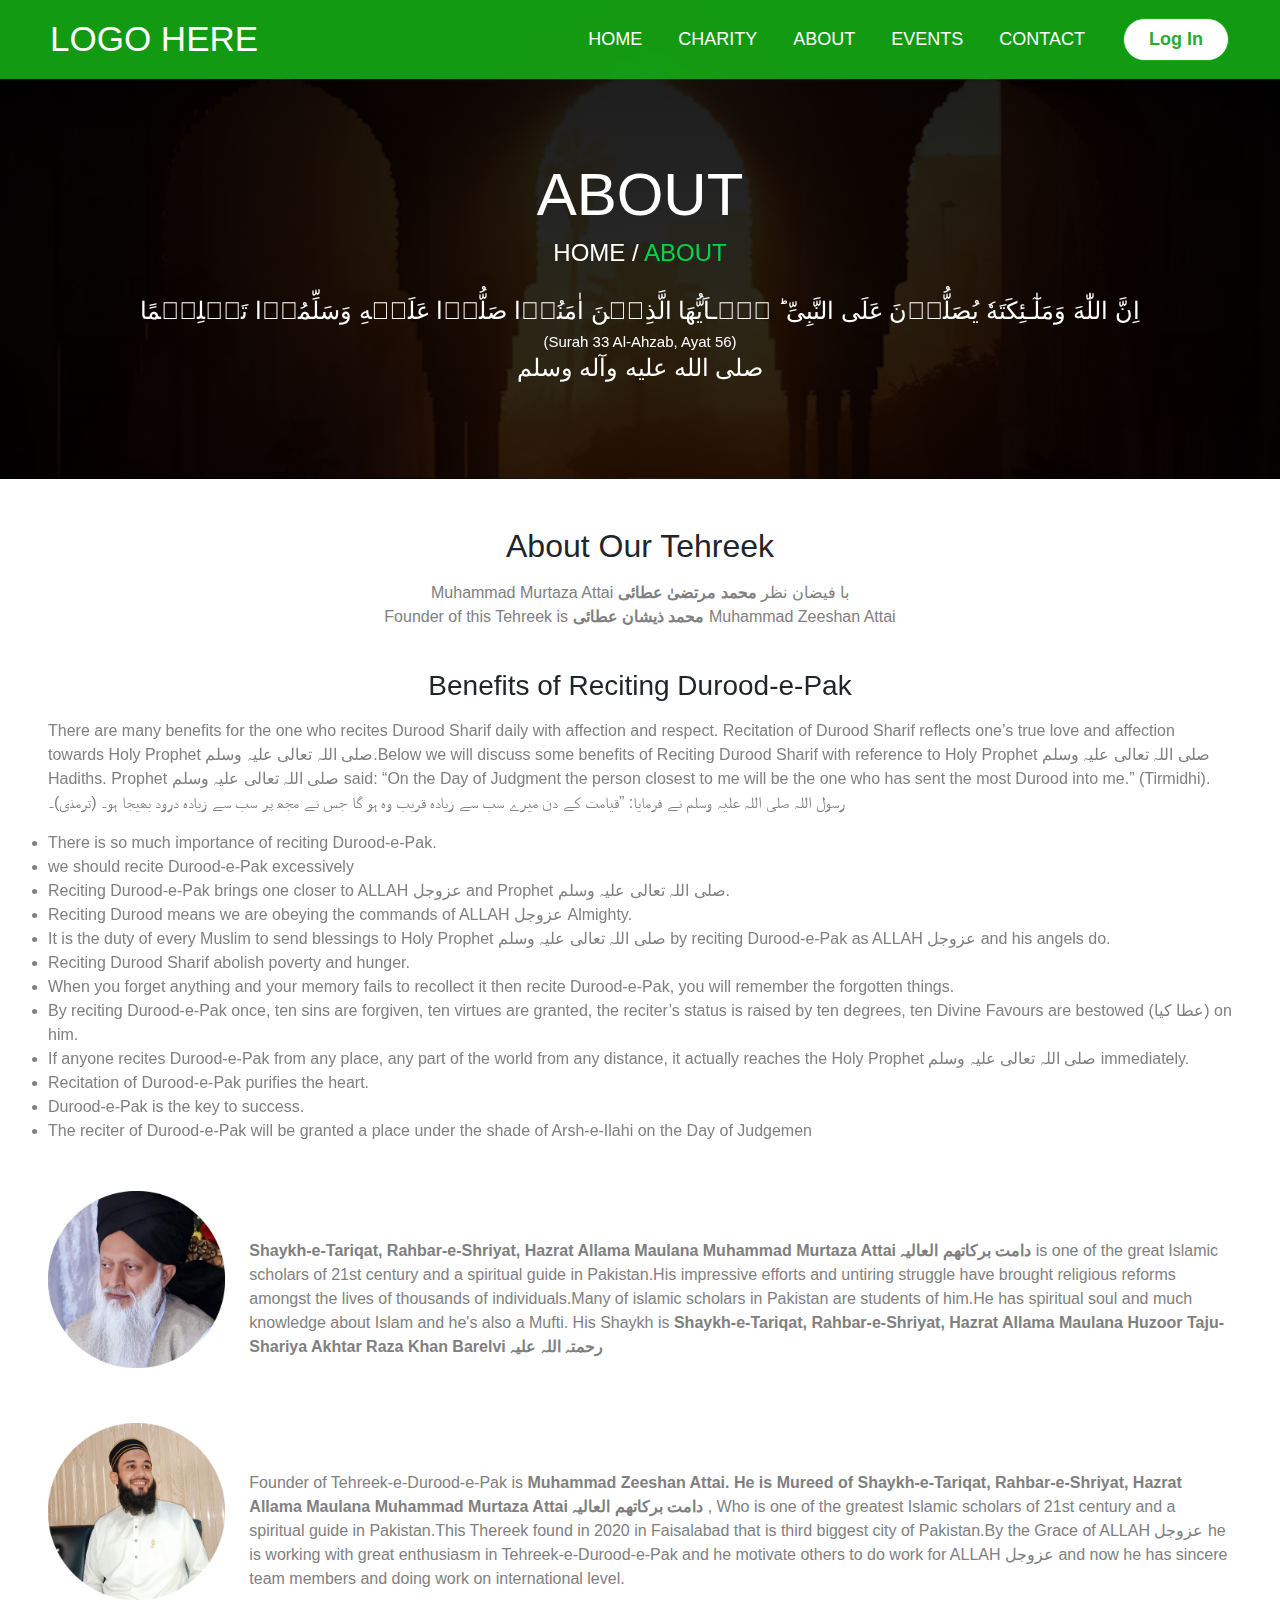
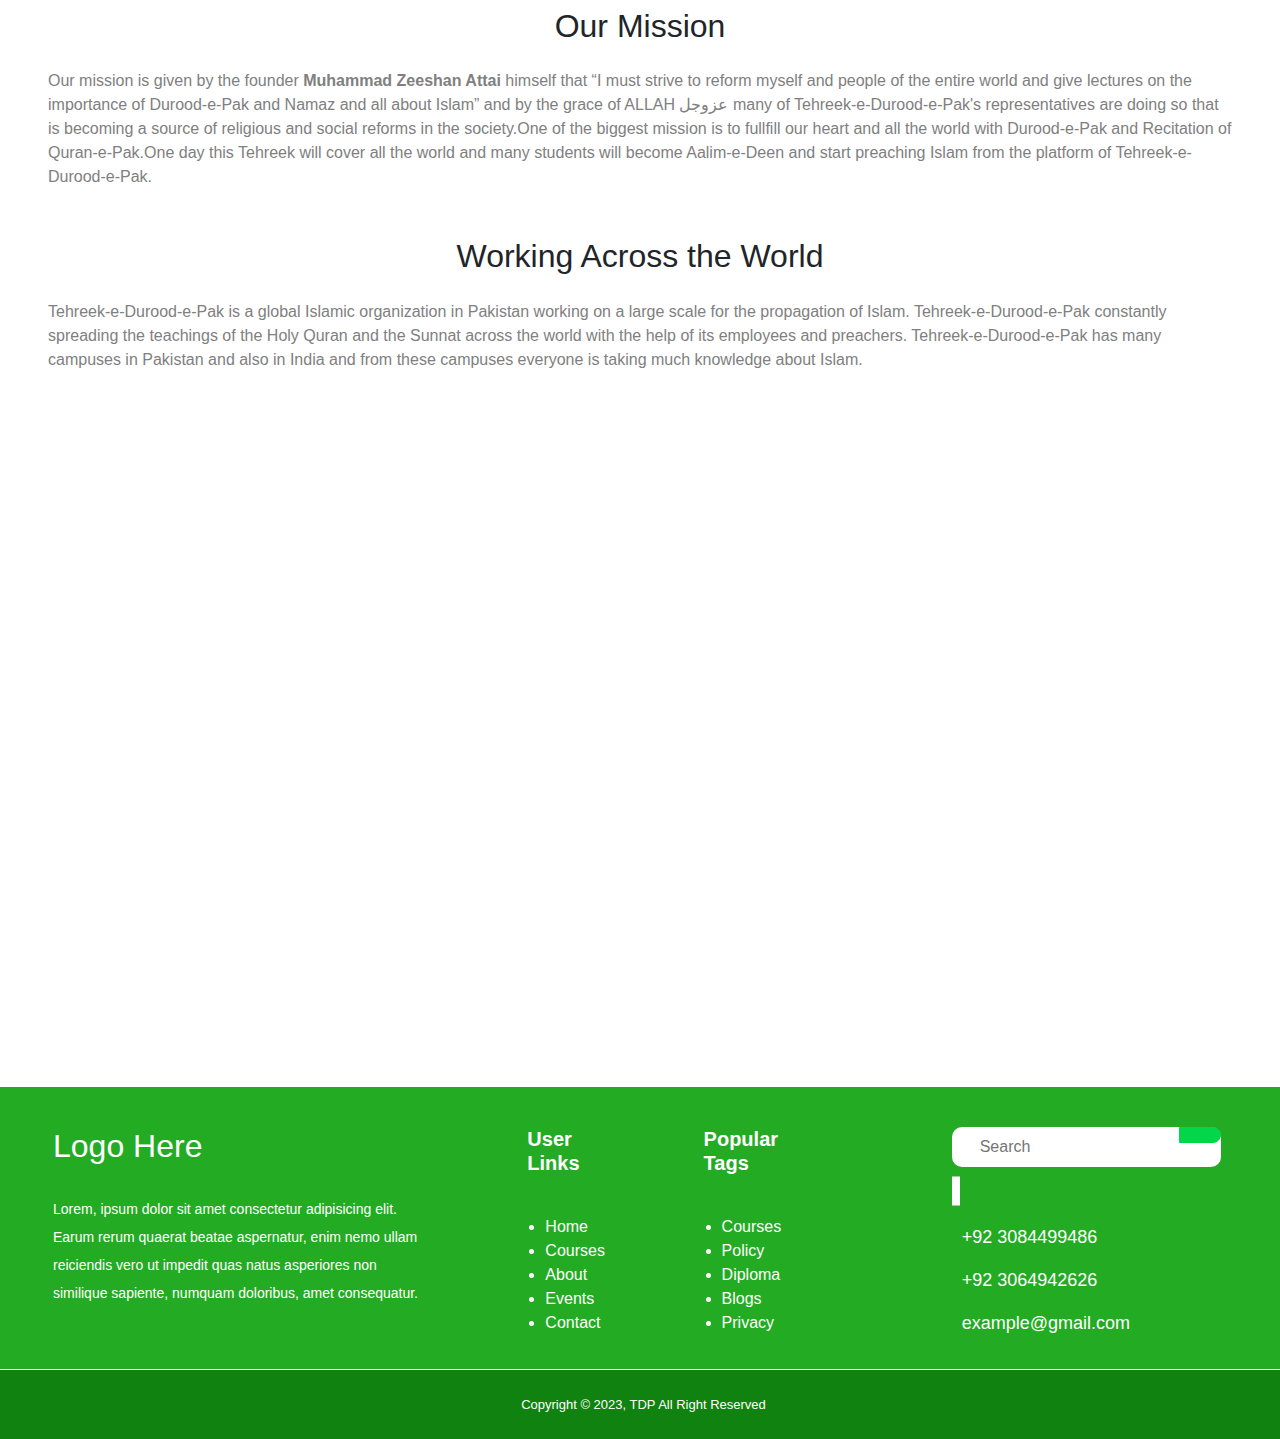
<file: about.html>
<!DOCTYPE html>
<html lang="en">

<head>
    <meta charset="UTF-8">
    <meta http-equiv="X-UA-Compatible" content="IE=edge">
    <meta name="viewport" content="width=device-width, initial-scale=1.0">
    <title>TDP-About</title>

    <!-- ------ Bootstrap Link Start ------ -->
    <link rel="stylesheet" href="assets/bootstrap-5.2.2-dist/css/bootstrap.min.css">
    <!-- ------ Bootstrap Link End ------ -->

    <!-- ------ CSS Link Start ------ -->
    <link rel="stylesheet" href="assets/css/style.css">
    <!-- ------ CSS Link End ------ -->

    <!-- ------ FontAwesome Link Start ------ -->
    <link rel="stylesheet" href="https://cdnjs.cloudflare.com/ajax/libs/font-awesome/6.2.1/css/all.min.css"
        integrity="sha512-MV7K8+y+gLIBoVD59lQIYicR65iaqukzvf/nwasF0nqhPay5w/9lJmVM2hMDcnK1OnMGCdVK+iQrJ7lzPJQd1w=="
        crossorigin="anonymous" referrerpolicy="no-referrer" />
    <!-- ------ FontAwesome Link End ------ -->

    <!--animation link-->
    <link rel="stylesheet" href="https://unpkg.com/aos@next/dist/aos.css" />
    <!--animation link-->

    <!-- ------ Carousel Link Start ------ -->
    <link rel="stylesheet" href="https://cdnjs.cloudflare.com/ajax/libs/OwlCarousel2/2.3.4/assets/owl.carousel.min.css"
        integrity="sha512-tS3S5qG0BlhnQROyJXvNjeEM4UpMXHrQfTGmbQ1gKmelCxlSEBUaxhRBj/EFTzpbP4RVSrpEikbmdJobCvhE3g=="
        crossorigin="anonymous" referrerpolicy="no-referrer" />
    <link rel="stylesheet"
        href="https://cdnjs.cloudflare.com/ajax/libs/OwlCarousel2/2.3.4/assets/owl.theme.default.min.css"
        integrity="sha512-sMXtMNL1zRzolHYKEujM2AqCLUR9F2C4/05cdbxjjLSRvMQIciEPCQZo++nk7go3BtSuK9kfa/s+a4f4i5pLkw=="
        crossorigin="anonymous" referrerpolicy="no-referrer" />
    <!-- ------ Carousel Link End ------ -->

    <!-- -------header-counter-link-start ------- -->
    <script src="http://ajax.googleapis.com/ajax/libs/jquery/1.10.2/jquery.min.js"></script>
    <script>
        jQuery(document).ready(function ($) {
            $('.counter').counterUp({
                delay: 10,
                time: 1000
            });
        });
    </script>
    <!-- -------header-counter-link-end ------- -->

</head>

<body>
    <!-- ------ About Hero Section Start ------ -->

    <div class="container-fluid">
        <div class="row about-hero">

            <!-- ------ Bottom Nav Start ------ -->
            <div class="container-fluid about-bottom-navbar1 " style="background-color: rgba(19, 165, 19, 0.932);">
                <!-- ---------- Nav Section Start ---------- -->
                <nav class="navbar navbar-expand-lg navigation-wrap">
                    <a class="navbar-brand" id="LogoHere" href="#" style="color: white;">LOGO HERE</a>
                    <button class="navbar-toggler toggle-btn bg-white" type="button" data-bs-toggle="collapse"
                        data-bs-target="#navbarSupportedContent" aria-controls="navbarSupportedContent"
                        aria-expanded="false" aria-label="Toggle navigation">
                        <span class="navbar-toggler-icon"></span>
                    </button>
                    <div class="collapse navbar-collapse " id="navbarSupportedContent">
                        <ul class="navbar-nav ms-auto mb-2 mb-lg-0 ">
                            <li class="nav-item">
                                <div class="dropdown-pages-ui"><a href="index.html"
                                        class="dropbtn-pages-ui nav-item nav-link navlink-response-ui active home"
                                        style="color: white;">HOME</a>
                                    <!-- <div class="dropdown-content-pages-ui">
                                <a href="index.html">Homepage</a>
                                <a href="index2.html">Homepage-1</a>
                                <a href="index3.html">Homepage-2</a>
                            </div> -->
                                </div>
                            </li>
                            <li class="nav-item">
                                <div class="dropdown-pages-ui"><a href="charity.html"
                                        class="dropbtn-pages-ui nav-item nav-link navlink-response-ui "
                                        style="color: white;">CHARITY</a>
                                    <!-- <div class="dropdown-content-pages-ui">
                                <a href="courses.html">COURSE</a>
                                <a href="courses-1.html">COURSE 1</a>
                                <a href="course-detail.html">COURSE DETAILS</a>
                            </div> -->
                                </div>
                            </li>

                            <li class="nav-item">
                                <div class="dropdown-pages-ui"><a
                                        class="dropbtn-pages-ui nav-item nav-link navlink-response-ui" href="about.html"
                                        style="color: white;">ABOUT</a>
                                </div>
                            </li>
                            <li class="nav-item">
                                <div class="dropdown-pages-ui"><a href="events.html"
                                        class="dropbtn-pages-ui nav-item nav-link navlink-response-ui "
                                        style="color: white;">EVENTS</a>
                                    <!-- <div class="dropdown-content-pages-ui">
                                <a href="main-event.html">EVENT</a>
                                <a href="events-two.html">EVENT 1</a>
                                <a href="events.html">EVENT DETAILS</a>
                            </div> -->
                                </div>
                            </li>
                            <li class="nav-item">
                                <div class="dropdown-pages-ui"><a
                                        class="dropbtn-pages-ui nav-item nav-link navlink-response-ui"
                                        href="contact.html" style="color: white;">CONTACT</a>
                                </div>
                            </li>
                        </ul>
                        <button class="contact-navbar-apply-now-button" style="font-family: Sans-serif;">
                            Log In
                        </button>
                    </div>

                </nav>
            </div>
            <!-- ---------- Nav Section end ---------- -->

            <!-- ------ Bottom Nav End ------ -->

            <!-- ------ About Hero Section Text Start ------ -->

            <div class="col-lg-12 text-center about-hero-text" data-animated="speedIn" data-aos="fade-in">
                <h1>
                    ABOUT
                </h1>
                <h4>
                    <a href="index.html"><span class="about-hero-home-text">
                            HOME /
                        </span></a>
                    <a><span class="about-hero-contact-text">
                            ABOUT
                        </span></a><br><br>
                    <p class="text-white">
                        اِنَّ اللّٰهَ وَمَلٰٓـئِكَتَهٗ يُصَلُّوۡنَ عَلَى النَّبِىِّ ؕ يٰۤـاَيُّهَا الَّذِيۡنَ
                        اٰمَنُوۡا صَلُّوۡا عَلَيۡهِ وَسَلِّمُوۡا تَسۡلِيۡمًا <br>
                        <span style="font-size: 15px;">(Surah 33 Al-Ahzab, Ayat 56)</span> <br>
                        صلى الله عليه وآله وسلم
                    </p>
                </h4>
            </div>

            <!-- ------ About Hero Section Text Start ------ -->

        </div>
    </div>

    <!-- ------ About Hero Section End ------ -->

    <!-- ---------------======================================================================================--------------- -->

    <!-- ------ About Our Institute Start ------ -->

    <div class="container-fluid p-5">
        <h2 class="text-center mb-3">
            About Our Tehreek
        </h2>
        <P class="text-center">
            Muhammad Murtaza Attai با فیضان نظر <b>محمد مرتضیٰ عطائی </b> <br>
            Founder of this Tehreek is <b>محمد ذیشان عطائی</b> Muhammad Zeeshan Attai
        </P>
        <div class="row mt-4">
            <p></p>
            <div class="about-our-institute-left-side" data-aos="fade-up">
                <h3 class="text-center mb-3">Benefits of Reciting Durood-e-Pak</h3>
                <p>
                    There are many benefits for the one who recites Durood Sharif daily with affection and respect.
                    Recitation of Durood Sharif reflects one’s true love and affection towards Holy Prophet صلی اللہ
                    تعالی علیہ وسلم.Below
                    we will discuss some benefits of Reciting Durood Sharif with reference to Holy Prophet صلی اللہ
                    تعالی علیہ وسلم
                    Hadiths.
                    Prophet صلی اللہ تعالی علیہ وسلم said:
                    “On the Day of Judgment the person closest to me will be the one who has sent the most Durood into
                    me.” (Tirmidhi).
                    رسول اللہ صلی اللہ علیہ وسلم نے فرمایا: ”قیامت کے دن میرے سب سے زیادہ قریب وہ ہو گا جس نے مجھ پر سب
                    سے زیادہ درود بھیجا ہو۔ (ترمذی)۔

                </p>
                <li style="color: gray;">
                    There is so much importance of reciting Durood-e-Pak.</li>
                <li style="color: gray;">we should recite Durood-e-Pak excessively
                </li style="color: gray;">
                <li style="color: gray;"> Reciting Durood-e-Pak brings one closer to ALLAH عزوجل and Prophet صلی اللہ
                    تعالی علیہ وسلم.</li>
                <li style="color: gray;"> Reciting Durood means we are obeying the commands of ALLAH عزوجل Almighty.
                </li>
                <li style="color: gray;">It is the duty of every Muslim to send blessings to Holy Prophet صلی اللہ تعالی
                    علیہ وسلم by reciting Durood-e-Pak as ALLAH عزوجل
                    and his angels do.
                </li>
                <li style="color: gray;"> Reciting Durood Sharif abolish poverty and hunger.</li>
                <li style="color: gray;">When you forget anything and your memory fails to recollect it then recite
                    Durood-e-Pak, you will
                    remember the forgotten things.</li>
                <li style="color: gray;">By reciting Durood-e-Pak once, ten sins are forgiven, ten virtues are granted,
                    the reciter’s status
                    is raised by ten degrees, ten Divine Favours are bestowed (عطا کیا) on him.</li>
                <li style="color: gray;">If anyone recites Durood-e-Pak from any place, any part of the world from any
                    distance, it
                    actually reaches the Holy Prophet صلی اللہ تعالی علیہ وسلم immediately.</li>
                <li style="color: gray;">Recitation of Durood-e-Pak purifies the heart.</li>
                <li style="color: gray;">Durood-e-Pak is the key to success.</li>
                <li style="color: gray;">The reciter of Durood-e-Pak will be granted a place under the shade of
                    Arsh-e-Ilahi on the Day of
                    Judgemen</li>

            </div>

        </div>

        <div class="row mt-5">
            <div class="col-lg-2">
                <img class="murshid-photo" src="assets/image/about/Murshid.jpg">
            </div>
            <div class="col-lg-10 mt-5">
                <p>
                    <span style="font-weight: bold;">Shaykh-e-Tariqat, Rahbar-e-Shriyat, Hazrat Allama Maulana Muhammad
                        Murtaza
                        Attai دامت برکاتھم العالیہ </span> is one of the great Islamic scholars of 21st century and a
                    spiritual
                    guide in Pakistan.His impressive efforts and untiring struggle have brought
                    religious reforms amongst the lives of thousands of individuals.Many of islamic scholars in Pakistan
                    are students of him.He has spiritual soul and much knowledge about Islam and he's also a Mufti. His
                    Shaykh is <span style="font-weight: bold;"> Shaykh-e-Tariqat, Rahbar-e-Shriyat, Hazrat Allama
                        Maulana Huzoor Taju-Shariya Akhtar Raza Khan Barelvi
                        رحمتہ اللہ علیہ</span>

                </p>
            </div>
        </div>

        <div class="row mt-5">
            <div class="col-lg-2">
                <img class="founder-photo" src="assets/image/about/founder.jpg">
            </div>
            <div class="col-lg-10 mt-5">
                <p>
                    Founder of Tehreek-e-Durood-e-Pak is <span style="font-weight: bold;">Muhammad Zeeshan Attai. He is
                        Mureed of Shaykh-e-Tariqat,
                        Rahbar-e-Shriyat, Hazrat Allama Maulana Muhammad Murtaza
                        Attai دامت برکاتھم العالیہ </span>, Who is one of the greatest Islamic scholars of 21st century
                    and a
                    spiritual
                    guide in Pakistan.This Thereek found in 2020 in Faisalabad that is third biggest city of Pakistan.By
                    the Grace of ALLAH عزوجل he is working with great enthusiasm in
                    Tehreek-e-Durood-e-Pak and he motivate others to do work for ALLAH عزوجل and now he has sincere team
                    members and doing work on international level.

                </p>
            </div>
        </div>

        <h2 class="mb-4 text-center">Our Mission</h2>
        <p>
            Our mission is given by the founder <span style="font-weight: bold;"> Muhammad Zeeshan Attai </span> himself
            that “I must strive to reform myself
            and
            people of the entire world and give lectures on the importance of Durood-e-Pak and Namaz and all about
            Islam” and by the grace of ALLAH عزوجل many of Tehreek-e-Durood-e-Pak's representatives are
            doing so that is becoming a source of religious and social reforms in the society.One of the biggest
            mission is to fullfill our heart and all the world with Durood-e-Pak and Recitation of Quran-e-Pak.One
            day this Tehreek will cover all the world and many students will become Aalim-e-Deen and start preaching
            Islam from the platform of Tehreek-e-Durood-e-Pak.
        </p>
        <h2 class=" mt-5 mb-4 text-center">Working Across the World</h2>
        <p>
            Tehreek-e-Durood-e-Pak is a global Islamic organization in Pakistan working on a large scale for the
            propagation
            of Islam. Tehreek-e-Durood-e-Pak constantly spreading the teachings of the Holy Quran and the Sunnat
            across the
            world with the help of its employees and preachers. Tehreek-e-Durood-e-Pak has many campuses
            in Pakistan and also in India and from these campuses everyone is taking much knowledge about Islam.
        </p>
    </div>


    <!-- ------ About Our Institute End ------ -->

    <!-- ---------------======================================================================================--------------- -->


    <!-- ---------------======================================================================================--------------- -->


    <!-- ------ About Murshid and founder End ------ -->

    <!-- ---------------======================================================================================--------------- -->

    <!-- ------ About Why Choose Our Institute Start ------ -->


    <!-- ------ About Why Choose Our Institute End ------ -->

    <!-- ---------------======================================================================================--------------- -->

    <!-- ------ About Our Facilty Start ------ -->

    <div class="container-fluid">
        <div class="row " data-aos="zoom-in">
            <canvas id="js-particles" class="particles" width="1280" height="1280"> </canvas>
            <!-- <p>Your Browser does not support canvas.</p> -->
            <div class="col-lg-12 text-center mt-5 about-our-facility-heading">
                <h1 class="text-white">
                    Our Faculity
                </h1>
            </div>
            <div class="col-lg-12 mb-5 mt-5 mb-5 p-5">
                <div class="owl-carousel owl-theme">
                    <div class="item">
                        <div class="card about-our-facility-card-1">
                            <div class="card-body" style="border-radius: 15px;">
                                <img src="assets/image/about/sahilraza.jpg" alt="" class="text-center"
                                    style="border-radius: 50%;width: 200px; height: 200px; object-fit: cover; margin: 0 auto;">
                                <h3 class="card-title text-center mt-3">
                                    Muhammad Sahil Raza Khan Qadri
                                    <h5 class="text-center" style="color: gray;">
                                        Developer
                                    </h5>
                                </h3>
                            </div>
                            <div class="about-our-facility-card-1-overlay">
                                <h3 class="card-title text-center mt-3" style="color: black;">
                                    Mr ABC
                                </h3>
                                <h5 class="text-center">
                                    Developer
                                </h5>
                                <p style="text-align: center; font-size: 35px;">
                                    <i class="fa-brands fa-facebook"></i>
                                    <i class="fa-brands fa-twitter"></i>
                                </p>
                            </div>
                        </div>
                    </div>
                    <div class="item">
                        <div class="card about-our-facility-card-1">
                            <div class="card-body" style="border-radius: 15px;">
                                <img src="assets/image/about/talhaa.jpg" alt=""
                                    style="border-radius: 50%; width: 200px; height: 200px; object-fit: cover; margin: 0 auto;">
                                <h3 class=" card-title text-center mt-3">
                                    Hafiz Muhammad Adnan
                                    <h5 class="text-center" style="color: gray;">
                                        Designer
                                    </h5>
                                </h3>
                            </div>
                            <div class="about-our-facility-card-1-overlay">
                                <h3 class="card-title text-center mt-3" style="color: black;">
                                    Mr DEF
                                </h3>
                                <h5 class="text-center">
                                    Designer
                                </h5>
                                <p style="text-align: center; font-size: 35px;">
                                    <i class="fa-brands fa-facebook"></i>
                                    <i class="fa-brands fa-twitter"></i>
                                </p>
                            </div>
                        </div>
                    </div>
                    <div class="item">
                        <div class="card about-our-facility-card-1">
                            <div class="card-body" style="border-radius: 15px;">
                                <img src="assets/image/about/newq.jpg" alt=""
                                    style="border-radius: 50%; width: 200px; height: 200px; object-fit: cover; margin: 0 auto;">
                                <h3 class="card-title text-center mt-3">
                                    Mr GHI
                                    <h5 class="text-center" style="color: gray;">
                                        SEO
                                    </h5>
                                </h3>
                            </div>
                            <div class="about-our-facility-card-1-overlay">
                                <h3 class="card-title text-center mt-3" style="color: black;">
                                    Mr GHI
                                </h3>
                                <h5 class="text-center">
                                    SEO
                                </h5>
                                <p style="text-align: center; font-size: 35px;">
                                    <i class="fa-brands fa-facebook"></i>
                                    <i class="fa-brands fa-twitter"></i>
                                </p>
                            </div>
                        </div>
                    </div>
                    <div class="item">
                        <div class="card about-our-facility-card-1">
                            <div class="card-body" style="border-radius: 15px;">
                                <img src="assets/image/about/akmall.jpg" alt=""
                                    style="border-radius: 50%; width: 200px; height: 200px; object-fit: cover; margin: 0 auto;">
                                <h3 class=" card-title text-center mt-3">
                                    Mr JKL
                                    <h5 class="text-center" style="color: gray;">
                                        Developer
                                    </h5>
                                </h3>
                            </div>
                            <div class="about-our-facility-card-1-overlay">
                                <h3 class="card-title text-center mt-3" style="color: black;">
                                    Mr JKL
                                </h3>
                                <h5 class="text-center">
                                    Developer
                                </h5>
                                <p style="text-align: center; font-size: 35px;">
                                    <i class="fa-brands fa-facebook"></i>
                                    <i class="fa-brands fa-twitter"></i>
                                </p>
                            </div>
                        </div>
                    </div>
                    <div class="item">
                        <div class="card about-our-facility-card-1">
                            <div class="card-body" style="border-radius: 15px;">
                                <img src="assets/image/about/suleman-1.jpg" alt=""
                                    style="border-radius: 50%; width: 200px; height: 200px; object-fit: cover; margin: 0 auto;">
                                <h3 class="card-title text-center mt-3">
                                    Mr ABC
                                    <h5 class="text-center" style="color: gray;">
                                        Developer
                                    </h5>
                                </h3>
                            </div>
                            <div class="about-our-facility-card-1-overlay">
                                <h3 class="card-title text-center mt-3" style="color: black;">
                                    Mr ABC
                                </h3>
                                <h5 class="text-center">
                                    Developer
                                </h5>
                                <p style="text-align: center; font-size: 35px;">
                                    <i class="fa-brands fa-facebook"></i>
                                    <i class="fa-brands fa-twitter"></i>
                                </p>
                            </div>
                        </div>
                    </div>
                    <div class="item">
                        <div class="card about-our-facility-card-1">
                            <div class="card-body" style="border-radius: 15px;">
                                <img src="assets/image/about/sherry.jpg" alt="" style="border-radius: 50%; width: 200px; height: 200px; object-fit: cover; margin: 0 auto;">
                                <h3 class="card-title text-center mt-3">
                                    Mr DEF
                                    <h5 class="text-center" style="color: gray;">
                                        Designer
                                    </h5>
                                </h3>
                            </div>
                            <div class="about-our-facility-card-1-overlay">
                                <h3 class="card-title text-center mt-3" style="color: black;">
                                    Mr DEF
                                </h3>
                                <h5 class="text-center">
                                    Designer
                                </h5>
                                <p style="text-align: center; font-size: 35px;">
                                    <i class="fa-brands fa-facebook"></i>
                                    <i class="fa-brands fa-twitter"></i>
                                </p>
                            </div>
                        </div>
                    </div>
                    <div class="item">
                        <div class="card about-our-facility-card-1">
                            <div class="card-body" style="border-radius: 15px;">
                                <img src="assets/image/about/sabir-1.jpg" alt=""
                                    style="border-radius: 50%; width: 200px; height: 200px; object-fit: cover; margin: 0 auto;">
                                <h3 class="card-title text-center mt-3">
                                    Mr GHI
                                    <h5 class="text-center" style="color: gray;">
                                        SEO
                                    </h5>
                                </h3>
                            </div>
                            <div class="about-our-facility-card-1-overlay">
                                <h3 class="card-title text-center mt-3" style="color: black;">
                                    Mr GHI
                                </h3>
                                <h5 class="text-center">
                                    SEO
                                </h5>
                                <p style="text-align: center; font-size: 35px;">
                                    <i class="fa-brands fa-facebook"></i>
                                    <i class="fa-brands fa-twitter"></i>
                                </p>
                            </div>
                        </div>
                    </div>
                    <div class="item">
                        <div class="card about-our-facility-card-1">
                            <div class="card-body" style="border-radius: 15px;">
                                <img src="assets/image/about/awais-1.jpg" alt=""
                                    style="border-radius: 50%; width: 200px; height: 200px; object-fit: cover; margin: 0 auto;">
                                <h3 class="card-title text-center mt-3">
                                    Mr JKL
                                    <h5 class="text-center" style="color: gray;">
                                        Developer
                                    </h5>
                                </h3>
                            </div>
                            <div class="about-our-facility-card-1-overlay">
                                <h3 class="card-title text-center mt-3" style="color: black;">
                                    Mr JKL
                                </h3>
                                <h5 class="text-center">
                                    Developer
                                </h5>
                                <p style="text-align: center; font-size: 35px;">
                                    <i class="fa-brands fa-facebook"></i>
                                    <i class="fa-brands fa-twitter"></i>
                                </p>
                            </div>
                        </div>
                    </div>
                    <div class="item">
                        <div class="card about-our-facility-card-1">
                            <div class="card-body" style="border-radius: 15px;">
                                <img src="assets/image/about/rafaqat-1.jpg" alt=""
                                    style="border-radius: 50%; width: 200px; height: 200px; object-fit: cover; margin: 0 auto;">
                                <h3 class="card-title text-center mt-3">
                                    Mr JKL
                                    <h5 class="text-center" style="color: gray;">
                                        Developer
                                    </h5>
                                </h3>
                            </div>
                            <div class="about-our-facility-card-1-overlay">
                                <h3 class="card-title text-center mt-3" style="color: black;">
                                    Mr JKL
                                </h3>
                                <h5 class="text-center">
                                    Developer
                                </h5>
                                <p style="text-align: center; font-size: 35px;">
                                    <i class="fa-brands fa-facebook"></i>
                                    <i class="fa-brands fa-twitter"></i>
                                </p>
                            </div>
                        </div>
                    </div>
                </div>
            </div>


        </div>
    </div>

    <!-- ------ About Our Facilty End ------ -->

    <!-- ---------------======================================================================================--------------- -->

    <!-- ---------------======================================================================================--------------- -->

    <!-- ------ Footer Start ------ -->

    <footer class="footer-section">
        <div class="container-fluid">
            <div class="footer-content pt-4">
                <div class="row p-3">
                    <div class="col-xl-4 col-lg-4 mb-50">
                        <div class="footer-widget">
                            <div class="footer-logo">
                                <h2 class="text-white">
                                    Logo Here
                                </h2>
                            </div>
                            <div class="footer-text">
                                <p>
                                    Lorem, ipsum dolor sit amet consectetur adipisicing elit. Earum rerum
                                    quaerat
                                    beatae
                                    aspernatur, enim nemo ullam reiciendis vero ut impedit quas natus asperiores
                                    non
                                    similique sapiente, numquam doloribus, amet consequatur.
                                </p>
                            </div>
                        </div>
                    </div>
                    <div class="col-xl-4 col-lg-4 col-md-6 mb-30 d-flex">
                        <div class="user-links">
                            <div class="user-links-heading">
                                <h3>User Links</h3>
                            </div>
                            <ul>
                                <li><a href="#">Home</a></li>
                                <li><a href="#">Courses</a></li>
                                <li><a href="#">About</a></li>
                                <li><a href="#">Events</a></li>
                                <li><a href="#">Contact</a></li>
                            </ul>
                        </div>
                        <div class="popular-tag">
                            <div class="popular-tag-heading">
                                <h3>Popular Tags</h3>
                            </div>
                            <ul>
                                <li><a href="#">Courses</a></li>
                                <li><a href="#">Policy</a></li>
                                <li><a href="#">Diploma</a></li>
                                <li><a href="#">Blogs</a></li>
                                <li><a href="#">Privacy</a></li>
                            </ul>
                        </div>
                    </div>
                    <div class="col-xl-4 col-lg-4 col-md-6 mb-50" style="padding-right: 18px;">
                        <div class="footer-widget-searchbar">
                            <div class="subscribe-form">
                                <form action="#">
                                    <input type="text" placeholder="Search">
                                    <button><i class="fab fa-telegram-plane"></i></button>
                                </form>
                            </div>
                            <div class="footer-icons" style="color: aliceblue;">
                                <i class="fa-brands fa-facebook-f"></i>
                                <i class="fa-brands fa-twitter"></i>
                                <a href="https://chat.whatsapp.com/CvMhUzmiUMmKVepXZ6T2QK">
                                    <i class="fa-brands fa-whatsapp" style="font-size: 18px;"></i></a>
                                <a href="https://www.instagram.com/tehreek_e_durood_e_pak/">
                                    <i class="fa-brands fa-instagram"></i></a>
                            </div>
                            <div class="numbers">
                                <i class="fa-solid fa-phone"></i>
                                &nbsp
                                +92 3084499486

                                <p class="mt-3 text-white">
                                    <i class="fa-solid fa-phone"></i>
                                    &nbsp
                                    +92 3064942626
                                </p>

                                <p class="mt-3 text-white">
                                    <i class="fa-solid fa-envelope"></i>
                                    &nbsp
                                    example@gmail.com
                                </p>
                            </div>
                        </div>
                    </div>
                </div>
            </div>
        </div>
        <div class="copyright-area">
            <div class="container-fluid">
                <div class="row bottom-footer">
                    <div class="col-xl-12 col-lg-12 text-center">
                        <div class="copyright-text">
                            <p style="font-size: small; padding-left: 15px;">Copyright &copy; 2023, TDP All
                                Right
                                Reserved
                        </div>
                    </div>
                </div>
            </div>
        </div>
    </footer>

    <!-- ------ Footer End ------ -->

    <!-- ---------------======================================================================================--------------- -->

    <!-- ------ Nav Button Link Start ------ -->
    <script src="assets/bootstrap-5.2.2-dist/js/bootstrap.min.js"></script>
    <!-- ------ Nav Button Link End ------ -->

    <!-- ------ Carousel Link Start ------ -->
    <script src="https://cdnjs.cloudflare.com/ajax/libs/jquery/3.6.3/jquery.min.js"
        integrity="sha512-STof4xm1wgkfm7heWqFJVn58Hm3EtS31XFaagaa8VMReCXAkQnJZ+jEy8PCC/iT18dFy95WcExNHFTqLyp72eQ=="
        crossorigin="anonymous" referrerpolicy="no-referrer">
        </script>
    <script src="https://cdnjs.cloudflare.com/ajax/libs/OwlCarousel2/2.3.4/owl.carousel.min.js"
        integrity="sha512-bPs7Ae6pVvhOSiIcyUClR7/q2OAsRiovw4vAkX+zJbw3ShAeeqezq50RIIcIURq7Oa20rW2n2q+fyXBNcU9lrw=="
        crossorigin="anonymous" referrerpolicy="no-referrer">
        </script>
    <script type="text/javascript">
        $('.owl-carousel').owlCarousel({
            loop: true,
            margin: 10,
            dots: false,
            nav: false,
            autoplay: true,
            autoplayHoverPause: true,
            autoplayTimeout: 2000,
            responsive: {
                0: {
                    items: 1
                },
                600: {
                    items: 3
                },
                1000: {
                    items: 4
                }
            }
        })
    </script>
    <!-- ------ Carousel Link End ------ -->

    <!-- -----=====animated-script-start -->
    <script src="https://unpkg.com/aos@next/dist/aos.js"></script>
    <script>
        AOS.init(
            {
                offset: 20,
                duration: 1000,
            }
        );
    </script>

    <!-- ------------=========animated-script-end=======-------- -->

    <script>
        var PARTICLE_QUANT = 200;
        var FPS = 60;
        var BOUNCE = 3;
        var PARTICLE_COLOR = 'rgb(0, 255, 204)';
        var ARC_RADIUS = 1;

        /**
         * Particles lib class
         *
         * @class Particles
         * @constructor
         */
        var Particles = function ($element) {
            // if element doesnt exist in the DOM return early
            if ($element.length === 0) { return; }

            /**
             * A reference to the containing DOM element.
             *
             * @default null
             * @property {jQuery} $element
             * @public
             */
            this.$element = $element;

            /**
             * Initial timestamp use to for baseline of animation loop
             *
             * @default null
             * @property lastTimeStamp
             * @type {number}
             * @public
             */
            this.lastTimeStamp = null;

            /**
             * array representing particles
             *
             * @default empty array
             * @property lastTimeStamp
             * @type {array}
             * @public
             */
            this.particles = [];

            this.init();
        };

        var proto = Particles.prototype;

        /**
         * Initializes the class.
         * Runs a single setupHandlers call, followed by createChildren and layout.
         * Exits early if it is already initialized.
         *
         * @method init
         * @private
         */
        proto.init = function () {
            this.createChildren()
                .layout()
                .enable();
        };

        /**
         * Create any child objects or references to DOM elements.
         * Should only be run on initialization of the view.
         *
         * @method createChildren
         * @returns {Particles}
         * @private
         */
        proto.createChildren = function () {
            this.canvas = this.$element[0];
            this.context = this.canvas.getContext('2d');
            this.canvasWidth = this.canvas.width;
            this.canvasHeight = this.canvas.height;
            this.lastTimeStamp = new Date().getTime();

            return this;
        };

        /**
         * handles layout of DOM elements
         *
         * @method layout
         * @returns {ParticlesController}
         * @private
         */
        proto.layout = function () {
            window.requestAnimFrame = (function () {
                return window.requestAnimationFrame ||
                    window.webkitRequestAnimationFrame ||
                    window.mozRequestAnimationFrame;
            })();

            return this;
        };

        /**
         * Remove any child objects or references to DOM elements.
         *
         * @method removeChildren
         * @returns {Particles}
         * @public
         */
        proto.removeChildren = function () {
            this.context = null;
            this.canvasWidth = null;
            this.canvasHeight = null;
            this.lastTimeStamp = null;

            return this;
        };

        /**
         * Enables the component.
         * Performs any event binding to handlers.
         * Exits early if it is already enabled.
         *
         * @method enable
         * @public
         */
        proto.enable = function () {
            this.createParticleData();
            this.renderLoop();
        };

        //////////////////////////////////////////////////////////////////////////////////
        // HELPER METHODS
        //////////////////////////////////////////////////////////////////////////////////

        /**
         * Creates particle data objects
         *
         * @method createParticleData
         * @private
         */
        proto.createParticleData = function () {
            var i = 0;
            var l = PARTICLE_QUANT;

            for (; i < l; i++) {
                this.particles[i] = {};
                this.setParticleData(this.particles[i]);
            }
        };

        /**
         * Sets the base particle data
         *
         * @method setParticleData
         * @private
         */
        proto.setParticleData = function (particle) {
            particle.x = Math.random() * this.canvasWidth;
            particle.y = Math.random() * this.canvasHeight;
            particle.vx = (Math.random()) - 0.5;
            particle.vy = (Math.random()) - 0.5;
        };

        /**
         * Updates the particle data object
         *
         * @method update
         * @private
         */
        proto.update = function () {
            var i = 0;
            var l = PARTICLE_QUANT;

            for (; i < l; i++) {
                var particle = this.particles[i];

                particle.x += particle.vx;
                particle.y += particle.vy;

                if (particle.x > this.canvasWidth) {
                    particle.x = this.canvasWidth;
                    particle.vx *= BOUNCE;
                } else if (particle.x < 0) {
                    particle.x = 0;
                    particle.vx *= BOUNCE;
                }

                if (particle.y > this.canvasHeight) {
                    particle.y = this.canvasHeight;
                    particle.vy *= BOUNCE;
                } else if (particle.y < 0) {
                    particle.y = 0;
                    particle.vy *= BOUNCE;
                }
            }
        };

        /**
         * Renders the particle on the canvas
         *
         * @method draw
         * @private
         */
        proto.draw = function () {
            var i = 0;

            if (!this.context) {
                return;
            }

            this.context.clearRect(0, 0, this.canvasWidth, this.canvasHeight);
            this.context.strokeStyle = PARTICLE_COLOR;

            for (; i < PARTICLE_QUANT; i++) {
                var particle = this.particles[i];
                this.context.save();
                this.context.beginPath();
                this.context.arc(particle.x, particle.y, ARC_RADIUS, 0, Math.PI * 2);
                this.context.stroke();
                this.context.restore();
            }
        };

        /**
         * Creates the animation loop
         *
         * @method renderLoop
         * @private
         */
        proto.renderLoop = function () {
            requestAnimationFrame(this.renderLoop.bind(this));
            this.update();
            this.draw();
        };

        var particles = new Particles($('#js-particles'));
    </script>

</body>

</html>
</file>
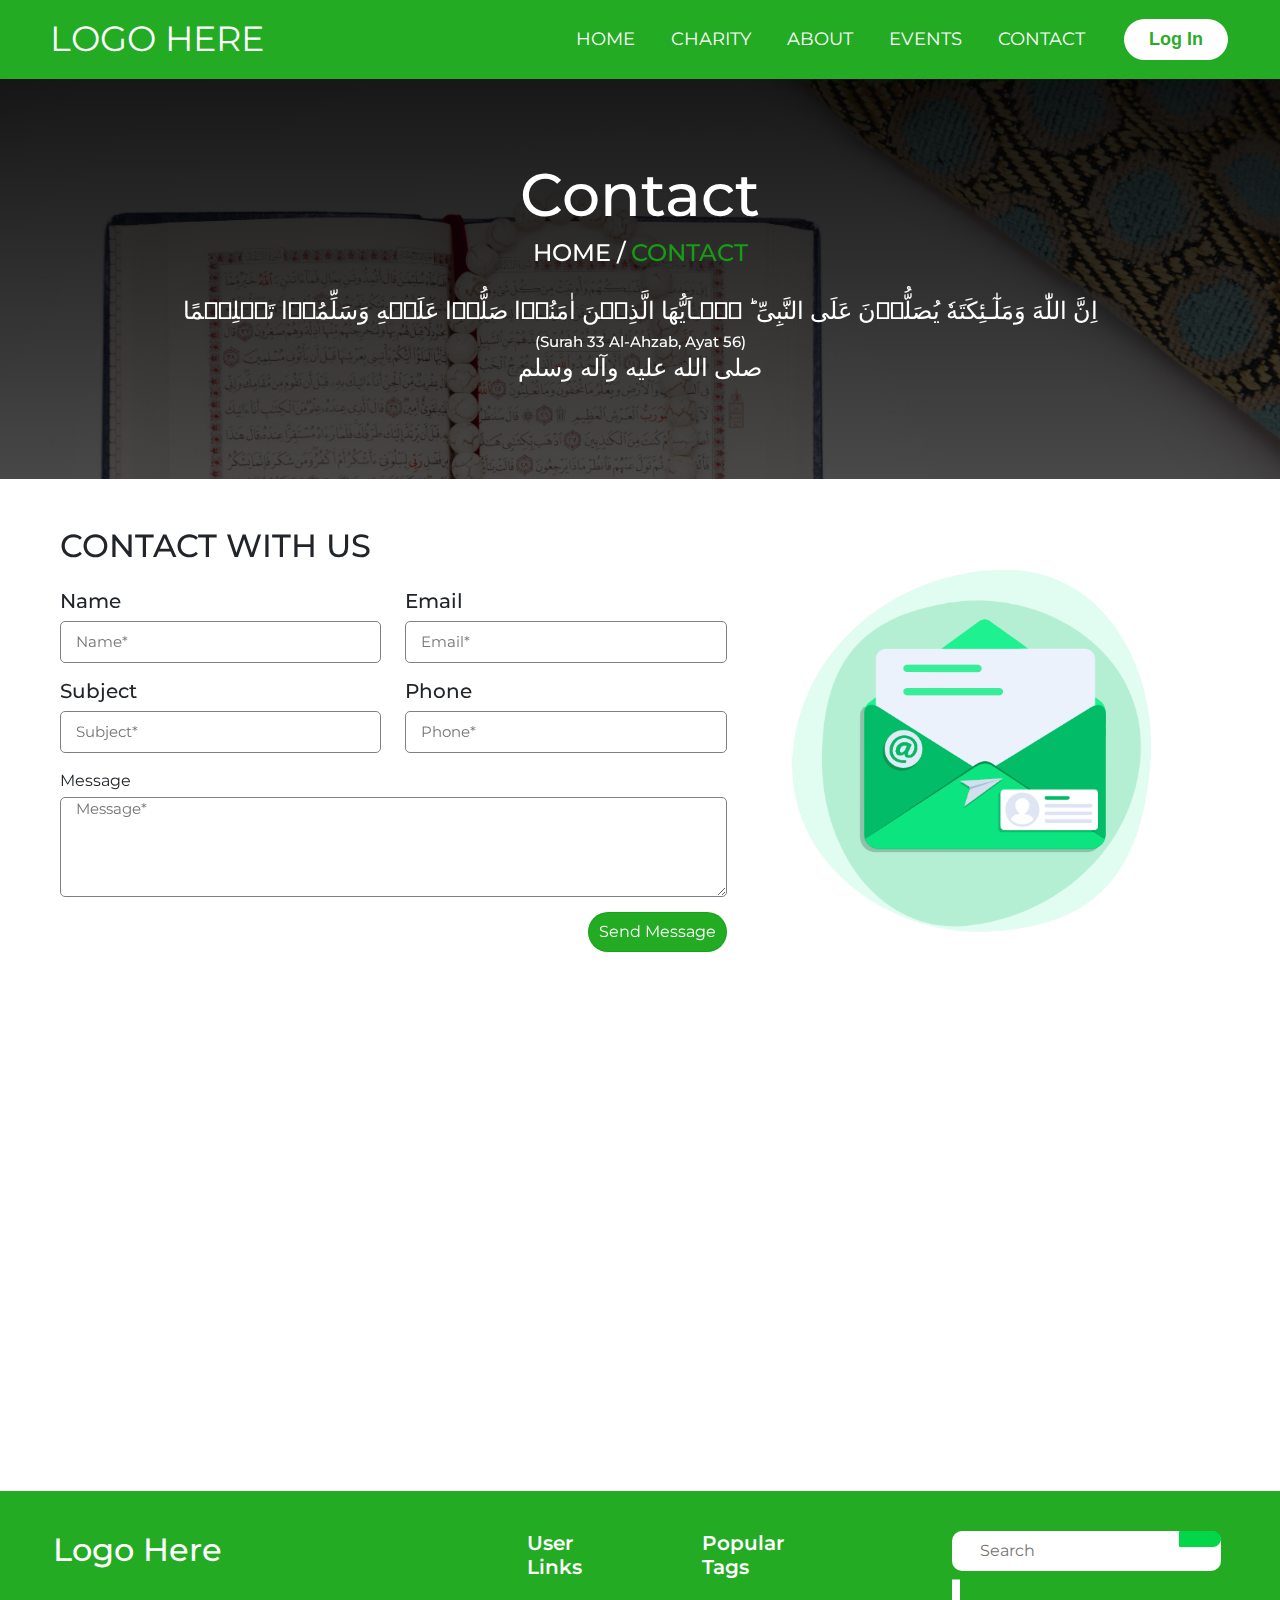
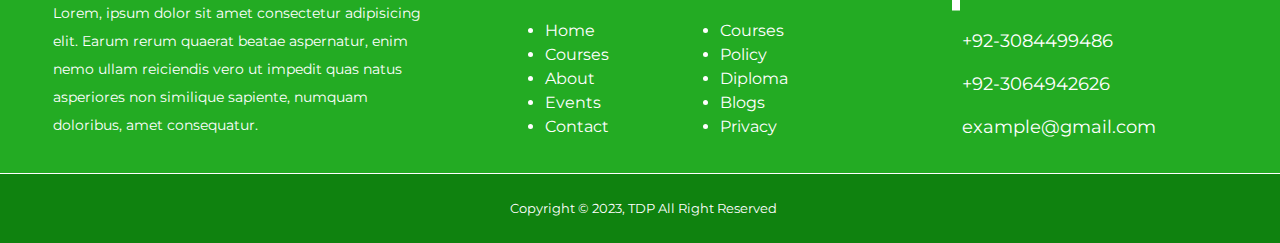
<file: contact.html>
<!DOCTYPE html>
<html lang="en">

<head>
    <meta charset="UTF-8">
    <meta http-equiv="X-UA-Compatible" content="IE=edge">
    <meta name="viewport" content="width=device-width, initial-scale=1.0">
    <title>TDP-Contact</title>

    <!-- ------ Bootstrap Link Start ------ -->
    <link rel="stylesheet" href="assets/bootstrap-5.2.2-dist/css/bootstrap.min.css">
    <!-- ------ Bootstrap Link End ------ -->

    <!-- ------ CSS Link Start ------ -->
    <link rel="stylesheet" href="assets/css/style.css">
    <!-- ------ CSS Link End ------ -->

    <!-- ======font-family-links======== -->
    <link rel="preconnect" href="https://fonts.googleapis.com">
    <link rel="preconnect" href="https://fonts.gstatic.com" crossorigin>
    <link href="https://fonts.googleapis.com/css2?family=Montserrat&display=swap" rel="stylesheet">
    <!-- ======font-family-links======== -->

    <!-- ------ FontAwesome Link Start ------ -->
    <link rel="stylesheet" href="https://cdnjs.cloudflare.com/ajax/libs/font-awesome/6.2.1/css/all.min.css"
        integrity="sha512-MV7K8+y+gLIBoVD59lQIYicR65iaqukzvf/nwasF0nqhPay5w/9lJmVM2hMDcnK1OnMGCdVK+iQrJ7lzPJQd1w=="
        crossorigin="anonymous" referrerpolicy="no-referrer" />
    <!-- ------ FontAwesome Link End ------ -->

    <!--animation link-->
    <link rel="stylesheet" href="https://unpkg.com/aos@next/dist/aos.css" />
    <!--animation link-->


</head>

<body>

    <!-- ------ Bottom Nav Start ------ -->
    <div class="container-fluid about-bottom-navbar1 " style="background-color: rgba(19, 165, 19, 0.932);">
        <!-- ---------- Nav Section Start ---------- -->
        <nav class="navbar navbar-expand-lg navigation-wrap">
            <a class="navbar-brand" id="LogoHere" href="#" style="color: white;">LOGO HERE</a>
            <button class="navbar-toggler toggle-btn bg-white" type="button" data-bs-toggle="collapse"
                data-bs-target="#navbarSupportedContent" aria-controls="navbarSupportedContent" aria-expanded="false"
                aria-label="Toggle navigation">
                <span class="navbar-toggler-icon"></span>
            </button>
            <div class="collapse navbar-collapse " id="navbarSupportedContent">
                <ul class="navbar-nav ms-auto mb-2 mb-lg-0 ">
                    <li class="nav-item">
                        <div class="dropdown-pages-ui"><a href="index.html"
                                class="dropbtn-pages-ui nav-item nav-link navlink-response-ui active home"
                                style="color: white;">HOME</a>
                            <!-- <div class="dropdown-content-pages-ui">
                                <a href="index.html">Homepage</a>
                                <a href="index2.html">Homepage-1</a>
                                <a href="index3.html">Homepage-2</a>
                            </div> -->
                        </div>
                    </li>
                    <li class="nav-item">
                        <div class="dropdown-pages-ui"><a href="charity.html"
                                class="dropbtn-pages-ui nav-item nav-link navlink-response-ui "
                                style="color: white;">CHARITY</a>
                            <!-- <div class="dropdown-content-pages-ui">
                                <a href="courses.html">COURSE</a>
                                <a href="courses-1.html">COURSE 1</a>
                                <a href="course-detail.html">COURSE DETAILS</a>
                            </div> -->
                        </div>
                    </li>
                    <li class="nav-item">
                        <div class="dropdown-pages-ui"><a class="dropbtn-pages-ui nav-item nav-link navlink-response-ui"
                                href="about.html" style="color: white;">ABOUT</a>
                        </div>
                    </li>
                    <li class="nav-item">
                        <div class="dropdown-pages-ui"><a href="events.html"
                                class="dropbtn-pages-ui nav-item nav-link navlink-response-ui "
                                style="color: white;">EVENTS</a>
                            <!-- <div class="dropdown-content-pages-ui">
                                <a href="main-event.html">EVENT</a>
                                <a href="events-two.html">EVENT 1</a>
                                <a href="events.html">EVENT DETAILS</a>
                            </div> -->
                        </div>
                    </li>
                    <li class="nav-item">
                        <div class="dropdown-pages-ui"><a
                                class="dropbtn-pages-ui nav-item nav-link navlink-response-ui active"
                                href="contact.html" style="color: white;">CONTACT</a>
                        </div>
                    </li>
                </ul>
                <button class="contact-navbar-apply-now-button" style="font-family: Sans-serif;">
                    Log In
                </button>
            </div>

        </nav>
    </div>
    <!-- ---------- Nav Section end ---------- -->

    <!-- ------ Bottom Nav End ------ -->

    <div class="container-fluid">
        <div class="row contact-hero">

            <!-- ------ Header Section Start ------ -->


            <div class="col-lg-12 text-center contact-hero-text" data-animated="speedIn" data-aos="fade-in">
                <h1>
                    Contact
                </h1>
                <h4>
                    <a href="index.html"><span class="contact-hero-home-text">
                            HOME /
                        </span></a>
                    <a><span class="contact-hero-contact-text">
                            CONTACT
                        </span></a><br><br>
                    <p class="text-white">
                        اِنَّ اللّٰهَ وَمَلٰٓـئِكَتَهٗ يُصَلُّوۡنَ عَلَى النَّبِىِّ ؕ يٰۤـاَيُّهَا الَّذِيۡنَ
                        اٰمَنُوۡا صَلُّوۡا عَلَيۡهِ وَسَلِّمُوۡا تَسۡلِيۡمًا <br>
                        <span style="font-size: 15px;">(Surah 33 Al-Ahzab, Ayat 56)</span> <br>
                        صلى الله عليه وآله وسلم
                    </p>
                </h4>
            </div>
        </div>

        <!-- ------ Header Section End ------ -->

    </div>
    </div>
    <!-- ------ Contact Hero Section End ------ -->

    <!-- ---------------======================================================================================--------------- -->

    <!-- ------ Contact Address Email Phone Find Us And Contact Form Start ------ -->

    <!-- ------ Contact Address Email Phone Find Us Start ------ -->

    <div class="container-fluid">
        <div class="row contact-address-email-phone-find-us-and-contact-form p-5">
            <!-- ------ Contact Contact Form Start ------ -->

            <div class="col-lg-7 ">
                <div class="row" data-aos="fade-up">
                    <div class="col-lg-12">
                        <h2>
                            CONTACT WITH US
                        </h2>
                        <form>
                            <div class="row">
                                <div class="col-lg-6 mt-3 contact-form">
                                    <label>
                                        <h5>
                                            Name
                                        </h5>
                                    </label>
                                    <br>
                                    <input type="name" placeholder="Name*" class="contact-input-fields">
                                </div>
                                <div class="col-lg-6 mt-3 contact-form">
                                    <label>
                                        <h5>
                                            Email
                                        </h5>
                                    </label>
                                    <br>
                                    <input type="email" placeholder="Email*" class="contact-input-fields">
                                </div>
                                <div class="col-lg-6 mt-3 contact-form">
                                    <label>
                                        <h5>
                                            Subject
                                        </h5>
                                    </label>
                                    <br>
                                    <input type="subject" placeholder="Subject*" class="contact-input-fields">
                                </div>
                                <div class="col-lg-6 mt-3 contact-form">
                                    <label>
                                        <h5>
                                            Phone
                                        </h5>
                                    </label>
                                    <br>
                                    <input type="phone" placeholder="Phone*" class="contact-input-fields">
                                </div> 
                                <div class="col-lg-12 mt-3 contact-form">
                                    <label>
                                        Message
                                    </label>
                                    <br>
                                    <textarea name="messpage" placeholder="Message*" style="width: 100%; height: 100px;"
                                        class="mt-1 contact-input-fields"></textarea>
                                </div>
                                <div class="col-lg-12 contact-form pt-2 ">
                                    <button>
                                        Send Message
                                    </button>
                                </div>
                            </div>
                        </form>
                    </div>
                </div>
            </div>

            <!-- <div class="container-fluid text-center">
                <img src="assets/image/contact/contact.gif" style="width: 50%;">
            </div> -->

            <!-- ------ Contact Contact Form End ------ -->
            <div class="col-lg-5">
                <!-- <div class="row contact-address">
                    <div class="col-lg-12 pt-2">
                        <span class="contact-address-text">
                            ADDRESS
                        </span>
                        <span class="float-end contact-address-text pt-1">
                            <i class="fa-solid fa-location-dot"
                                style="color: rgba(19, 165, 19, 0.932); font-size: 20px;"></i>
                        </span>
                    </div>
                    <div class="col-lg-12 contact-address-text-1">
                        <p>
                            City Faisalabad, Hajiabad, Pakistan.
                        </p>
                    </div>
                </div>

                <div class="row contact-email">
                    <div class="col-lg-12 pt-2">
                        <span class="contact-email-text">
                            EMAIL
                        </span>
                        <span class="float-end contact-email-text pt-1">
                            <i class="fa-solid fa-envelope"
                                style="color: rgba(19, 165, 19, 0.932); font-size: 20px"></i>
                        </span>
                    </div>
                    <div class="col-lg-12 contact-email-text-1">
                        <p>
                            Example@gmail.com
                        </p>
                    </div>
                </div>

                <div class="row contact-phone">
                    <div class="col-lg-12 pt-2">
                        <span class="contact-phone-text">
                            PHONE
                        </span>
                        <span class="float-end contact-phone-text pt-1">
                            <i class="fa-solid fa-phone" style="color: rgba(19, 165, 19, 0.932); font-size: 20px;"></i>
                        </span>
                    </div>
                    <div class="col-lg-12 contact-phone-text-1">
                        <p>
                            +92-3084499486
                        </p>
                    </div>
                </div>

                <div class="row contact-find-us">
                    <div class="col-lg-12 pt-2">
                        <span class="contact-find-us-text">
                            FIND US ON
                        </span>
                    </div>
                    <div class="col-lg-12 contact-find-us-text-1 d-flex">
                        <p class="instagram">
                            <i class="fa-brands fa-facebook-f"></i>
                        </p>
                        <p class="twitter">
                            <i class="fa-brands fa-google"></i>
                        </p>
                        <p class="youtube">
                            <i class="fa-brands fa-youtube"></i>
                        </p>
                        <p class="google-plus">
                            <i class="fa-brands fa-instagram"></i>
                        </p>
                    </div>
                </div> -->

                <div class="container-fluid text-center mt-2">
                    <img src="assets/image/contact/contact.gif" style="width: 100%;">
                </div>
            </div>

        </div>



        <!-- ------ Contact Address Email Phone Find Us End ------ -->

        <!-- ------ Contact Address Email Phone Find Us And Contact Form End ------ -->

        <!-- ---------------======================================================================================--------------- -->

        <!-- ------ Contact Campus Detail And Map Start ------ -->

        <div class="row contact-campus-detail-and-map mb-4" data-aos="zoom-in">
            <h2 class="text-center mb-4">
                CAMPUSES DETAIL
            </h2>
            <div class="col-lg-3 col-md-6">

                <div class="campus-detail mt-3">
                    <h6>
                        <i class="fa-regular fa-building"></i>
                        &nbsp
                        <b>
                            Head Campus - Pakistan
                        </b>
                    </h6>
                    <p>
                        Hajiabad, Millat Chowk,Faisalabad
                    </p>
                </div>

                <div class="campus-detail mt-3">
                    <h6>
                        <i class="fa-regular fa-building"></i>
                        &nbsp
                        <b>
                            Sub Campus - India
                        </b>
                    </h6>
                    <p>
                        Maharastra Ulhasnagar, Mumbai
                    </p>
                </div>

                <div class="campus-detail mt-3">
                    <h6>
                        <i class="fa-regular fa-building"></i>
                        &nbsp
                        <b>
                            Sub Campus - Pakistan
                        </b>
                    </h6>
                    <p>
                        Rasheed Abad, Dolat Gate, Multan
                    </p>
                </div>

                <div class="campus-detail mt-3">
                    <h6>
                        <i class="fa-regular fa-building"></i>
                        &nbsp
                        <b>
                            Sub Campus - Pakistan
                        </b>
                    </h6>
                    <p>
                        Khan Village, Multan
                    </p>
                </div>

                <div class="campus-detail mt-3">
                    <h6>
                        <i class="fa-regular fa-building"></i>
                        &nbsp
                        <b>
                            Sub Campus - Pakistan
                        </b>
                    </h6>
                    <p>
                        Model Town, Sialkot
                    </p>
                </div>

            </div>

            <div class="col-lg-3 col-md-6">

                <div class="campus-detail mt-3">
                    <h6>
                        <i class="fa-regular fa-building"></i>
                        &nbsp
                        <b>
                            Sub Campus - Pakistan
                        </b>
                    </h6>
                    <p>
                        UK Garden, Pir Mahal
                    </p>
                </div>

                <div class="campus-detail mt-3">
                    <h6>
                        <i class="fa-regular fa-building"></i>
                        &nbsp
                        <b>
                            Sub Campus - Pakistan
                        </b>
                    </h6>
                    <p>
                        Faisal Town, Kamoke, Gujranwala
                    </p>
                </div>

                <div class="campus-detail mt-3">
                    <h6>
                        <i class="fa-regular fa-building"></i>
                        &nbsp
                        <b>
                            Sub Campus - Pakistan
                        </b>
                    </h6>
                    <p>
                        Green Town, Pakpatn Sahreef
                    </p>
                </div>

                <div class="campus-detail mt-3">
                    <h6>
                        <i class="fa-regular fa-building"></i>
                        &nbsp
                        <b>
                            Sub Campus - Pakistan
                        </b>
                    </h6>
                    <p>
                        Laar Janoobi, Jalal Pur
                    </p>
                </div>

                <div class="campus-detail mt-3">
                    <h6>
                        <i class="fa-regular fa-building"></i>
                        &nbsp
                        <b>
                            Sub Campus - Pakistan
                        </b>
                    </h6>
                    <p>
                        Chaah Tamooli Village 1, MangaMandi
                    </p>
                </div>


            </div>

            <div class="col-lg-3 col-md-6 campus-detail-three-section ">

                <div class="campus-detail mt-3">
                    <h6>
                        <i class="fa-regular fa-building"></i>
                        &nbsp
                        <b>
                            Sub Campus - Pakistan
                        </b>
                    </h6>
                    <p>
                        ShahPur Ubbah, ShujaAbad
                    </p>
                </div>

                <div class="campus-detail mt-3">
                    <h6>
                        <i class="fa-regular fa-building"></i>
                        &nbsp
                        <b>
                            Sub Campus - Pakistan
                        </b>
                    </h6>
                    <p>
                        Housing Colony, ShujaAbad
                    </p>
                </div>

                <div class="campus-detail mt-3">
                    <h6>
                        <i class="fa-regular fa-building"></i>
                        &nbsp
                        <b>
                            Sub Campus - Pakistan
                        </b>
                    </h6>
                    <p>
                        Minchanabad, Bahawalnagar
                    </p>
                </div>

                <div class="campus-detail mt-3">
                    <h6>
                        <i class="fa-regular fa-building"></i>
                        &nbsp
                        <b>
                            Sub Campus - Pakistan
                        </b>
                    </h6>
                    <p>
                        Near Makki Masjid, Gujrat
                    </p>
                </div>

                <div class="campus-detail mt-3">
                    <h6>
                        <i class="fa-regular fa-building"></i>
                        &nbsp
                        <b>
                            Sub Campus - Pakistan
                        </b>
                    </h6>
                    <p>
                        Village 109 E/B, Arifwala
                    </p>
                </div>


            </div>

            <div class="col-lg-3 col-md-6 campus-detail-three-section ">
                <div class="campus-detail mt-3">
                    <h6>
                        <i class="fa-regular fa-building"></i>
                        &nbsp
                        <b>
                            Sub Campus - Pakistan
                        </b>
                    </h6>
                    <p>
                        Allied School, Chiniot
                    </p>
                </div>

                <div class="campus-detail mt-3">
                    <h6>
                        <i class="fa-regular fa-building"></i>
                        &nbsp
                        <b>
                            Sub Campus - Pakistan
                        </b>
                    </h6>
                    <p>
                        Mohalah Islamabad, Sargodha
                    </p>
                </div>

                <div class="campus-detail mt-3">
                    <h6>
                        <i class="fa-regular fa-building"></i>
                        &nbsp
                        <b>
                            Sub Campus - Pakistan
                        </b>
                    </h6>
                    <p>
                        Satellite Town, Raheem Yar Khan
                    </p>
                </div>

                <div class="campus-detail mt-3">
                    <h6>
                        <i class="fa-regular fa-building"></i>
                        &nbsp
                        <b>
                            Sub Campus - Pakistan
                        </b>
                    </h6>
                    <p>
                        Thokar Niaz Baig, Lahore
                    </p>
                </div>


                <div class="campus-detail mt-3">
                    <h6>
                        <i class="fa-regular fa-building"></i>
                        &nbsp
                        <b>
                            Sub Campus - Pakistan
                        </b>
                    </h6>
                    <p>
                        Raheem Yar Khan
                    </p>
                </div>

            </div>


        </div>
    </div>



    <!-- ------ Contact Campus Detail And Map Start ------ -->

    <!-- ---------------======================================================================================--------------- -->

    <!-- ---------------======================================================================================--------------- -->

    <!-- ------ Footer Start ------ -->

    <footer class="footer-section">
        <div class="container-fluid">
            <div class="footer-content pt-4">
                <div class="row p-3">
                    <div class="col-xl-4 col-lg-4 mb-50">
                        <div class="footer-widget">
                            <div class="footer-logo">
                                <h2 class="text-white">
                                    Logo Here
                                </h2>
                            </div>
                            <div class="footer-text">
                                <p>
                                    Lorem, ipsum dolor sit amet consectetur adipisicing elit. Earum rerum quaerat
                                    beatae
                                    aspernatur, enim nemo ullam reiciendis vero ut impedit quas natus asperiores non
                                    similique sapiente, numquam doloribus, amet consequatur.
                                </p>
                            </div>
                        </div>
                    </div>
                    <div class="col-xl-4 col-lg-4 col-md-6 mb-30 d-flex">
                        <div class="user-links">
                            <div class="user-links-heading">
                                <h3>User Links</h3>
                            </div>
                            <ul>
                                <li><a href="#">Home</a></li>
                                <li><a href="#">Courses</a></li>
                                <li><a href="#">About</a></li>
                                <li><a href="#">Events</a></li>
                                <li><a href="#">Contact</a></li>
                            </ul>
                        </div>
                        <div class="popular-tag">
                            <div class="popular-tag-heading">
                                <h3>Popular Tags</h3>
                            </div>
                            <ul>
                                <li><a href="#">Courses</a></li>
                                <li><a href="#">Policy</a></li>
                                <li><a href="#">Diploma</a></li>
                                <li><a href="#">Blogs</a></li>
                                <li><a href="#">Privacy</a></li>
                            </ul>
                        </div>
                    </div>
                    <div class="col-xl-4 col-lg-4 col-md-6 mb-50" style="padding-right: 18px;">
                        <div class="footer-widget-searchbar">
                            <div class="subscribe-form">
                                <form action="#">
                                    <input type="text" placeholder="Search">
                                    <button><i class="fab fa-telegram-plane"></i></button>
                                </form>
                            </div>
                            <div class="footer-icons" style="color: aliceblue;">
                                <i class="fa-brands fa-facebook-f"></i>
                                <i class="fa-brands fa-twitter"></i>
                                <a href="https://chat.whatsapp.com/CvMhUzmiUMmKVepXZ6T2QK">
                                    <i class="fa-brands fa-whatsapp" style="font-size: 18px;"></i></a>
                                <a href="https://www.instagram.com/tehreek_e_durood_e_pak/">
                                    <i class="fa-brands fa-instagram"></i></a>
                            </div>
                            <div class="numbers">
                                <i class="fa-solid fa-phone"></i>
                                &nbsp
                                +92-3084499486

                                <p class="mt-3 text-white">
                                    <i class="fa-solid fa-phone"></i>
                                    &nbsp
                                    +92-3064942626
                                </p>

                                <p class="mt-3 text-white">
                                    <i class="fa-solid fa-envelope"></i>
                                    &nbsp
                                    example@gmail.com
                                </p>
                            </div>
                        </div>
                    </div>
                </div>
            </div>
        </div>
        <div class="copyright-area">
            <div class="container-fluid">
                <div class="row bottom-footer">
                    <div class="col-xl-12 col-lg-12 text-center">
                        <div class="copyright-text">
                            <p style="font-size: small; padding-left: 15px;">Copyright &copy; 2023, TDP All Right
                                Reserved
                        </div>
                    </div>
                </div>
            </div>
        </div>
    </footer>

    <!-- ------ Footer End ------ -->

    <!-- ------ Nav Button Link Start ------ -->
    <script src="assets/bootstrap-5.2.2-dist/js/bootstrap.min.js"></script>
    <!-- ------ Nav Button Link End ------ -->

    <!-- -----=======animated-script-link====----- -->
    <script src="https://unpkg.com/aos@next/dist/aos.js"></script>
    <script>
        AOS.init(
            {
                offset: 20,
                duration: 1000,
            }
        );
    </script>
    <!-- -----=======animated-script-link====----- -->

</body>

</html>
</file>
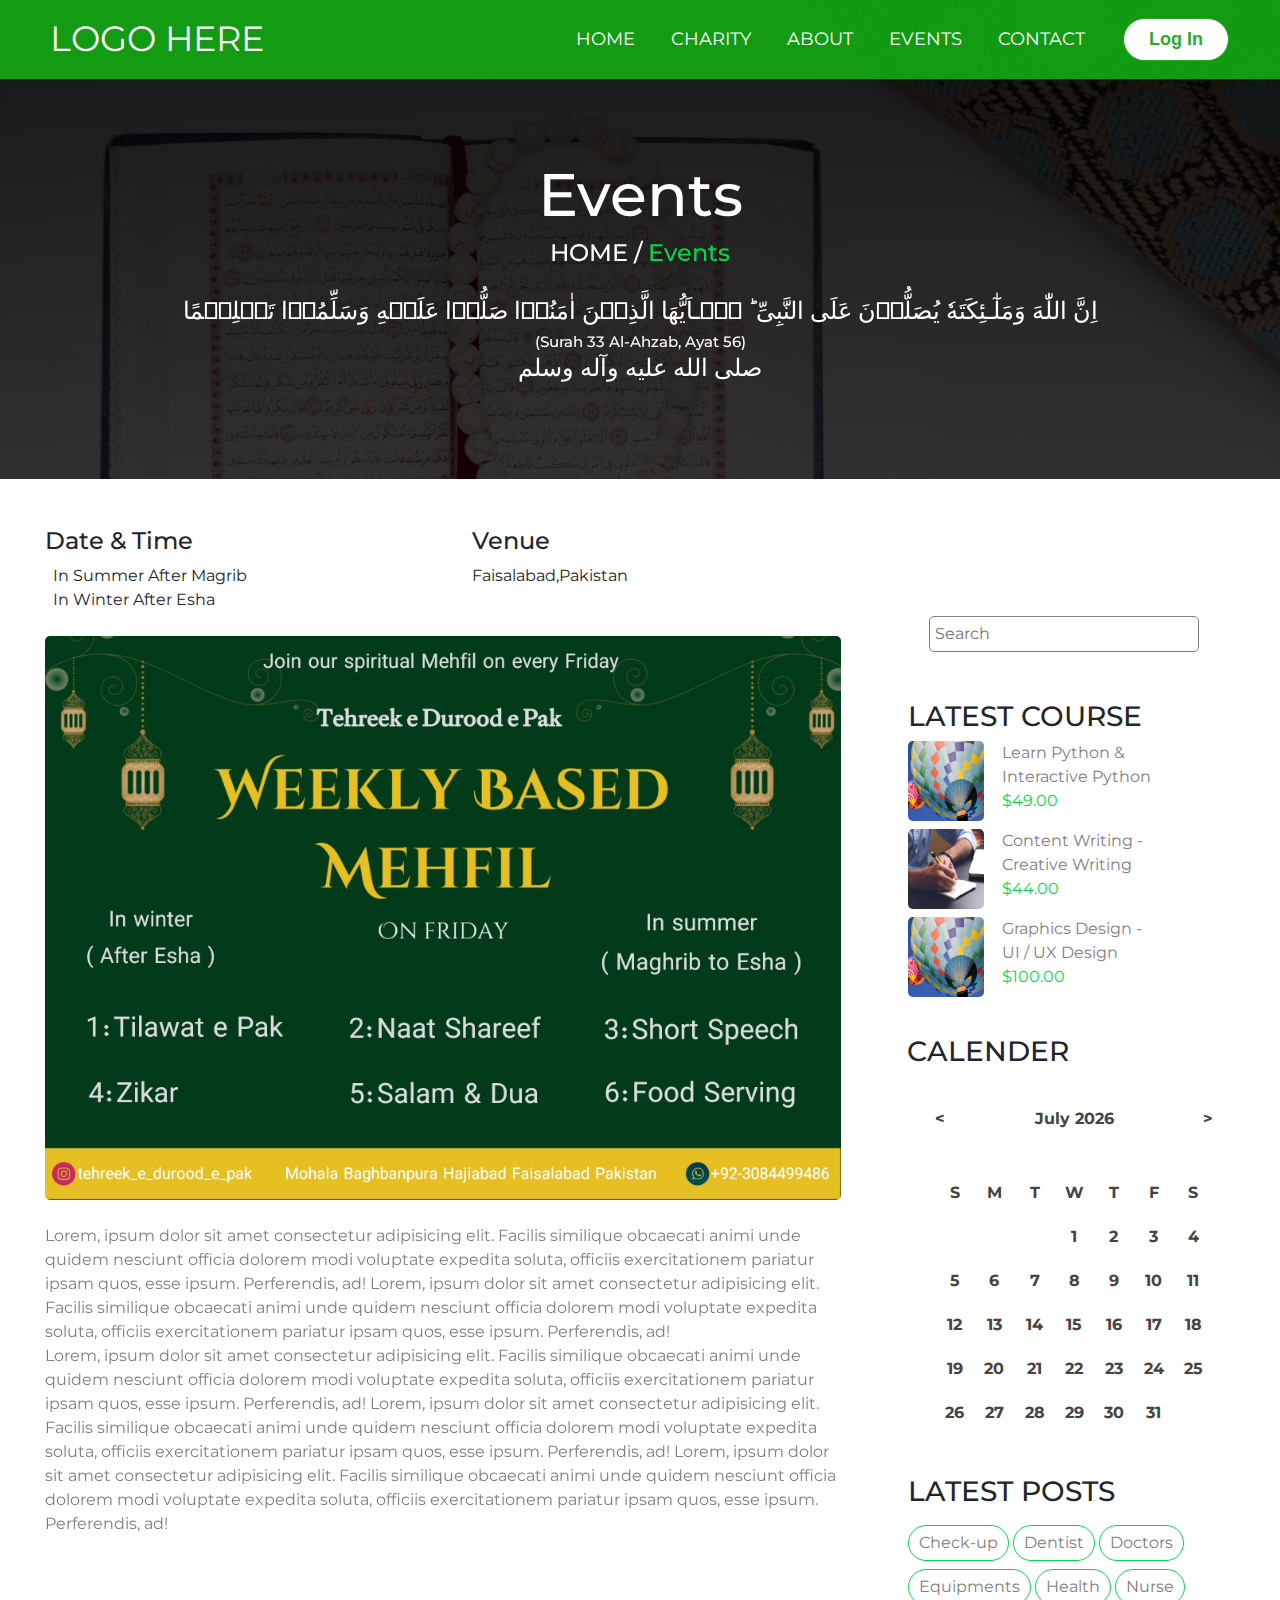
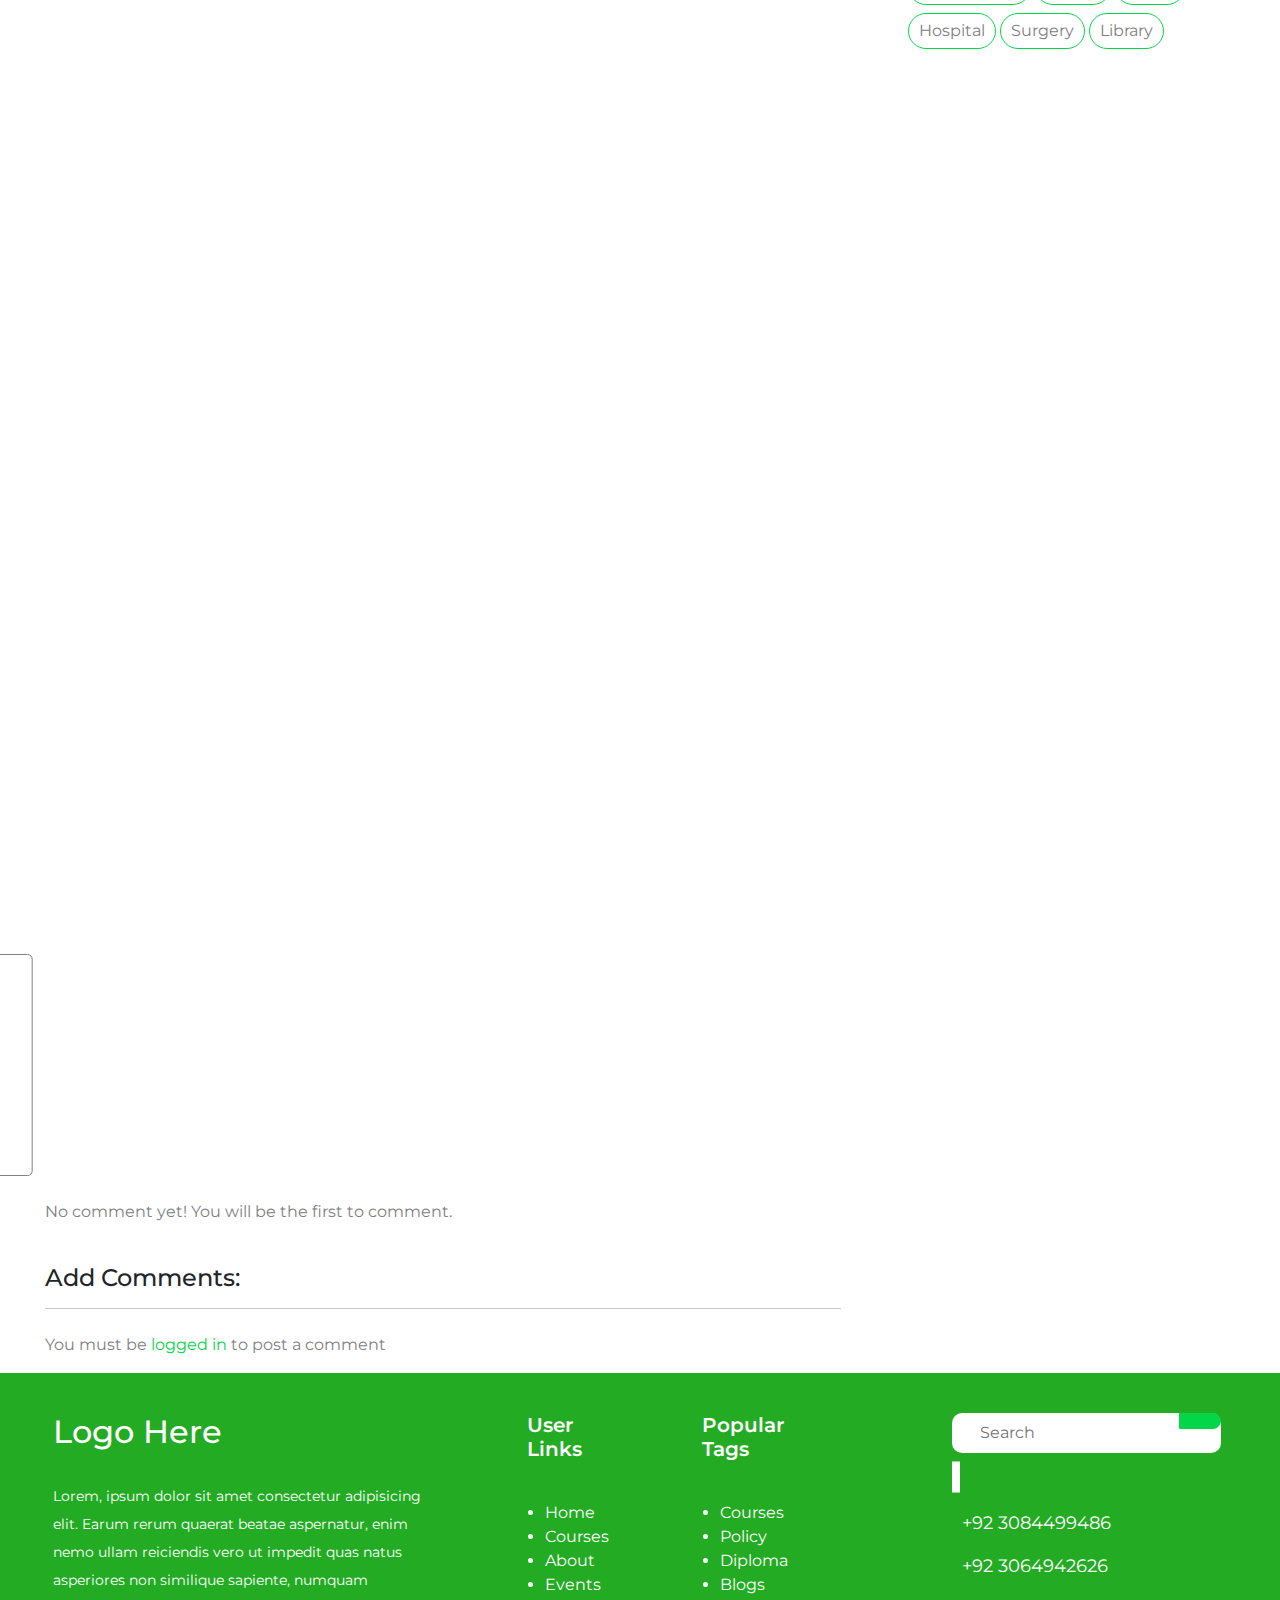
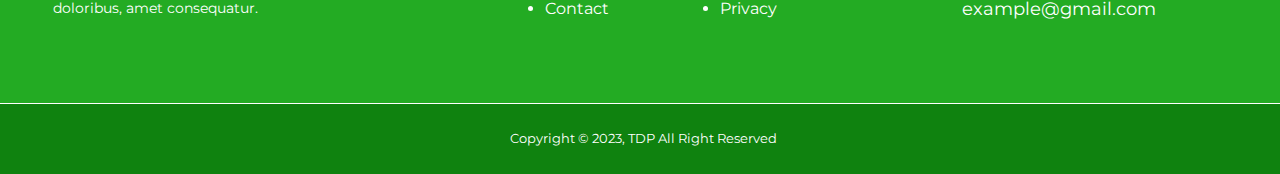
<file: events.html>
<!DOCTYPE html>
<html lang="en">

<head>
    <meta charset="UTF-8">
    <meta http-equiv="X-UA-Compatible" content="IE=edge">
    <meta name="viewport" content="width=device-width, initial-scale=1.0">
    <title>TDP-Event</title>

    <!-- ------ Bootstrap Link Start ------ -->
    <link rel="stylesheet" href="assets/bootstrap-5.2.2-dist/css/bootstrap.min.css">
    <!-- ------ Bootstrap Link End ------ -->

    <!-- ------ CSS Link Start ------ -->
    <link rel="stylesheet" href="assets/css/style.css">
    <!-- ------ CSS Link End ------ -->

    <!-- ======font-family-links======== -->
    <link rel="preconnect" href="https://fonts.googleapis.com">
    <link rel="preconnect" href="https://fonts.gstatic.com" crossorigin>
    <link href="https://fonts.googleapis.com/css2?family=Montserrat&display=swap" rel="stylesheet">
    <!-- ======font-family-links======== -->

    <!-- ------ FontAwesome Link Start ------ -->
    <link rel="stylesheet" href="https://cdnjs.cloudflare.com/ajax/libs/font-awesome/6.2.1/css/all.min.css"
        integrity="sha512-MV7K8+y+gLIBoVD59lQIYicR65iaqukzvf/nwasF0nqhPay5w/9lJmVM2hMDcnK1OnMGCdVK+iQrJ7lzPJQd1w=="
        crossorigin="anonymous" referrerpolicy="no-referrer" />
    <!-- ------ FontAwesome Link End ------ -->

    <!-- ------ Carousel Link Start ------ -->
    <link rel="stylesheet" href="https://cdnjs.cloudflare.com/ajax/libs/OwlCarousel2/2.3.4/assets/owl.carousel.min.css"
        integrity="sha512-tS3S5qG0BlhnQROyJXvNjeEM4UpMXHrQfTGmbQ1gKmelCxlSEBUaxhRBj/EFTzpbP4RVSrpEikbmdJobCvhE3g=="
        crossorigin="anonymous" referrerpolicy="no-referrer" />
    <link rel="stylesheet"
        href="https://cdnjs.cloudflare.com/ajax/libs/OwlCarousel2/2.3.4/assets/owl.theme.default.min.css"
        integrity="sha512-sMXtMNL1zRzolHYKEujM2AqCLUR9F2C4/05cdbxjjLSRvMQIciEPCQZo++nk7go3BtSuK9kfa/s+a4f4i5pLkw=="
        crossorigin="anonymous" referrerpolicy="no-referrer" />
    <!-- ------ Carousel Link End ------ -->

    <!-- ------- calendar link Start ------- -->
    <link rel="stylesheet" href="assets/calendar/dycalendar.css">
    <!-- ------- calendar link End ------- -->

    <!-- ----------------- Header animation-Link Start -------------- -->
    <link rel="stylesheet" href="https://unpkg.com/aos@next/dist/aos.css" />
    <!-- ----------------- Header animation-Link End-------------- -->

</head>

<body>

    <!-- ------ Event Hero Start ------ -->

    <div class="container-fluid" data-animated="speedIn">
        <div class="row event-hero">


            <!-- ---------------======================================================================================--------------- -->

            <!-- ------ Bottom Nav Start ------ -->
            <div class="container-fluid about-bottom-navbar1 " style="background-color: rgba(19, 165, 19, 0.932);">
                <!-- ---------- Nav Section Start ---------- -->
                <nav class="navbar navbar-expand-lg navigation-wrap">
                    <a class="navbar-brand" id="LogoHere" href="#" style="color: white;">LOGO HERE</a>
                    <button class="navbar-toggler toggle-btn bg-white" type="button" data-bs-toggle="collapse"
                        data-bs-target="#navbarSupportedContent" aria-controls="navbarSupportedContent"
                        aria-expanded="false" aria-label="Toggle navigation">
                        <span class="navbar-toggler-icon"></span>
                    </button>
                    <div class="collapse navbar-collapse " id="navbarSupportedContent">
                        <ul class="navbar-nav ms-auto mb-2 mb-lg-0 ">
                            <li class="nav-item">
                                <div class="dropdown-pages-ui"><a href="index.html"
                                        class="dropbtn-pages-ui nav-item nav-link navlink-response-ui active home"
                                        style="color: white;">HOME</a>
                                    <!-- <div class="dropdown-content-pages-ui">
                                <a href="index.html">Homepage</a>
                                <a href="index2.html">Homepage-1</a>
                                <a href="index3.html">Homepage-2</a>
                            </div> -->
                                </div>
                            </li>
                            <li class="nav-item">
                                <div class="dropdown-pages-ui"><a href="charity.html"
                                        class="dropbtn-pages-ui nav-item nav-link navlink-response-ui "
                                        style="color: white;">CHARITY</a>
                                    <!-- <div class="dropdown-content-pages-ui">
                                <a href="courses.html">COURSE</a>
                                <a href="courses-1.html">COURSE 1</a>
                                <a href="course-detail.html">COURSE DETAILS</a>
                            </div> -->
                                </div>
                            </li>

                            <li class="nav-item">
                                <div class="dropdown-pages-ui"><a
                                        class="dropbtn-pages-ui nav-item nav-link navlink-response-ui" href="about.html"
                                        style="color: white;">ABOUT</a>
                                </div>
                            </li>
                            <li class="nav-item">
                                <div class="dropdown-pages-ui"><a href="events.html"
                                        class="dropbtn-pages-ui nav-item nav-link navlink-response-ui "
                                        style="color: white;">EVENTS</a>
                                    <!-- <div class="dropdown-content-pages-ui">
                                <a href="main-event.html">EVENT</a>
                                <a href="events-two.html">EVENT 1</a>
                                <a href="events.html">EVENT DETAILS</a>
                            </div> -->
                                </div>
                            </li>
                            <li class="nav-item">
                                <div class="dropdown-pages-ui"><a
                                        class="dropbtn-pages-ui nav-item nav-link navlink-response-ui"
                                        href="contact.html" style="color: white;">CONTACT</a>
                                </div>
                            </li>
                        </ul>
                        <button class="contact-navbar-apply-now-button" style="font-family: Sans-serif;">
                            Log In
                        </button>
                    </div>

                </nav>
            </div>
            <!-- ---------- Nav Section end ---------- -->

            <!-- ------ Bottom Nav End ------ -->

            <!-- ---------------======================================================================================--------------- -->

            <!-- ------ Event Hero Section Text Start ------ -->

            <div class="col-lg-12 text-center event-hero-text" data-animated="speedIn" data-aos="fade-in">
                <h1>
                    Events
                </h1>
                <h4>
                    <a href="index.html"><span class="event-hero-home-text">
                            HOME /
                        </span></a>
                    <a><span class="event-hero-contact-text">
                            Events
                        </span></a><br><br>
                    <p class="text-white">
                        اِنَّ اللّٰهَ وَمَلٰٓـئِكَتَهٗ يُصَلُّوۡنَ عَلَى النَّبِىِّ ؕ يٰۤـاَيُّهَا الَّذِيۡنَ
                        اٰمَنُوۡا صَلُّوۡا عَلَيۡهِ وَسَلِّمُوۡا تَسۡلِيۡمًا <br>
                        <span style="font-size: 15px;">(Surah 33 Al-Ahzab, Ayat 56)</span> <br>
                        صلى الله عليه وآله وسلم
                    </p>
                </h4>
            </div>

            <!-- ------ Event Hero Section Text Start ------ -->

            <!-- ---------------======================================================================================--------------- -->

        </div>
    </div>

    <!-- ------ Event Hero End ------ -->

    <!-- ---------------======================================================================================--------------- -->

    <!-- ------ Event Body Start ------ -->

    <div class="container-fluid mt-5">
        <div class="row">

            <!-- ------ Event Body Left Side Start ------ -->

            <div class="col-lg-4 col-md-6 event-body-left-side">
                <!-- <div class="col-lg-3 col-md-4 mt-4"> -->
                <h4>
                    Date & Time
                </h4>
                <span class="event-body-date-and-time">
                    <i class="far fa-clock"></i>
                    &nbsp;
                    In Summer After Magrib <br>
                    <i class="far fa-clock"></i>
                    &nbsp;
                    In Winter After Esha
                    <br>
                    <!-- <i class="far fa-calendar-alt"></i>
                    &nbsp&nbsp
                    Apr, 02 2022 -->
                </span>
            </div>
            <div class="col-lg-4 col-md-6 event-body-left-side">

                <h4>
                    Venue
                </h4>
                <span class="event-body-venue">
                    <i class="fa-solid fa-location-dot"></i>
                    Faisalabad,Pakistan
                </span>
            </div>
            <div class="col-lg-8 col-md-12 event-body-left-side">
                <div class="row" data-aos="fade-up">
                    <div class="col-lg-12 col-md-12">
                        <img src="assets/image/event/mefial.jpg" alt="" style="width: 100%; border-radius: 5px;"
                            class="mt-4">
                    </div>

                    <div class="col-lg-12 mt-4">
                        <p>
                            Lorem, ipsum dolor sit amet consectetur adipisicing elit. Facilis similique obcaecati
                            animi
                            unde quidem nesciunt officia dolorem modi voluptate expedita soluta, officiis
                            exercitationem
                            pariatur ipsam quos, esse ipsum. Perferendis, ad!
                            Lorem, ipsum dolor sit amet consectetur adipisicing elit. Facilis similique obcaecati
                            animi
                            unde quidem nesciunt officia dolorem modi voluptate expedita soluta, officiis
                            exercitationem
                            pariatur ipsam quos, esse ipsum. Perferendis, ad!

                            <br>
                            Lorem, ipsum dolor sit amet consectetur adipisicing elit. Facilis similique obcaecati
                            animi
                            unde quidem nesciunt officia dolorem modi voluptate expedita soluta, officiis
                            exercitationem
                            pariatur ipsam quos, esse ipsum. Perferendis, ad!
                            Lorem, ipsum dolor sit amet consectetur adipisicing elit. Facilis similique obcaecati
                            animi
                            unde quidem nesciunt officia dolorem modi voluptate expedita soluta, officiis
                            exercitationem
                            pariatur ipsam quos, esse ipsum. Perferendis, ad!
                            Lorem, ipsum dolor sit amet consectetur adipisicing elit. Facilis similique obcaecati
                            animi
                            unde quidem nesciunt officia dolorem modi voluptate expedita soluta, officiis
                            exercitationem
                            pariatur ipsam quos, esse ipsum. Perferendis, ad!
                        </p>
                    </div>
                </div>
                <div class="row" data-aos="zoom-in">
                    <div class="col-lg-12 text-center mt-4">
                        <img src="assets/image/event/new-update.jpeg" alt="" style="width: 70%; border-radius: 5px;">
                    </div>
                    <div class="col-lg-12 mt-4">
                        <p>
                            Lorem, ipsum dolor sit amet consectetur adipisicing elit. Facilis similique obcaecati
                            animi
                            unde quidem nesciunt officia dolorem modi voluptate expedita soluta, officiis
                            exercitationem
                            pariatur ipsam quos, esse ipsum. Perferendis, ad!
                            Lorem, ipsum dolor sit amet consectetur adipisicing elit. Facilis similique obcaecati
                            animi
                            unde quidem nesciunt officia dolorem modi voluptate expedita soluta, officiis
                            exercitationem
                            pariatur ipsam quos, esse ipsum. Perferendis, ad!
                            Lorem, ipsum dolor sit amet consectetur adipisicing elit. Facilis similique obcaecati
                            animi
                            unde quidem nesciunt officia dolorem modi voluptate expedita soluta, officiis
                            exercitationem
                            pariatur ipsam quos, esse ipsum. Perferendis, ad!
                            Lorem, ipsum dolor sit amet consectetur adipisicing elit. Facilis similique obcaecati
                            animi
                            unde quidem nesciunt officia dolorem modi voluptate expedita soluta, officiis
                            exercitationem
                            pariatur ipsam quos, esse ipsum. Perferendis, ad!
                            <br>


                        </p>
                    </div>
                </div>
                <div class="row event-body-mr-michel-john-card" data-aos="slide-right">
                    <div class="col-lg-12 col-md-12" style="border: 1px solid gray; border-radius: 5px;">
                        <div class="row">
                            <div class="col-lg-3 col-md-3 event-body-image-3 text-center p-3">
                                <img src="assets/image/event/event-body-image-3.jpeg" alt="">
                                <br>
                                <div class="mt-2" style="font-size: 20px;">
                                    <i class="fa-brands fa-youtube"></i>
                                    &nbsp&nbsp
                                    <i class="fa-brands fa-google"></i>
                                    &nbsp&nbsp
                                    <i class="fa-brands fa-twitter"></i>
                                </div>
                            </div>
                            <div class="col-lg-9 col-md-9 mt-4">
                                <h3>
                                    MR MICHEL JOHN
                                </h3>
                                <p>
                                    Adminstrator
                                </p>
                                <p>
                                    Lorem ipsum dolor sit amet, consectetur adipisicing elit. Repellat fugit
                                    <br>
                                    nihil id sunt dolore velit? Sapiente amet atque commodi, neque incidunt
                                    <br>
                                    recusandae corrupti! Illo corporis rem aspernatur ad, at nobis!
                                </p>
                            </div>
                        </div>
                    </div>
                </div>
                <div class="row">
                    <div class="col-lg-12 mt-4 mb-4">
                        <p>
                            No comment yet! You will be the first to comment.
                        </p>
                    </div>
                    <h4>
                        Add Comments:
                        <hr>
                    </h4>
                    <p>
                        You must be
                        <span style="color: rgb(4, 214, 74);">
                            logged in
                        </span>
                        to post a comment
                    </p>
                </div>
            </div>

            <!-- ------ Event Body Left Side End ------ -->

            <!-- -------------======================================================================================------------- -->

            <!-- ------ Event Body Right Side Start ------ -->

            <div class="col-lg-4 event-body-right-side">
                <div class="container-fluid pt-1">
                    <div class="row">
                        <div class="col-lg-12 text-center">
                            <form>
                                <input type="search" placeholder="Search"
                                    style="width: 80%; padding: 5px; border: 1px solid gray; border-radius: 5px;">
                                <button class="event-body-search-button">
                                    <i class="fa-solid fa-magnifying-glass"></i>
                                </button>
                            </form>
                        </div>
                        <div class="col-lg-12 mt-4">
                            <div class="owl-carousel owl-theme">
                                <div class="item">
                                    <p>
                                        Lorem ipsum dolor sit amet consectetur adipisicing elit. Ea quia ipsum,
                                        voluptate eaque quidem illo maiores dolore suscipit repellendus incidunt omnis
                                        ad eius, cum totam recusandae, atque ex tempore qui.
                                        <br>
                                        <br>
                                        <span style="color: rgb(4, 214, 74);">
                                            _Mr John
                                        </span>
                                        &nbsp&nbsp&nbsp&nbsp&nbsp&nbsp&nbsp&nbsp&nbsp&nbsp
                                        Founder
                                    </p>
                                </div>
                                <div class="item">
                                    <p>
                                        Lorem ipsum dolor sit amet consectetur adipisicing elit. Ea quia ipsum,
                                        voluptate eaque quidem illo maiores dolore suscipit repellendus incidunt omnis
                                        ad eius, cum totam recusandae, atque ex tempore qui.
                                        <br>
                                        <br>
                                        <span style="color: rgb(4, 214, 74);">
                                            _Mr John
                                        </span>
                                        &nbsp&nbsp&nbsp&nbsp&nbsp&nbsp&nbsp&nbsp&nbsp&nbsp
                                        Founder
                                    </p>
                                </div>
                                <div class="item">
                                    <p>
                                        Lorem ipsum dolor sit amet consectetur adipisicing elit. Ea quia ipsum,
                                        voluptate eaque quidem illo maiores dolore suscipit repellendus incidunt omnis
                                        ad eius, cum totam recusandae, atque ex tempore qui.
                                        <br>
                                        <br>
                                        <span style="color: rgb(4, 214, 74);">
                                            _Mr John
                                        </span>
                                        &nbsp&nbsp&nbsp&nbsp&nbsp&nbsp&nbsp&nbsp&nbsp&nbsp
                                        Founder
                                    </p>
                                </div>
                            </div>
                        </div>
                        <div class="col-lg-12 mt-4 event-body-latest-course">
                            <h3>
                                LATEST COURSE
                            </h3>
                            <div class="d-flex">
                                <div class="col-lg-3">
                                    <img src="assets/image/event/event-body-card-image-1.jpg" alt=""
                                        style="width: 90%; height: 80px; border-radius: 5px;">
                                </div>
                                <div class="col-lg-9" style="margin-left: 10px;">
                                    <p>Learn Python &
                                        <br>
                                        Interactive Python
                                        <br>
                                        <span style="color: rgb(4, 214, 74);">
                                            $49.00
                                        </span>
                                    </p>
                                </div>
                            </div>
                            <div class="d-flex">
                                <div class="col-lg-3">
                                    <img src="assets/image/event/event-body-card-image-2.jpg" alt=""
                                        style="width: 90%; height: 80px; border-radius: 5px;">
                                </div>
                                <div class="col-lg-9" style="margin-left: 10px;">
                                    <p>Content Writing -
                                        <br>
                                        Creative Writing
                                        <br>
                                        <span style="color: rgb(4, 214, 74);">
                                            $44.00
                                        </span>
                                    </p>
                                </div>
                            </div>
                            <div class="d-flex">
                                <div class="col-lg-3">
                                    <img src="assets/image/event/event-body-card-image-1.jpg" alt=""
                                        style="width: 90%; height: 80px; border-radius: 5px;">
                                </div>
                                <div class="col-lg-9" style="margin-left: 10px;">
                                    <p>Graphics Design -
                                        <br>
                                        UI / UX Design
                                        <br>
                                        <span style="color: rgb(4, 214, 74);">
                                            $100.00
                                        </span>
                                    </p>
                                </div>
                            </div>
                        </div>
                        <div class="col-lg-12">
                            <h3 class="event-body-calender">
                                CALENDER
                            </h3>
                            <div id="dycalendar"></div>
                        </div>
                        <div class="col-lg-12 event-body-latest-posts mb-5">
                            <h3>
                                LATEST POSTS
                            </h3>
                            <button class="event-body-check-up-button mt-2">
                                Check-up
                            </button>
                            <button class="event-body-check-up-button mt-2">
                                Dentist
                            </button>
                            <button class="event-body-check-up-button mt-2">
                                Doctors
                            </button>
                            <button class="event-body-check-up-button mt-2">
                                Equipments
                            </button>
                            <button class="event-body-check-up-button mt-2">
                                Health
                            </button>
                            <button class="event-body-check-up-button mt-2">
                                Nurse
                            </button>
                            <button class="event-body-check-up-button mt-2">
                                Hospital
                            </button>
                            <button class="event-body-check-up-button mt-2">
                                Surgery
                            </button>
                            <button class="event-body-check-up-button mt-2">
                                Library
                            </button>
                        </div>
                    </div>
                </div>
            </div>

        </div>
    </div>

    <!-- ------ Event Body End ------ -->

    <!-- ---------------======================================================================================--------------- -->

    <!-- ---------------======================================================================================--------------- -->

    <!-- ------ Footer Start ------ -->

    <footer class="footer-section">
        <div class="container-fluid">
            <div class="footer-content pt-4">
                <div class="row p-3">
                    <div class="col-xl-4 col-lg-4 mb-5">
                        <div class="footer-widget">
                            <div class="footer-logo">
                                <h2 class="text-white">
                                    Logo Here
                                </h2>
                            </div>
                            <div class=" footer-text">
                                <p>
                                    Lorem, ipsum dolor sit amet consectetur adipisicing elit. Earum rerum quaerat
                                    beatae
                                    aspernatur, enim nemo ullam reiciendis vero ut impedit quas natus asperiores non
                                    similique sapiente, numquam doloribus, amet consequatur.
                                </p>
                            </div>
                        </div>
                    </div>
                    <div class="col-xl-4 col-lg-4 col-md-6 mb-3 d-flex">
                        <div class="user-links">
                            <div class="user-links-heading">
                                <h3>User Links</h3>
                            </div>
                            <ul>
                                <li><a href="#">Home</a></li>
                                <li><a href="#">Courses</a></li>
                                <li><a href="#">About</a></li>
                                <li><a href="#">Events</a></li>
                                <li><a href="#">Contact</a></li>
                            </ul>
                        </div>
                        <div class="popular-tag">
                            <div class="popular-tag-heading">
                                <h3>Popular Tags</h3>
                            </div>
                            <ul>
                                <li><a href="#">Courses</a></li>
                                <li><a href="#">Policy</a></li>
                                <li><a href="#">Diploma</a></li>
                                <li><a href="#">Blogs</a></li>
                                <li><a href="#">Privacy</a></li>
                            </ul>
                        </div>
                    </div>
                    <div class="col-xl-4 col-lg-4 col-md-6 mb-5" style="padding-right: 18px;">
                        <div class="footer-widget-searchbar">
                            <div class="subscribe-form">
                                <form action="#">
                                    <input type="text" placeholder="Search">
                                    <button><i class="fab fa-telegram-plane"></i></button>
                                </form>
                            </div>
                            <div class="footer-icons" style="color: aliceblue;">
                                <i class="fa-brands fa-facebook-f"></i>
                                <i class="fa-brands fa-twitter"></i>
                                <a href="https://chat.whatsapp.com/CvMhUzmiUMmKVepXZ6T2QK">
                                    <i class="fa-brands fa-whatsapp" style="font-size: 18px;"></i></a>
                                <a href="https://www.instagram.com/tehreek_e_durood_e_pak/">
                                    <i class="fa-brands fa-instagram"></i></a>
                            </div>
                            <div class="numbers">
                                <i class="fa-solid fa-phone"></i>
                                &nbsp
                                +92 3084499486

                                <p class="mt-3 text-white">
                                    <i class="fa-solid fa-phone"></i>
                                    &nbsp
                                    +92 3064942626
                                </p>

                                <p class="mt-3 text-white">
                                    <i class="fa-solid fa-envelope"></i>
                                    &nbsp
                                    example@gmail.com
                                </p>
                            </div>
                        </div>
                    </div>
                </div>
            </div>
        </div>
        <div class="copyright-area">
            <div class="container-fluid">
                <div class="row bottom-footer">
                    <div class="col-xl-12 col-lg-12 text-center">
                        <div class="copyright-text">
                            <p style="font-size: small; padding-left: 15px;">Copyright &copy; 2023, TDP All Right
                                Reserved
                        </div>
                    </div>
                </div>
            </div>
        </div>
    </footer>

    <!-- ------ Footer End ------ -->

    <!-- ---------------======================================================================================--------------- -->

    <!-- ------ Nav Button Link Start ------ -->
    <script src="assets/bootstrap-5.2.2-dist/js/bootstrap.min.js"></script>
    <!-- ------ Nav Button Link End ------ -->

    <!-- ------ Carousel Link Start ------ -->

    <script src="https://cdnjs.cloudflare.com/ajax/libs/jquery/3.6.3/jquery.min.js"
        integrity="sha512-STof4xm1wgkfm7heWqFJVn58Hm3EtS31XFaagaa8VMReCXAkQnJZ+jEy8PCC/iT18dFy95WcExNHFTqLyp72eQ=="
        crossorigin="anonymous" referrerpolicy="no-referrer">
        </script>
    <script src="https://cdnjs.cloudflare.com/ajax/libs/OwlCarousel2/2.3.4/owl.carousel.min.js"
        integrity="sha512-bPs7Ae6pVvhOSiIcyUClR7/q2OAsRiovw4vAkX+zJbw3ShAeeqezq50RIIcIURq7Oa20rW2n2q+fyXBNcU9lrw=="
        crossorigin="anonymous" referrerpolicy="no-referrer">
        </script>
    <script type="text/javascript">
        $('.owl-carousel').owlCarousel({
            loop: true,
            margin: 10,
            dots: true,
            nav: false,
            // autoplay: true,
            // autoplayTimeout: 2000,
            responsive: {
                0: {
                    items: 1
                },
                600: {
                    items: 1
                },
                1000: {
                    items: 1
                }
            }
        })
    </script>

    <!-- ------ Carousel Link End ------ -->

    <!-- ---------- Claendar Link Start ---------- -->

    <script src="assets/calendar/dycalendar.js"></script>
    <script>
        dycalendar.draw({
            target: '#dycalendar',
            type: 'month',
            dayformat: 'full',
            monthformat: 'full',
            highlighttargetdate: 'true',
            prevnextbutton: 'show',
        })
    </script>

    <!-- ---------- Claendar Link End ---------- -->

    <!-- -----=======animated-script-link====----- -->
    <script src="https://unpkg.com/aos@next/dist/aos.js"></script>
    <script>
        AOS.init(
            {
                offset: 100,
                duration: 1000,
            }
        );
    </script>
    <!-- -----=======animated-script-link====----- -->

</body>

</html>
</file>
<file: assets/css/style.css>
* {
    margin: 0px;
    padding: 0px;
    font-family: 'Montserrat', sans-serif;

}


/* width */
::-webkit-scrollbar {
    width: 11px;
}

/* Track */
::-webkit-scrollbar-track {
    background: rgba(128, 128, 128, 0.671);
}

/* Handle */
::-webkit-scrollbar-thumb {
    background: rgba(19, 165, 19, 0.932);
}

/* Handle on hover */
/* ::-webkit-scrollbar-thumb:hover {
    background: ;
} */








a {
    text-decoration: none;
}

p {
    color: grey;
}

.image-border {
    border-radius: 15px;
}

/* ------------------- Homepage-1 Page Start -------------------- */

.homepage-1-hero-section {
    background: linear-gradient(rgba(0, 0, 0, .9), rgba(0, 0, 0, .8)), url(../image/homepage1/masjid.jpg);
    background-repeat: no-repeat;
    background-attachment: fixed;
    background-size: cover;
    height: auto;
    width: auto;
    padding-top: 80px;
    padding-bottom: 100px;
}


/* ------ Top Nav Section Start ------ */

/* ---- Top Nav Left Section Start ---- */

.homepage-1-top-nav-left-section {
    font-size: 18px;
    font-weight: 400;
    line-height: 22px;
    letter-spacing: 0em;
    padding-top: 10px;
    padding-left: 30px;
    padding-bottom: 15px;
    color: #fff;
}

.homepage-1-top-nav-center-section {
    font-size: 18px;
    font-weight: 400;
    line-height: 22px;
    letter-spacing: 0em;
    padding-top: 10px;
    padding-left: 30px;
    padding-bottom: 15px;
    color: #fff;
}

/* ---- Top Nav Left Section End ---- */

/* ---- Top Nav Right Section Start ---- */

.homepage-1-top-nav-right-section {
    font-size: 18px;
    font-weight: 400;
    line-height: 22px;
    letter-spacing: 0em;
    text-align: right;
    padding-top: 10px;
    padding-left: 30px;
    color: #fff;
}

.homepage-1-top-nav-right-section-search-button {
    border-left: 1px solid rgb(255, 251, 251);
    border-right: 1px solid rgb(255, 255, 255);
}

/* ---- Top Nav Right Section End ---- */

/* ------ Top Nav Section End ------ */

/* ------ Bottom Nav Section Start ------ */

.homepage-1-ivy-navbar {
    padding-right: 45px;
    padding-left: 49px;
}

.custom-li {
    padding: 15px 10px;
}


@media (max-width:768px) {
    .custom-navbar {
        text-align: center;
    }

}


/* ------ Bottom Nav Section End ------ */

/* ------ Header Section Start ------ */

.homepage-1-header-text {
    padding-left: 35px;
    padding-right: 35px;
}

.homepage-1-lorem-ipsum {
    color: #fff;
    padding-left: 14px;
    padding-right: 14px;
}



.homepage-1-hero-section-bottom-heading {
    color: #fff;
    font-size: 45px;
    /* font-weight: 700; */
}

.contact-btn {
    background-color: rgba(19, 165, 19, 0.932);
    padding: 12px;
    padding-left: 22px;
    padding-right: 20px;
    font-size: 16px;
    border: none;
    border-radius: 30px;
    color: #fff;
    border: 1px solid rgba(19, 165, 19, 0.932);
}

.contact-btn:hover {
    background-color: #fff;
    color: rgba(19, 165, 19, 0.932);
}


/* ------ Header Section End ------ */


/* body section start */


/* 
.intro-text {
    padding-top: 35px;
} */

.vertical-line {
    position: relative;
    width: 34px;
    height: 0px;
    border: 1px solid rgba(19, 165, 19, 0.932);
    margin-top: 5px;
    transform: rotate(90deg);
    top: 8px;
    right: 15px;
}

.homepage-1-content {
    position: relative;
    left: -25px;
    font-family: 'Lora';
    font-style: normal;
    font-weight: 400;
    font-size: 30px;
    line-height: 38px;
    text-transform: uppercase;
    color: #000000;
}


.homepage-1-read-more-button {
    background-color: rgba(19, 165, 19, 0.932);
    padding: 10px;
    padding-left: 20px;
    padding-right: 20px;
    font-size: 16px;
    color: #fff;
    border-color: rgba(19, 165, 19, 0.932);
    border-radius: 50px;

}

.homepage-1-read-more-button:hover {
    background-color: white;
    color: rgba(19, 165, 19, 0.932);
    border-color: rgba(19, 165, 19, 0.932);


}


/* ---cards carousel start */
.wrapper {
    width: 100%;
    /* padding-top: 20px; */
    text-align: center;
}

.slick-slide {
    margin: 10px;
}

.slick-slide img {
    width: 100%;
}

.slick-prev,
.slick-next {
    background: #000;
    border-radius: 15px;
    border-color: transparent;
}

.homepage-card {
    /* box-shadow: 0px 1px 3px #cccccc65; */
    border-radius: 15px;
    border: none;
}

.homepage-card:hover {
    transition: all 0.2s ease-in;
    transform: scale(0.97);
}


.card-body {
    background: #fff;
    width: 100%;

}

.card-title {
    text-align: left;
    color: #333;
}

.card-text {
    color: #000;
    text-align: justify;
    font-size: 14px;
    font-weight: 300;
}

.homepage-1-card-viewmore-btn {
    /* background-color: rgb(4, 214, 74); */
    background-color: rgba(19, 165, 19, 0.932);
    color: white;
    border-radius: 50px;
    /* border-color: rgb(4, 214, 74); */
    border-color: rgba(19, 165, 19, 0.932);

}

.homepage-1-card-viewmore-btn:hover {
    background-color: white;
    /* color: rgb(4, 214, 74); */
    /* border-color: rgb(4, 214, 74); */
    color: rgba(19, 165, 19, 0.932);
    border-color: rgba(19, 165, 19, 0.932);
}

/* --- cards carousel end */


/* ------------------------pillars-section starts------------------------ */



/*==========================================
#1.0 pilars-area
=============================================*/

.pilars-area {
    background: linear-gradient(rgba(0, 0, 0, .7), rgba(0, 0, 0, .7)), url(../image/homepage1/quran.jpg);
    background-repeat: no-repeat;
    background-size: cover;

}

.pilarts-img {
    width: 300px;
    height: 300px;
    overflow: hidden;
    border-radius: 50%;
    box-shadow: 0px 5px 15px 0px rgba(0, 0, 0, 0.1);
    text-align: center;
    margin: 0 auto;
}

.pilarts-img {
    border: white dotted;

}

.pilarts-img .icon {
    transform: scale(1);
    transition: all .3s;
}

.pilarts-img:hover .icon {
    transform: scale(0.9);
    transition: all .3s;
}

.pilars-area .row-grid {
    overflow: hidden;
    padding: 20px 0;
}

.pilars-area .row-grid .grid {
    float: left;
    width: 20%;
}



.pilars-item {
    text-align: center;
}

.pilars-text {
    margin-top: 20px;
    color: white;
}


@media(max-width: 1800px) {
    .pilarts-img {
        width: 195px;
        height: 195px;
    }
}




@media(max-width: 1400px) {
    .pilarts-img {
        width: 165px;
        height: 165px;
    }
}

@media(max-width: 1200px) {
    .pilars-area .row-grid .grid {
        float: left;
        width: 33.33%;
    }
}

@media(max-width: 991px) {
    .pilars-area .row-grid .grid {
        float: left;
        width: 50%;
    }

    .pilars-area {
        padding: 80px 40px;
    }
}

@media(max-width: 767px) {
    .pilars-area .row-grid .grid {
        float: none;
        width: 100%;
    }

    .pilars-item {
        margin-bottom: 30px;
    }

}

@media(max-width: 575px) {


    .pilars-area {
        padding: 45px 20px 20px;
    }
}




/* ------------------------pillars-section ends------------------------ */





/* --------------Homepage-1-Testimonial starts */





.testimonial {
    background-color: white;
    text-align: center;
    padding: 30px 30px 100px;
    position: relative;
}

.testimonial::before,
.testimonial::after {
    content: "";
    border-top: 40px solid white;
    border-right: 125px solid transparent;
    position: absolute;
    left: 0;
}

.testimonial::after {
    border-right: none;
    border-left: 125px solid transparent;
    left: auto;
    right: 0;
}

.testimonial .icon {
    display: inline-block;
    font-size: 80px;
    color: rgba(19, 165, 19, 0.932);
    opacity: 0.6;
}

.testimonial .description {
    font-size: 14px;
    color: #000;
    text-align: justify;
    opacity: 0.9;
}

.testimonial .testimonial-content {
    width: 100%;
    left: 0;
    position: absolute;
}

.testimonial .pic {
    display: inline-block;
    border: 4px solid white;
    border-radius: 50%;
    box-shadow: 0 0 0px 2px rgba(19, 165, 19, 0.932);
    overflow: hidden;
    z-index: 1;
    position: relative;
}

.testimonial .pic img {
    width: 100%;
    height: auto;
}

.testimonial .name {
    font-size: 15px;
    font-weight: bold;
    color: white;
    text-transform: capitalize;
}

/* 
.designing :hover {
    transition: all 0.4s ease-in-out;
    transform: scale(0.97);
} */



/* --------------Homepage-1-testimonial end---------------- */



/* --------------===================background-imge2 start================---------------- */

.background-img2 {
    background: linear-gradient(rgba(0, 0, 0, 0.788), rgba(0, 0, 0, 0.596)), url(../Institute-1/Home/background\ 2.jpg);
    background-size: cover;
    width: 100%;
    height: auto;

}

/* -------------=============nwe-events=start============-------------- */
.new-event {
    font-size: 2.5rem;
    font-weight: 600;
    color: #fff;
}


.new-event-date {
    border: 2px solid rgb(4, 214, 74);
    width: 22%;
    height: 19%;
}


.new-event-date-1 {
    color: #fff;
    font-size: 2.1rem;
}

.new-date-text {
    color: #fff;
    font-size: large;
}

.presentation-text {
    font-size: 20px;
    color: #fff;
    font-weight: 500;
}

.presentation-text span {
    font-size: 15px;
}

.home-font-clock {
    color: rgba(19, 165, 19, 0.932);
}

.home-font-loction {
    color: rgba(19, 165, 19, 0.932);
}


.home-span-event-time {
    color: rgb(189, 189, 189);
    font-size: large;
}

.home-span-event-address {
    color: rgb(189, 189, 189);
    font-size: large;
}

.event-hr {
    border-bottom: #fff solid 1px;
    width: 90%;
    margin-left: 50px;
    margin-top: 10px;
}

/*-----------====================== New-Event-End ===================---------------*/

/*-----------====================== New-Blogs-start ===================---------------*/
.home-blog {
    font-size: 2.5rem;
    font-weight: 600;
    color: #fff;
}

.home-ip-server-text {
    font-size: 20px;
    font-weight: 500;
    color: #fff;
    letter-spacing: 1px;
}

.home-span-blog-date {
    color: rgb(189, 189, 189);
    font-size: large;
}


.blog-hr {
    width: 95%;
    border-bottom: #fff solid 1px;
    margin-top: 10px;
}

/* -- ---------------==============background-imge2-end=============--------------- */




/* --------------====================homepage-1-gallery-section starts=============------------------ */
.home-gallery-text {
    font-size: 1.7rem;
    color: #444;
}

.home-gallery-text1 {
    font-size: 2.5rem;
    font-weight: 600;
    color: #000;
    /* margin-top: -15px; */
}



.home-gallery-24 {
    font-size: 4.5rem;
    font-weight: 500;
}

.home-gallery-hours {
    font-size: 1.5rem;
    font-weight: 400;
    margin-top: -5px;
    text-align: center;
    color: rgb(95, 93, 93);
}

.home-gallery-text-2 {
    /* margin-left: 50px; */
    /* line-height: 25px; */
    /* letter-spacing: 2px; */
    font-weight: 500;
    color: rgb(107, 107, 107);
}

/* -----------================gallery-imge-start================---------------- */
#gallery {
    -webkit-column-count: 4;
    -moz-column-count: 4;
    column-count: 4;

    -webkit-column-gap: 20px;
    -moz-column-gap: 20px;
    column-gap: 20px;
}

@media (max-width:1200px) {
    #gallery {
        -webkit-column-count: 3;
        -moz-column-count: 3;
        column-count: 3;

        -webkit-column-gap: 20px;
        -moz-column-gap: 20px;
        column-gap: 20px;
    }
}

@media (max-width:1200px) and (min-width:800px) {
    #gallery {
        -webkit-column-count: 3;
        -moz-column-count: 3;
        column-count: 4;

        -webkit-column-gap: 20px;
        -moz-column-gap: 20px;
        column-gap: 20px;
    }
}

@media (max-width:800px) {
    #gallery {
        -webkit-column-count: 2;
        -moz-column-count: 2;
        column-count: 2;

        -webkit-column-gap: 20px;
        -moz-column-gap: 20px;
        column-gap: 20px;
    }
}

@media (max-width:600px) {
    #gallery {
        -webkit-column-count: 1;
        -moz-column-count: 1;
        column-count: 1;
    }
}

#gallery img,
#gallery video {
    width: 100%;
    height: auto;
    margin: 4% auto;
    /* box-shadow: -3px 5px 15px #000; */
    cursor: pointer;
    -webkit-transition: all 0.2s;
    transition: all 0.2s;
}

.home-gallery {
    /* border: .5px solid rgb(109, 108, 108); */
    /* box-shadow: 2px 2px 9px rgb(29, 28, 28); */
    /* border-radius: 15px; */
    position: relative;
}

/* 
.home-gallery:hover .overlay {
    height: auto;
} */

.home-gallery img {
    width: 100%;
    /* height: 27vh; */
    /* border-radius: 15px 15px 0px 0px; */
}

/* 
.overlay {
    position: absolute;
    bottom: 0;
    left: 0;
    right: 0;
    background: linear-gradient(rgba(20, 20, 20, 0.521), rgba(0, 0, 0, 0.3));
    color: #fff;
    overflow: hidden;
    width: 100%;
    height: 0;
    transition: .5s ease;
    border-radius: 10px;
} */
/* 
.home-gallery-image-1 {
    position: relative;
} */

/* 
.home-gallery-image-1:hover {
    transition: all 0.2s ease-in;
    transform: scale(0.9);
} */
/* 
.home-gallery-overlay {
    position: absolute;
    bottom: 11px;
    left: 0;
    right: 0;
    border-radius: 15px;
    margin: 12px;
    background: linear-gradient(rgba(0, 0, 0, 0.5), rgba(0, 0, 0, 0.329));
    color: #fff;
    padding-left: 0px;
    padding-right: 0px;
    overflow: hidden;
    width: 100%;
    height: 0;
    top: 13px;
} */

/* .home-gallery-image-1:hover .home-gallery-overlay {
    width: auto;
    height: auto;
} */

/* ------------------- Homepage-1 Page End -------------------- */

/* ---------------======================================================================================--------------- */

/* ------------------- Homepage-2 Page Start -------------------- */

.homepage-2-hero-section {
    background: linear-gradient(rgba(0, 0, 0, .7), rgba(0, 0, 0, .7)), url(../image/homepage-2/homepage-2-hero-image.jpg);
    background-repeat: no-repeat;
    background-size: cover;
    height: auto;
    width: auto;
    padding-bottom: 100px;
    margin-top: 30px;
}

/* ------ Main Top Nav Section Start ------ */

.main-top-nav-start {
    background-color: rgb(4, 214, 74);
    color: #fff;
    padding: 2px;
    padding-left: 35px;
    padding-right: 28px;
}

.main-top-nav-start-numbers {
    text-align: center;
}

.main-top-nav-start-social-icons {
    text-align: end;
    font-size: 20px;
}

.main-top-nav-start-search-bar input {
    width: 100%;
    background-color: rgb(4, 214, 74);
    border: none;
    color: #fff;
    padding: 2px;
    padding-left: 15px;
    padding-right: 15px;
    border-radius: 50px;
    position: relative;
}

/* ------ Main Top Nav Section End ------ */

/* ---------------======================================================================================--------------- */

/* ------ Mid Nav Start ------ */

.mid-nav {
    padding: 2px;
    padding-left: 37px;
    padding-right: 38px;
}

.mid-nav-certificate1 {
    border: none;
}

.mid-nav-great-software1 {
    border: none;
}

/* ------ Mid Nav End ------ */

/* ---------------======================================================================================--------------- */

/* ------ Main Nav Start ------ */

.main-nav {
    padding-left: 58px;
    padding-right: 54px;
    position: absolute;
    left: 0;
    right: 0;
    margin: 0;
}

.main-nav1 {
    background-attachment: fixed;
    background-color: rgb(4, 214, 74);
}

.main-nav-pages .navbar-nav .nav-link {
    color: white;
    margin: 0px 15px;
}

.main-nav-get-a-quote-button {
    position: absolute;
    background-color: rgb(4, 214, 74);
    border-left: 6px solid white;
    color: white;
    font-size: large;
    padding: 14px;
    padding-left: 32px;
    border-radius: 50px 0px 0px 50px;
    right: 4%;
}

.main-nav-get-a-quote-button:hover {
    color: white;
    cursor: pointer;
    /* border-left: 5px solid rgb(4, 214, 74); */
}


.bottom-nav ul .dropdown-pages-ui-1 {
    padding: 0px 3px;
}

.dropdown-pages-ui-1 a {
    color: white;
    font-size: 18px;
}

.dropdown-pages-ui-1 a:hover {
    color: #3AC569;
}

/* dropdown Start */
/* dropdown-links-start */


.dropdown-pages-ui-1 {
    position: relative;
    display: inline-flex;
    text-decoration: none;
    transition: all 0.4s ease;
}

.dropdown-pages-ui-1:hover {
    cursor: pointer;
}


.dropdown-pages-ui-1:hover .dropdown-content-pages-ui {
    z-index: 5;
    opacity: 1;
    transform: translateY(0px);
}

























.bottom-nav ul .dropdown-pages-ui {
    padding: 0px 3px;
}

.dropdown-pages-ui a {
    color: grey;
    font-size: 18px;
}

.dropdown-pages-ui a:hover {
    color: #3AC569;
}

/* dropdown Start */
/* dropdown-links-start */


.dropdown-pages-ui {
    position: relative;
    display: inline-flex;
    text-decoration: none;
    transition: all 0.4s ease;
}

.dropdown-pages-ui:hover {
    cursor: pointer;
}

.dropdown-content-pages-ui {
    position: absolute;
    background: rgb(4, 214, 74);
    min-width: 200px;
    max-width: 300px;
    top: 55px;
    box-shadow: 0px 8px 16px 0px rgba(0, 0, 0, 0.2);
    z-index: -1;
    border-radius: 5px;
    transition: all 0.4s ease;
    opacity: 0;
    transform: translateY(-10px);
    overflow: hidden;
}

.dropdown-content-pages-ui a {
    color: #fff;
    font-weight: bold;
    padding: 12px 16px;
    text-decoration: none !important;
    display: block;
}

.dropdown-content-pages-ui a:hover {
    cursor: pointer;
    color: #3ac568;
    background-color: #fff;
}

.dropdown-pages-ui:hover .dropdown-content-pages-ui {
    z-index: 5;
    opacity: 1;
    transform: translateY(0px);
}

/* dropdown-links-end */
/* Dropdown Button */
.dropbtn-useful {
    background-color: transparent;
    color: white !important;
    padding: 1rem 1rem;
    margin: 5px 0px;
    font-size: 16px;
    font-weight: bold;
    border: none;
    cursor: pointer;
    transition: all 0.3s ease;
}

.dropbtn-useful:focus {
    box-shadow: none !important;
    color: #ff5500 !important;
}

/* Dropdown button on hover & focus */
.dropbtn-useful:hover,
.dropbtn-useful:focus {
    background-color: transparent;
    color: #ff5500;
    outline: none;
}



/* ------ Main Nav End ------ */

/* ---------------======================================================================================--------------- */

/* ------ Header Section Start ------ */

.homepage-2-hero-text {
    padding-left: 33px;
    padding-right: 50px;
}

.hompage-2-header-text {
    padding-left: 20px;
}

.homepage-2-lorem-ipsum {
    color: #fff;
}

.hompage-2-hero-section-top-heading {
    color: #fff;
    font-size: 23px;
    margin-top: 80px;
}

.hompage-2-hero-section-bottom-heading {
    color: #fff;
    font-size: 50px;
    font-weight: 700;
}

.homepage-2-hero-section-both-button {
    display: flex;
}

.visit-campus-button {
    background-color: rgb(4, 214, 74);
    padding: 12px;
    padding-left: 20px;
    padding-right: 20px;
    font-size: 16px;
    border: solid rgb(4, 214, 74) 2px;
    border-radius: 50px;
    color: #fff;
}

.visit-campus-button:hover {
    background-color: #fff;
    border: solid rgb(4, 214, 74) 2px;
    color: rgb(4, 214, 74);
}

.visit-campus-button-1 {
    background-color: rgb(255, 255, 255);
    padding: 10px;
    padding-left: 30px;
    padding-right: 30px;
    font-size: 16px;
    border: solid rgb(4, 214, 74) 2px;
    border-radius: 50px;
    color: rgb(4, 214, 74);
    margin-left: 20px;
}

.visit-campus-button-1:hover {
    background-color: rgb(4, 214, 74);
    border: solid rgb(4, 214, 74) 2px;
    color: rgb(255, 255, 255);
}

.homepage-2-schedules-btn {
    position: relative;
    padding-left: 20px;
}

.homepage-2-schedule {
    border: none;
    background-color: white;
    color: rgb(4, 214, 74);
    padding: 12px;
    padding-left: 18px;
    padding-right: 18px;
    font-size: 16px;
    border-radius: 30px;
    position: relative;
}

.homepage-2-schedule-icon {
    background-color: rgb(4, 214, 74);
    position: absolute;
    color: #fff;
    width: 48px;
    height: 48px;
    left: 0;
    top: 0;
    border-radius: 50px;
    padding-top: 7px;
    font-size: 23px;
}

.homepage-2-schedules-btn-overlay {
    position: absolute;
    bottom: 0;
    left: 0;
    right: 0;
    color: #fff;
    padding-left: 20px;
    overflow: hidden;
    width: 100%;
    height: 0;
    top: 0;
}

.homepage-2-schedule-overlay {
    border: none;
    background-color: rgb(4, 214, 74);
    color: white;
    padding: 12px;
    padding-left: 18px;
    padding-right: 18px;
    font-size: 16px;
    border-radius: 30px;
    position: relative;
}

.homepage-2-schedule-icon-overlay {
    background-color: white;
    position: absolute;
    color: rgb(4, 214, 74);
    width: 48px;
    height: 48px;
    top: 0;
    left: 0;
    border-radius: 50px;
    padding-top: 7px;
    font-size: 23px;
}

.homepage-2-schedules-btn:hover .homepage-2-schedules-btn-overlay {
    width: auto;
    height: auto;
}

/* ------ Header Section End ------ */

/* ---------------======================================================================================--------------- */

/* --------------- Homepage-2 Body Section Start --------------- */

/* ------ Homepage-2 Body Image Section Start ------ */

.homepage-2-body-image-section {
    padding-left: 31px;
    padding-right: 37px;
}

.image {
    margin-top: -100px;
    padding-left: 18px;
    padding-right: 20px;
}

.homepage-2-body-image-1 {
    position: relative;
}

.homepage-2-body-image-1-overlay {
    position: absolute;
    bottom: 0;
    left: 0;
    right: 0;
    background: linear-gradient(rgba(0, 0, 0, 0.8), rgba(0, 0, 0, 0.8));
    color: #fff;
    padding-left: 25px;
    padding-right: 25px;
    transition: all 1s ease;
    overflow: hidden;
    width: 100%;
    height: 0;
    top: 0;
    border-radius: 15px;
}


.homepage-2-body-image-1-overlay-icon {
    width: auto;
    height: auto;
    background-color: rgb(4, 214, 74);
    padding: 7px;
    font-size: 30px;
}

.homepage-2-body-image-1:hover .homepage-2-body-image-1-overlay {
    width: auto;
    height: auto;
    transition: all 1s ease;
    opacity: 0.80;
    background: black;
    cursor: default;
}

.homepage-2-body-image-2 {
    position: relative;
}

.homepage-2-body-image-2-overlay {
    position: absolute;
    bottom: 0;
    left: 0;
    right: 0;
    background: linear-gradient(rgba(0, 0, 0, 0.8), rgba(0, 0, 0, 0.8));
    color: #fff;
    padding-left: 25px;
    padding-right: 25px;
    overflow: hidden;
    width: 100%;
    height: 0;
    top: 0;
    border-radius: 15px;
    animation: mymove 5s;
}

.homepage-2-body-image-2-overlay-icon {
    width: auto;
    height: auto;
    background-color: rgb(4, 214, 74);
    padding: 10px;
    font-size: 40px;
}

.homepage-2-body-image-2:hover .homepage-2-body-image-2-overlay {
    width: auto;
    height: auto;
    transition: all 1s ease;
    opacity: 0.80;
    background: black;
    cursor: default;
}

.homepage-2-body-image-3 {
    position: relative;
}

.homepage-2-body-image-3-overlay-3 {
    position: absolute;
    bottom: 0;
    left: 0;
    right: 0;
    background: linear-gradient(rgba(0, 0, 0, 0.8), rgba(0, 0, 0, 0.8));
    color: #fff;
    padding-left: 25px;
    padding-right: 25px;
    overflow: hidden;
    width: 100%;
    height: 0;
    top: 0;
    border-radius: 15px;
    animation: image-3 5s;
}

.homepage-2-body-image-3-overlay-icon {
    width: auto;
    height: auto;
    background-color: rgb(4, 214, 74);
    padding: 10px;
    font-size: 40px;
}

.homepage-2-body-image-3:hover .homepage-2-body-image-3-overlay-3 {
    width: auto;
    height: auto;
    transition: all 1s ease;
    opacity: 0.80;
    background: black;
    cursor: default;
}

/* ------ Homepage-2 Body Image Section End ------ */

/* ---------------======================================================================================--------------- */

/* ------ Homepage-2 Body Why Choose Us Start ------ */

.homepage-2-why-choose-us-section-start {
    padding-left: 31px;
    padding-right: 38px;
}

.homepage-2-why-choose-us {
    padding-left: 18px;
    padding-right: 18px;
}

.homepage-2-why-choose-us-read-more-button {
    background-color: rgb(4, 214, 74);
    border: none;
    color: #fff;
    border-radius: 15px;
}

.homepage-2-why-choose-us-read-more-button:hover {
    background-color: rgb(20, 187, 75);
}

/* ------ Homepage-2 Body Why Choose Us End ------ */

/* ---------------======================================================================================--------------- */

/* ------ Homepage-2 Body Feature Courses Start ------ */

.homepage-2-feature-courses {
    background: linear-gradient(rgba(0, 0, 0, 0.7), rgba(0, 0, 0, 0.7)), url(../image/homepage-2/homepage-2-feature-courses-background-image.jpg);
    background-repeat: no-repeat;
    background-size: cover;
    padding-left: 14px;
    padding-right: 22px;
}

.homepage-2-feature-courses-carousel {
    padding-left: 48px;
    padding-right: 20px;
}

.homepage-2-feature-courses-heading h1 {
    color: #fff;
}

.homepage-2-feature-courses-image-1 {
    position: relative;
}

.homepage-2-feature-courses-image-1-overlay {
    position: absolute;
    bottom: 0;
    left: 0;
    right: 0;
    margin: 15px;
    background: linear-gradient(rgba(0, 0, 0, 0.8), rgba(0, 0, 0, 0.8));
    color: #fff;
    padding-left: 25px;
    padding-right: 25px;
    transition: all 1.02s ease-out;
    overflow: hidden;
    width: 100%;
    height: 0;
    top: 0;
    border-radius: 15px;
}

.homepage-2-feature-courses-image-1:hover .homepage-2-feature-courses-image-1-overlay {
    width: auto;
    height: auto;
    opacity: 0.80;
    background: black;
    cursor: default;
}

/* ------ Homepage-2 Body Feature Courses End ------ */

/* ---------------======================================================================================--------------- */

/* ------ Homepage-2 Body Keep Up To Date Start ------ */

.homepage-2-up-to-date {
    position: relative;
    height: 10vw;
    width: 100%;
    overflow: hidden;
}

.slider {
    position: absolute;
    top: 0;
    left: 0;
    height: 100%;
    width: 100vw;
    overflow: hidden;
    background-color: rgb(4, 214, 74);
}


.slider.bottom {
    background-color: rgba(192, 190, 190, 0.933);
    color: #222;
}

.slider .wrapper {
    position: absolute;
    top: 0;
    height: 100%;
    width: 100vw;
}

.slider.top {
    width: 50vw;
    z-index: 1;
}

.slider .content {
    position: absolute;
    text-align: center;
    top: 50%;
    transform: translateY(-50%);
    width: 25vw;
}



.slider.bottom .content {
    right: 10%;
}

/* Workaround as the images are not aligned */




.skewed .top {
    transform: skew(50deg);
    margin-left: -1000px;
    width: calc(50vw + 1000px);
}

.skewed .top .wrapper {
    transform: skew(-50deg);
    margin-left: 1000px;
}

/* ------ Homepage-2 Body Keep Up To Date End ------ */

/* ---------------======================================================================================--------------- */

/* ------ Homepage-2 Body Testimonia And FAQS Start ------ */

.homepage-2-testimonial-and-faqs {
    padding-left: 38px;
    padding-right: 46px;
    background-repeat: no-repeat;
    background-size: cover;
}

.media-body {
    margin-top: 65px;
}

.carousel {
    margin: 50px auto;
}

.carousel .carousel-item {
    color: #999;
    overflow: hidden;
    min-height: 120px;
    font-size: 13px;
}

.carousel .media {
    position: relative;
    padding: 0 0 0 20px;
    margin-left: 20px;
}

.carousel .media img {
    width: 100%;
    height: 80%;
    margin-top: 20px;
    display: block;
    box-shadow: 0 2px 4px rgba(0, 0, 0, 0.2);
    border: 2px solid rgb(4, 214, 74);
}

.carousel .testimonial {
    color: #000;
    position: relative;
    border: 1px solid #999;
    padding: 15px;
    margin: 0 0 20px 20px;
}

.carousel .testimonial::before,
.carousel .testimonial::after {
    content: "";
    display: inline-block;
    position: absolute;
    left: 0;
    bottom: -20px;
}

.carousel .testimonial::before {
    width: 20px;
    height: 20px;
    background: white;
    border: solid #999;
    box-shadow: inset 12px 0 13px rgba(0, 0, 0, 0.5);
}

.carousel .testimonial::after {
    width: 0;
    height: 0;
    border: 10px solid transparent;
    border-bottom-color: #fff;
    border-left-color: #fff;
}

.carousel .carousel-item .row>div:first-child .testimonial {
    margin: 0 20px 20px 0;
}

.carousel .carousel-item .row>div:first-child .media {
    margin-left: 0;
}

.carousel .testimonial p {
    text-indent: 40px;
    line-height: 21px;
    margin: 0;
}

.carousel .testimonial p::before {
    content: "\201D";
    font-family: Arial, sans-serif;
    color: #000;
    font-weight: bold;
    font-size: 68px;
    line-height: 70px;
    position: absolute;
    left: -25px;
    top: 0;
}

.carousel .overview {
    padding: 3px 0 0 15px;
}

.carousel .overview .details {
    padding: 5px 0 8px;
}

.carousel .overview b {
    text-transform: uppercase;
    color: rgb(4, 214, 74);
}

.carousel-control-prev,
.carousel-control-next {
    width: 30px;
    height: 30px;
    background: #666;
    text-shadow: none;
    top: 4px;
}

.carousel-control-prev i,
.carousel-control-next i {
    font-size: 16px;
}

.carousel-control-prev {
    left: auto;
    right: 40px;
}

.carousel-control-next {
    left: auto;
}

.carousel-indicators {
    bottom: -80px;
}

.carousel-indicators li,
.carousel-indicators li.active {
    width: 17px;
    height: 17px;
    border-radius: 0;
    margin: 1px 5px;
    box-sizing: border-box;
}

.carousel-indicators li {
    background: #e2e2e2;
    border: 4px solid #fff;
}

.carousel-indicators li.active {
    color: #fff;
    background: rgb(4, 214, 74);
    border: 5px double;
}

.star-rating li {
    padding: 0 0px;
}

.star-rating i {
    font-size: 14px;
    color: #ffdc12;
}

.homepage-2-faqs-heading {
    margin: 50px auto;
}

.homepage-2-faqs-heading {
    color: rgb(4, 214, 74);
}

.homepage-2-faqs-text-1 {
    background-color: rgb(4, 214, 74);
    font-size: 30px;
    padding: 1px;
    padding-left: 8px;
    padding-right: 8px;
    color: #fff;
}

.homepage-2-faqs-text-2 {
    padding: 15px;
    padding-left: 55px;
}

/* ------ Homepage-2 Body Testimonial And FAQS End ------ */

/* ---------------======================================================================================--------------- */


/* ---------------======================================================================================--------------- */

/* ------ Homepage-2 Body Gallery Start ------ */

.homepage-2-gallery-styling {
    padding-left: 50px;
    padding-right: 57px;
    margin-top: -25px;
}

.home-gallery-text {
    font-size: 1.7rem;
    color: #444;
}

.home-gallery-text1 {
    font-size: 2.5rem;
    font-weight: 600;
    /* margin-top: -15px; */
}



.home-gallery-24 {
    font-size: 4.5rem;
    font-weight: 500;
}

.home-gallery-hours {
    font-size: 1.5rem;
    font-weight: 400;
    margin-top: -5px;
    text-align: center;
    color: rgb(95, 93, 93);
}

.home-gallery-text-2 {
    /* margin-left: 50px; */
    /* line-height: 25px; */
    /* letter-spacing: 2px; */
    font-weight: 500;
    color: rgb(107, 107, 107);
}

/* -----------================gallery-imge-start================---------------- */
#gallery {
    -webkit-column-count: 4;
    -moz-column-count: 4;
    column-count: 4;

    -webkit-column-gap: 20px;
    -moz-column-gap: 20px;
    column-gap: 20px;
}

@media (max-width:1200px) {
    #gallery {
        -webkit-column-count: 3;
        -moz-column-count: 3;
        column-count: 3;

        -webkit-column-gap: 20px;
        -moz-column-gap: 20px;
        column-gap: 20px;
    }
}

@media (max-width:800px) {
    #gallery {
        -webkit-column-count: 2;
        -moz-column-count: 2;
        column-count: 2;

        -webkit-column-gap: 20px;
        -moz-column-gap: 20px;
        column-gap: 20px;
    }
}

@media (max-width:600px) {
    #gallery {
        -webkit-column-count: 1;
        -moz-column-count: 1;
        column-count: 1;
    }
}

#gallery img,
#gallery video {
    width: 100%;
    height: auto;
    margin: 4% auto;
    /* box-shadow: -3px 5px 15px #000; */
    cursor: pointer;
    -webkit-transition: all 0.2s;
    transition: all 0.2s;
}

.home-gallery {
    /* border: .5px solid rgb(109, 108, 108); */
    /* box-shadow: 2px 2px 9px rgb(29, 28, 28); */
    /* border-radius: 15px; */
    position: relative;
}

.home-gallery:hover .overlay {
    height: auto;
}

.home-gallery img {
    width: 100%;
    /* height: 27vh; */
    /* border-radius: 15px 15px 0px 0px; */
}

.overlay {
    position: absolute;
    bottom: 0;
    left: 0;
    right: 0;
    /* background: linear-gradient(rgba(20, 20, 20, 0.521), rgba(0, 0, 0, 0.3)); */
    color: #fff;
    overflow: hidden;
    width: 100%;
    height: 0;
    transition: .5s ease;
    /* border-radius: 10px; */
}

/* 
.home-gallery-image-1 {
    position: relative;
} */
/* 
.home-gallery-overlay {
    position: absolute;
    bottom: 11px;
    left: 0;
    right: 0;
    margin: 12px;
    background: linear-gradient(rgba(0, 0, 0, 0.5), rgba(0, 0, 0, 0.329));
    color: #fff;
    padding-left: 0px;
    padding-right: 0px;
    overflow: hidden;
    width: 100%;
    height: 0;
    top: 13px;
} */
/* 
.home-gallery-image-1:hover .home-gallery-overlay {
    width: auto;
    height: auto;
} */

/* ------ Homepage-2 Body Gallery End ------ */


/* ---------------======================================================================================--------------- */



/* --------------- Homepage-2 Body Section Start --------------- */

/* ---------------======================================================================================--------------- */

/* ------ Footer Start ------ */

.footer-content {
    padding-left: 25px;
    padding-right: 25px;
}

ul {
    margin: 0px;
    padding: 0px;
}

.footer-section {
    /* background: #0f1341; */
    background-color: rgba(19, 165, 19, 0.932);
    position: relative;
}


.footer-logo {
    margin-bottom: 30px;
}

.footer-logo img {
    max-width: 200px;
}

.footer-text p {
    margin-bottom: 14px;
    font-size: 14px;
    color: white;
    line-height: 28px;
}

.footer-social-icon span {
    color: #fff;
    display: block;
    font-size: 20px;
    font-weight: 700;
    font-family: 'Poppins', sans-serif;
    margin-bottom: 20px;
}

.footer-social-icon a {
    color: #fff;
    font-size: 16px;
    margin-right: 15px;
}

.footer-social-icon i {
    height: 40px;
    width: 40px;
    text-align: center;
    line-height: 38px;
    border-radius: 50%;
}

.footer-widget-searchbar {
    margin-left: 100px;
}

.user-links-heading h3 {
    color: #fff;
    font-size: 20px;
    font-weight: 600;
    margin-bottom: 40px;
    position: relative;
    margin-left: 75px;
}

.user-links-heading h3::before {
    content: "";
    position: absolute;
    left: 0;
    bottom: -15px;
    height: 2px;
    width: 50px;
}

.popular-tag-heading h3 {
    color: #fff;
    font-size: 20px;
    font-weight: 600;
    margin-bottom: 40px;
    position: relative;
    margin-left: 75px;
}

.popular-tag-heading h3::before {
    content: "";
    position: absolute;
    left: 0;
    bottom: -15px;
    height: 2px;
    width: 50px;
}

.user-links ul {
    display: block;
}

.user-links ul li {
    margin-left: 93px;
    color: white;
}

.user-links ul li a {
    text-decoration: none;
    color: #fff;
}

.user-links ul li a:hover {
    font-weight: bold;
}

.popular-tag ul {
    display: block;
}

.popular-tag ul li {
    margin-left: 93px;
    color: white;
}

.popular-tag ul li a {
    text-decoration: none;
    color: #fff;
}

.popular-tag ul li a:hover {
    font-weight: bold;
}

/* .footer-widget ul li {
    display: inline-block;
    width: 50%;
    margin-bottom: 12px;
    margin-left: 80px;
}

.footer-widget ul li a:hover {
    color: rgb(4, 214, 74);
}

.footer-widget ul li a {
    color: white;
    text-transform: capitalize;
    text-decoration: none;
} */

.subscribe-form {
    position: relative;
    overflow: hidden;
}

.subscribe-form input {
    width: 100%;
    padding: 8px 28px;
    background: white;
    border: none;
    border-radius: 10px;
    color: black;
    outline: none;
}

.subscribe-form button {
    position: absolute;
    right: 0;
    background: rgb(4, 214, 74);
    padding: 7px 20px;
    border: 1px solid rgb(4, 214, 74);
    top: 0;
    border-radius: 0px 10px 10px 0px;
}

.subscribe-form button i {
    color: #fff;
    font-size: 22px;
    transform: rotate(-6deg);
}

.copyright-area {
    background: rgba(14, 126, 14, 0.932);
    padding: 25px 0;
    border-top: 1px solid #ffffff;
}

.copyright-text p {
    margin: 0;
    font-size: 14px;
    color: white;
}

.footer-icons {
    margin-top: 15px;
}

.footer-icons i {
    background-color: rgba(19, 165, 19, 0.932);
    color: white;
    width: 35px;
    height: 35px;
    border-radius: 50px;
    text-align: center;
    padding-top: 8px;
    font-size: 18px;
    border: #fff solid 1px;

}

.footer-icons i:hover {
    background-color: white;
    color: rgba(19, 165, 19, 0.932);
    border: #fff solid 1px;
    border-radius: 50%;
}

.numbers {
    color: #fff;
    padding-top: 15px;
    font-size: 18px;
}

.design-by-text {
    color: #fff;
    float: right;
}

.bottom-footer {
    padding-left: 47px;
    padding-right: 55px;
}

.footer-user-links {
    float: left;
}

.footer-user-links-heading h4 {
    color: white;
}

.footer-user-links ul {
    margin-left: 20px;
}

.footer-user-links ul li {
    color: rgb(4, 214, 174);
}

.footer-user-links ul li a {
    text-decoration: none;
    color: white;
    margin: 0px;
}

.footer-popular-tags {
    float: right;
}

.footer-popular-tags-heading h4 {
    color: white;
}

.footer-popular-tags ul {
    margin-left: 20px;
}

.footer-popular-tags ul li {
    color: rgb(4, 214, 174);
}

.footer-popular-tags ul li a {
    text-decoration: none;
    color: white;
    margin: 0px;
}

/* ------ Footer End ------ */

/* ------------------- Homepage-2 Page End -------------------- */

/* -------------------========================================================================================------------------- */

/* ------------------- Homepage-3 Page start -------------------- */

*,
*:after,
*:before {
    -webkit-box-sizing: border-box;
    -moz-box-sizing: border-box;
    box-sizing: border-box;
}

/* *********************************  */

a {
    text-decoration: none;
    color: inherit;
}

:root {
    scrollbar-color: rgb(210, 210, 210) rgb(46, 54, 69) !important;
    scrollbar-width: thin !important;
    --white: #fff;
    --black: #000;
    --dark: #2a2a2e;
    --yellow: #f7b500;
    --darkyellow: #f79300;
    --red: #fe3e30;
    --darkred: #f72729;
    --blue: #2588cf;
    --darkblue: #026dbe;
    --defaultfont: 'Poppins', sans-serif;
    --titlefont: 'Roboto', sans-serif;
}

/* 
::-webkit-scrollbar {
    height: 12px;
    width: 10px;
    background: rgb(46, 46, 46);
}

::-webkit-scrollbar-thumb {
    background: #3AC569;
    -webkit-box-shadow: 0px 1px 2px rgba(0, 0, 0, 0.75);
}

::-webkit-scrollbar-corner {
    background: var(--dark);
} */


/*------------------------------------*\
	About & Why Us (Feature)
\*------------------------------------*/
/* -- Feature -- */
.feature {
    position: relative;
}

.feature+.feature {
    margin-top: 40px;
}

.feature .feature-icon {
    position: absolute;
    left: 0;
    top: 0;
    width: 80px;
    height: 80px;
    line-height: 80px;
    text-align: center;
    border-radius: 50%;
    font-size: 30px;
    border: 1px solid #EBEBEB;
    color: #3AC569;
}

.feature-content {
    padding-left: 100px;
}

.main-home-top-section-text {
    color: grey;
}

.lead {
    color: #444;
}

/* -- About Img -- */

.about-img>img {
    width: 100%;
}


/* Course Collecction Start */

.button-course {
    display: flex;
    background-image: url(../image/homepage-3/event-2-1.webp);
    background-size: cover;
    padding: 1.5em 5em;
    border: none;
    border-radius: 15px;
    color: #444;
    font-size: 1rem;
    font-weight: 700;
    letter-spacing: .2rem;
    height: 36vh;
    width: 100%;
    text-align: center;
    outline: none;
    cursor: pointer;
    transition: .2s ease-in-out;

}

.button-course-1 {
    display: flex;
    background-image: url(../image/homepage-3/event-2-2.webp);
    background-size: cover;
    padding: 1.5em 5em;
    border: none;
    border-radius: 15px;
    color: #444;
    font-size: 1rem;
    font-weight: 700;
    letter-spacing: .2rem;
    height: 36vh;
    width: 100%;
    text-align: center;
    outline: none;
    cursor: pointer;
    transition: .2s ease-in-out;

}


.button-course-2 {
    display: flex;
    background-image: url(../image/homepage-3/event.webp);
    background-size: cover;
    padding: 1.5em 5em;
    border: none;
    border-radius: 15px;
    color: #444;
    font-size: 1rem;
    font-weight: 700;
    letter-spacing: .2rem;
    height: 36vh;
    width: 100%;
    text-align: center;
    outline: none;
    cursor: pointer;
    transition: .2s ease-in-out;

}

.button-course-3 {
    display: flex;
    background-image: url(../image/homepage-3/event.webp);
    background-size: cover;
    padding: 1.5em 5em;
    border: none;
    border-radius: 15px;
    color: #444;
    font-size: 1rem;
    font-weight: 700;
    letter-spacing: .2rem;
    height: 36vh;
    width: 100%;
    text-align: center;
    outline: none;
    cursor: pointer;
    transition: .2s ease-in-out;

}

.button-course-4 {
    display: flex;
    background-image: url(../image/homepage-3/c1.jpg);
    background-size: cover;
    padding: 1.5em 5em;
    border: none;
    border-radius: 15px;
    color: #444;
    font-size: 1rem;
    font-weight: 700;
    letter-spacing: .2rem;
    height: 36vh;
    width: 100%;
    text-align: center;
    outline: none;
    cursor: pointer;
    transition: .2s ease-in-out;

}

.button-course-4:hover {
    box-shadow: -2px -2px 6px rgba(255, 255, 255, .6),
        -2px -2px 4px rgba(255, 255, 255, .4),
        2px 2px 2px rgba(255, 255, 255, .05),
        2px 2px 4px rgba(0, 0, 0, .1);
}

.button-course-4:active {
    box-shadow: inset -2px -2px 6px rgba(255, 255, 255, .7),
        inset -2px -2px 4px rgba(255, 255, 255, .5),
        inset 2px 2px 2px rgba(255, 255, 255, .075),
        inset 2px 2px 4px rgba(0, 0, 0, .15);
}

.course-col {
    font-size: 40px;
    padding: 20px;
}

.data .item .icn {
    width: 50px;
    height: 50px;
    background-color: #efefef;
    font-size: 25px;
    border-radius: 50px;
    margin-left: 40%;
    margin-top: -25px;
    box-shadow: 6px 6px 8px rgba(161, 161, 161, 0.075),
        6px 6px 10px rgba(0, 0, 0, 0.452);
}


.data .item .icn i {
    margin-top: 10px;
}



/* Course Collection Start */

/* ----------=====================================================================-------------- */

.background-img1 {
    background: linear-gradient(rgba(0, 0, 0, 0.788), rgba(0, 0, 0, 0.596)), url(../image/homepage-3/Background\ 1.jpg);
    background-size: cover;
    width: 100%;
    height: auto;

}

.background-text-1 {
    font-size: 2rem;
    font-weight: 400;
    color: rgb(214, 206, 206);
}

.background-text-2 {
    font-size: 3rem;
    font-weight: 600;
    color: rgb(4, 214, 74);
    margin-top: -20px;
}

.counter {
    font-size: 4rem;
    color: #fff;
    font-weight: 500;
}

.working-hours {
    font-size: 2.1rem;
    font-weight: 600;
    color: #fff;
}

.working-hours-span-1 {
    color: #fff;
    font-size: 1.1rem;
    font-weight: 400;
}

/* =========================================================== */
.working-hours-span-day {
    color: rgb(4, 214, 74);
    /* margin-left: 45px; */
}

.hr {
    color: #fff;
    width: 80%;
}

/* ============================================== */


.choose-us {
    font-size: 2.1rem;
    font-weight: 600;
    color: #fff;
}


.home-counter {
    color: #fff;
    font-size: 30px;
    font-weight: 500;
    text-align: center;
}

/* ----------===================Why-Choose-us-start=====================------------ */

.main-home-choose-p-input {
    width: 20px;
    height: 15px;

}

.choose-p {
    color: #fff;
    /* font-size: 1rem; */
    line-height: 25px;
    margin-left: 10px;
}

/* ----------===================Why-Choose-us-end=======================------------ */

/* ----------===================subscribe-here-style=======================------------ */
.subscribe-here {
    font-size: 2.1rem;
    font-weight: 600;
    color: #fff;
}

/* 
.btn-form {
    background-color: rgb(4, 214, 74);
    width: 100%;
    height: 50px;
    color: #fff;
    font-size: large;
    font-weight: 500;
}

.btn-form:hover {
    background-color: #fff;
    color: rgb(4, 214, 74);
} */

/* ------=============index-3 textimonial-start-style==========---------- */

.testimonials-section {
    /* background: #f1f1f1; */
    padding: 0px 0px;
    text-align: center;
}

.inner-width {
    max-width: 1200px;
    margin: auto;
    /* padding: 0 20px; */
}

.testimonials-section h1 {
    font-weight: 400;
    letter-spacing: 10px;
    text-transform: uppercase;
    font-size: 20px;
}

.testimonials-pics {
    padding: 0px 0;
}

.testimonials-pics img {
    width: 80px;
    height: 80px;
    border-radius: 50%;
    margin: 0 20px;
    filter: grayscale(100%);
    transition: .3s;
    cursor: pointer;
}

.testimonials-pics img:hover,
.testimonials-pics img.active {
    filter: none;
}


.testimonials-contents {
    max-width: 100%;
    margin: auto;
}

.testimonials {
    display: none;
}

.testimonials.active {
    display: block;
}

.testimonials p {
    color: #5c5c5c;
    padding-top: 25px;
    /* margin-bottom: 20px; */
}

.testimonials .description {
    text-transform: uppercase;
    letter-spacing: 4px;
    font-size: 15px;
}

/* -----=====index-3 testimonial-style-end===------ */

/* ========================================================================================================= */

/* --------------====================gallery-section-start=============------------------ */
.home-gallery-text {
    font-size: 1.5rem;
    color: #444;
}

.home-gallery-text1 {
    font-size: 2.5rem;
    font-weight: 600;
    margin-top: -20px;
}



.home-gallery-24 {
    font-size: 4.5rem;
    font-weight: 500;
    margin-top: -10px;
}

.home-gallery-hours {
    font-size: 1.5rem;
    font-weight: 400;
    margin-top: -5px;
    text-align: center;
    color: rgb(95, 93, 93);
    margin-left: 10px;
}

/* 
.home-gallery-image-1:hover {
    transform: scale(1.1);
    transition: all ease-out 0.4s;
    cursor: pointer;
} */
/* 
.home-gallery-text-2 {
    font-weight: 500;
    color: rgb(107, 107, 107);
} */

/* -----------================gallery-imge-start================---------------- */
/* #gallery {
    -webkit-column-count: 4;
    -moz-column-count: 4;
    column-count: 4;

    -webkit-column-gap: 20px;
    -moz-column-gap: 20px;
    column-gap: 20px;
} */

@media (max-width:1200px) {
    #gallery {
        -webkit-column-count: 3;
        -moz-column-count: 3;
        column-count: 3;
        /* 
        -webkit-column-gap: 20px;
        -moz-column-gap: 20px;
        column-gap: 20px; */
    }
}

@media (max-width:1200px) and (min-width:800px) {
    #gallery {
        -webkit-column-count: 3;
        -moz-column-count: 3;
        column-count: 4;
        /* 
        -webkit-column-gap: 20px;
        -moz-column-gap: 20px;
        column-gap: 20px; */
    }
}

@media (max-width:800px) {
    #gallery {
        -webkit-column-count: 2;
        -moz-column-count: 2;
        column-count: 2;
        /* 
        -webkit-column-gap: 20px;
        -moz-column-gap: 20px;
        column-gap: 20px; */
    }
}

@media (max-width:600px) {
    #gallery {
        -webkit-column-count: 1;
        -moz-column-count: 1;
        column-count: 1;
    }
}

/* 
#gallery img,
#gallery video {
    width: 100%;
    height: auto;
    margin: 4% auto;
    cursor: pointer;
    -webkit-transition: all 0.2s;
    transition: all 0.2s;
} */
/* 
.home-gallery {
    position: relative;
} */
/* 
.home-gallery:hover .overlay {
    height: auto;
} */

.home-gallery img {
    width: 100%;
}

/* 
.overlay {
    position: absolute;
    bottom: 0;
    left: 0;
    right: 0;
    color: #fff;
    overflow: hidden;
    width: 100%;
    height: 0;
    transition: .5s ease;
} */

/* 
.home-gallery-image-1 {
    position: relative;
} */

/* 
.home-gallery-overlay {
    position: absolute;
    bottom: 11px;
    left: 0;
    right: 0;
    margin: 12px;
    background: linear-gradient(rgba(0, 0, 0, 0.5), rgba(0, 0, 0, 0.329));
    color: #fff;
    padding-left: 0px;
    padding-right: 0px;
    overflow: hidden;
    width: 100%;
    height: 0;
    top: 13px;
} */
/* 
.home-gallery-image-1:hover .home-gallery-overlay {
    width: auto;
    height: auto;
} */


/* ----------=====================================================================-------------- */

/* ------------------- Homepage-2 Page End -------------------- */

/* -------------------========================================================================================------------------- */
/* ------------------- Charity Page Start ------------------- */

.courses-bottom-navbar {
    margin: 0px;
    padding-left: 25px;
    padding-right: 8px;
}

.charity-hero-section {
    background: linear-gradient(rgba(0, 0, 0, 0.9), rgba(0, 0, 0, 0.8)), url(../image/charity/charity.jpg);
    background-repeat: no-repeat;
    background-attachment: fixed;
    background-size: cover;
    height: auto;
    width: auto;
    padding-top: 80px;
    padding-bottom: 80px;
}

.courses-hero-section-bottom-heading {
    color: #fff;
    font-size: 50px;
    font-weight: 700;
    text-align: center;
}

.home-courses {
    color: #fff;
    text-align: center;
    font-size: 18px;
    text-decoration: none;
    cursor: pointer;
}


.bottom-courses-section {
    background: linear-gradient(rgba(0, 0, 0, 0.788), rgba(0, 0, 0, 0.781)), url(../image/courses/courses-background2.jpg);
    background-size: cover;
    background-repeat: no-repeat;
    width: 100%;
}

.admission-apply-btn {
    border-radius: 30px;
    background: rgba(19, 165, 19, 0.932);
    border-color: rgba(19, 165, 19, 0.932);
    padding: 10px;
    padding-left: 22px;
    padding-right: 20px;
    font-size: 16px;
}

.admission-apply-btn:hover {
    background: white;
    color: rgba(19, 165, 19, 0.932);
    border-color: rgba(19, 165, 19, 0.932);
}

.charity-hero-home-text {
    color: white;
}

.charity-hero-contact-text {
    color: rgba(19, 165, 19, 0.932);
}

/* ===================================Charity section ends======================================= */


/* ======================================Courses Faq section starts============================== */

.faqs-container {
    max-width: auto;
}

.faq {

    background-color: transparent;
    border: 1px solid rgba(153, 153, 153, 0.37);
    border-radius: 15px;
    padding: 15px;
    position: relative;
    overflow: hidden;
    margin: 20px 0;
    transition: 0.3s ease;
}



/* ye active faq ki css he agr ap ek faq ko active rkhna chahty hen jesy navbar m ek button active hota he */

/* .faq.active {
    background-color: #fff;
    box-shadow: 0 3px 6px rgba(0,0,0,0.1), 0 3px 6px rgba(0,0,0,0.1);
  }
  
  .faq.active::after, .faq.active::before {
    color: #2ecc71;
    font-family: 'Font Awesome 5 Free';
    font-size: 7rem;
    position: absolute;
    opacity: 0.2;
    top: 20px;
    left: 20px;
    z-index: 0;
  }
  
  .faq.active::before {
    color: #3498db;
    top: -10px;
    left: -30px;
    transform: rotateY(180deg);
  } */

.faq-title {
    margin: 0 35px 0 0;
}

.faq-text {
    display: none;
    margin: 30px 0 0;
}

.faq.active .faq-text {
    display: block;
}

.faq-toggle {
    background-color: transparent;
    border: none;
    border-radius: 50%;
    color: red;
    cursor: pointer;
    display: flex;
    align-items: center;
    justify-content: center;
    font-size: 16px;
    padding: 0;
    position: absolute;
    top: 10px;
    right: 10px;
    height: 30px;
    width: 30px;
}

.faq-toggle:focus {
    outline: none;
}

/* .faq.active .faq-toggle {
     background-color: #9FA4A8; 
  } */

.faq-toggle .fa-times {
    display: none;
}

.faq.active .faq-toggle .fa-times {
    display: block;
}

.faq-toggle .fa-chevron-down {
    color: rgb(4, 214, 74);
}

.faq.active .faq-toggle .fa-chevron-down {
    display: none;
}

@media screen and (max-width: 480px) {

    .social-panel-container.visible {
        transform: translateX(0px);
    }

    .floating-btn {
        right: 10px;
    }
}


/* ==============================Courses Faq section ends=============================== */

/* ------------------- Courses Page End ------------------- */

/* -------------------========================================================================================------------------- */

/* ------------------- Courses-1 Page Start ------------------- */

.course-1-search-btn {
    border-color: rgb(4, 214, 74);
    border-radius: 5px;
}

.course-1-search-btn:hover {
    border-color: rgb(4, 214, 74);
    background-color: white !important;
    color: rgb(4, 214, 74);
}

.course-1-access-btn {
    border-color: rgb(4, 214, 74);
    border-radius: 5px;
}

.course-1-access-btn:hover {
    border-color: rgb(4, 214, 74);
    background-color: white !important;
    color: rgb(4, 214, 74);
}

.courses-right-side {
    padding-left: 50px;
}

.flex-cards {
    border: none;
}

.flex-cards:hover {
    transition: all 0.5s ease-in-out;
    transform: scale(0.9);
}

/* ------------------- Courses-1 Page End ------------------- */

/* -------------------========================================================================================------------------- */

/* ------------------- Courses Details Page Start ------------------- */

.courses-details-body-left-side {
    padding-right: 40px;
}

.add-to-cart-btn {
    border-radius: 50px;
    background: rgb(4, 214, 74);
    border-color: rgb(4, 214, 74);
    padding: 10px;
    padding-left: 22px;
    padding-right: 20px;
    font-size: 16px;
}

.add-to-cart-btn:hover {
    background: white;
    color: rgb(4, 214, 74);
    border-color: rgb(4, 214, 74);
}

.education-btn {
    border-radius: 50px;
    background: transparent;
    border-color: rgb(4, 214, 74);
    padding: 5px;
    padding-left: 10px;
    padding-right: 10px;
    font-size: 16px;
    color: rgb(4, 214, 74);
}

.education-btn:hover {
    background-color: rgb(4, 214, 74);
    color: white;
    border-color: rgb(4, 214, 74);
}

.LMS-btn {
    border-radius: 50px;
    background: transparent;
    border-color: rgb(4, 214, 74);
    padding: 5px;
    padding-left: 20px;
    padding-right: 20px;
    font-size: 16px;
    color: rgb(4, 214, 74);
}

.LMS-btn:hover {
    background-color: rgb(4, 214, 74);
    color: white;
    border-color: rgb(4, 214, 74);
}

.python-btn {
    border-radius: 0px;
    background: transparent;
    border-color: rgb(4, 214, 74);
    padding: 5px;
    padding-left: 19px;
    padding-right: 19px;
    font-size: 16px;
    color: rgb(4, 214, 74);
}

.python-btn:hover {
    background-color: rgb(4, 214, 74);
    color: white;
    border-color: rgb(4, 214, 74);
}

.complete-btn {
    border-radius: 50px;
    background: rgb(4, 214, 74);
    border-color: rgb(4, 214, 74);
    padding: 5px;
    padding-left: 16px;
    margin-right: 10px;
    padding-right: 16px;
    font-size: 16px;
    color: white;
    float: right;
}

.complete-btn:hover {
    background-color: white;
    color: rgb(4, 214, 74);
    border-color: rgb(4, 214, 74);
}

.lock-btn {
    float: right;
}


.course-detail-right-section {
    position: sticky;
    top: 0px;
}

@media (max-width:768px) {
    .course-detail-right-section {
        position: initial;
        /* top: 0px; */
    }
}

.instructor-card-image-1 {
    text-align: center;
}

.instructor-card-text-1 {
    padding-top: 20px;
}

.instructor-card-image-1 img {
    border-radius: 50%;
    width: 70%;
}

.course-detail-instructor {
    border-color: 1px solid lightgray;
}

.course-details-rating {
    border: 1px solid rgb(4, 214, 74);
    text-align: center;
    align-items: center;
    justify-content: center;
}

.review {
    text-align: center;
    justify-content: center;
    align-items: center;
}

/* ------------------- Courses Details Page End ------------------- */

/* -------------------========================================================================================------------------- */

/* ------------------- About Page Start ------------------- */

/* ------ About Hero Section Start ------ */

.about-hero {
    background: linear-gradient(rgba(0, 0, 0, 0.9), rgba(0, 0, 0, 0.8)), url(../image/homepage1/masjid.jpg);
    background-repeat: no-repeat;
    background-size: cover;
}

/* ------ About Top Nav Start ------ */


.about-top-nav {
    color: white;
    padding-left: 46px;
    padding-right: 35px;
}

.about-top-nav-right-side {
    text-align: right;
}

/* ------ About Top Nav End ------ */

/* ------ About Bottom Nav Start ------ */
.navbar-nav {
    margin-right: 20px;
}

.about-bottom-navbar {
    margin: 0;
    padding-left: 10px;
    padding-right: 10px;
}


.about-bottom-navbar1 {
    margin: 0;
    padding-left: 50px;
    padding-right: 51px;
}

/* ------ About Bottom Nav End ------ */

/* ------ About Hero Section Text Start ------ */

.about-hero-text {
    padding-top: 80px;
    padding-bottom: 80px;
}

.about-hero-text h1 {
    font-size: 60px;
    color: white;
}

.about-hero-text .about-hero-home-text {
    color: white;
}

.about-hero-text .about-hero-contact-text {
    color: rgb(4, 214, 74);
}

/* ------ About Hero Section Text End ------ */

/* ------ About Why Choose Our Institute Start ------ */

.about-why-choose-our-institute {
    background-color: rgba(231, 231, 231, 0.933);
}

.about-why-choose-our-institute-small-screen-text {
    display: none;
}

.about-scholarship-facility-logo {
    background-color: white;
    width: auto;
    height: auto;
    padding: 15px;
    padding-top: 20px;
    padding-bottom: 30px;
    padding-left: 20px;
    padding-right: 20px;
    font-size: 50px;
    border-radius: 50px;
}

/* 
.about-scholarship-facility-logo:hover {
    background-color: white;
    color: rgb(4, 214, 74);
} */

.about-skilled-lectures-logo {
    background-color: white;
    width: auto;
    height: auto;
    padding: 15px;
    padding-top: 20px;
    padding-bottom: 30px;
    padding-left: 30px;
    padding-right: 30px;
    font-size: 50px;
    border-radius: 50px;
}

/* 
.about-skilled-lectures-logo:hover {
    background-color: white;
    color: rgb(4, 214, 74);
} */

.about-book-library-store-logo {
    background-color: white;
    width: auto;
    height: auto;
    padding: 15px;
    padding-top: 20px;
    padding-bottom: 30px;
    padding-left: 30px;
    padding-right: 30px;
    font-size: 50px;
    border-radius: 50px;
}

/* 
.about-book-library-store-logo:hover {
    background-color: white;
    color: rgb(4, 214, 74);
} */

/* ------ About Why Choose Our Institute Start ------ */


.murshid-photo {
    width: 100%;
}

.founder-photo {
    width: 100%;
}

/* ------ About Our Facilty Start ------ */

.particles {
    position: absolute;
    width: 100%;
    height: 100%;
    z-index: -1;
    background-color: #000;
}

.about-our-facilty {
    background: linear-gradient(rgba(0, 0, 0, 0.7), rgba(0, 0, 0, 0.7)), url(../image/about/about-our-faculity-background-image.jpg);
    background-size: cover;
    background-repeat: no-repeat;
}

.item .card {
    border: none;
}

.item .card-body {
    background: rgba(0, 0, 0, .9);
    border: none;

}

.about-our-facility-heading {
    z-index: 1000;
}

.about-our-facility-heading h1 {
    color: white;
}

.about-our-facility-card-1 {
    position: relative;
    border-radius: 15px;

}

.about-our-facility-card-1-overlay {
    position: absolute;
    color: gray;
    background: black;
    width: 100%;
    height: 0;
    border-radius: 0px 0px 5px 5px;
    bottom: 0;
    overflow: hidden;
    transition: 0.5s ease;
}

.about-our-facility-card-1:hover .about-our-facility-card-1-overlay {
    width: 100%;
    height: 38%;
}

/* ------ About Our Facilty End ------ */

/* ------ About Hero Section End ------ */

/* ------------------- About Page End ------------------- */

/* -------------------========================================================================================------------------- */

/* ------------------- Event Page Start -------------------- */

/* ------ Event Hero Start ------ */

.event-hero {
    background: linear-gradient(rgba(0, 0, 0, 0.9), rgba(0, 0, 0, 0.8)), url(../image/contact/home-bg2.jpg);
    background-repeat: no-repeat;
    background-size: cover;
}

/* ------ Event Hero End ------ */

/* ------ Event Top Nav Start ------ */

.event-top-nav {
    color: white;
    padding-left: 50px;
    padding-right: 33px;
}

.event-top-nav-right-side {
    text-align: right;
}

/* ------ Event Top Nav End ------ */

/* ------ Event Bottom Nav Start ------ */

.event-bottom-nav {
    padding-left: 22px;
    padding-right: 22px;
}

/* ------ Event Bottom Nav End ------ */

/* ------ Event Hero Section Text Start ------ */

.event-hero-text {
    padding-top: 80px;
    padding-bottom: 80px;
}

.event-hero-text h1 {
    font-size: 60px;
    color: white;
}

.event-hero-text .event-hero-home-text {
    color: white;
}

.event-hero-text .event-hero-contact-text {
    color: rgb(4, 214, 74);
}

/* ------ Event Hero Section Text End ------ */

/* ------ Event Body Start ------ */

/* ------ Event Body Left Side Start ------ */

.event-body-left-side {
    padding-left: 45px;
}

.event-body-date-and-time i {
    color: rgb(4, 214, 74);
}

.event-body-venue i {
    color: rgb(4, 214, 74);
}

.event-body-slot i {
    color: rgb(4, 214, 74);
}

.event-body-mr-michel-john-card {
    padding-left: 12px;
}

.event-body-image-3 img {
    width: 150px;
    height: 150px;
    border-radius: 350px;
}

/* ------ Event Body Left Side End ------ */

/* ------ Event Body Rihgt Side Start ------ */

.event-body-right-side {
    padding-left: 40px;
    padding-right: 25px;
}

.event-body-search-button {
    border: none;
    width: auto;
    height: auto;
    color: rgb(4, 214, 74);
    padding: 5px;
    padding-left: 10px;
    padding-right: 10px;
    background-color: transparent;
    margin-left: -4px;
    border-radius: 5px 5px 5px 5px;
}

.event-body-search-button:hover {
    background-color: rgb(4, 214, 74);
    color: white;
}

.event-body-latest-course {
    padding-left: 15px;
}

.event-body-calender {
    padding-left: 2px;
    padding-right: 30px;
    padding-top: 30px;
}

.event-body-latest-posts {
    padding-left: 15px;
    padding-right: 30px;
}

#dycalendar {
    width: 100%;
    padding: 20px;
}

#dycalendar table {
    width: 100%;
    margin-top: 40px;
}

#dycalendar table td {
    font-weight: 700;
    color: #444;
    padding: 10px;
}

#dycalendar .dycalendar-header {
    font-weight: 700;
    color: #444;
}

#dycalendar .dycalendar-target-date {
    color: #f8f8f8;
    background-color: #444;
}

.event-body-check-up-button {
    background-color: white;
    color: grey;
    padding: 5px;
    padding-left: 10px;
    padding-right: 10px;
    border: 1px solid rgb(4, 214, 74);
    border-radius: 30px;
}

.event-body-check-up-button:hover {
    color: #fff;
    border: 1px solid rgb(4, 214, 74);
    background-color: rgb(4, 214, 74);
}

/* ------ Event Body Rihgt Side End ------ */

/* ------------------- Event Page End -------------------- */

/* -------------------========================================================================================------------------- */

/* ------------------- Event-Two Page Start -------------------- */

.main-events-left-side-start {
    padding-right: 40px;
}

.Events-two-top-padding-setting-in-media {
    padding-right: 40px;
}

.new-batch-heading {
    font-size: 2rem;
    color: #000;
    font-weight: 600;
}

.event-two-icon-text {
    font-size: 12px;
    margin: 5px;
    color: #b8bca7;
}

.event-two-icon {
    margin-top: -20px;
    padding-bottom: 10px;
}

.event-two-main-icon {
    color: grey;
    padding: 7px;
    font-size: 25px;
    border: grey solid 1px;
    border-radius: 50%;
    margin-top: 10px;
}

.event-two-main-icon-one {
    margin-top: -7px;
    color: grey;
    padding: 7px;
    font-size: 2rem;
    border: grey solid 1px;
    border-radius: 50%;
}

.event-two-text-share {
    color: grey;
    font-weight: 600;
}

.card-text-event-two {
    color: grey;

}

.card-text-event-two-small-screen {
    display: none;
}

.event-two-main-teacher-div {
    border: rgba(128, 128, 128, 0.212) solid 1px;
    border-radius: 15px;
}

.event-two-teacher-main-icon {
    padding-left: 50px;
    padding-top: 10px;
    font-size: 1.5rem;
}

.event-two-teacher-icon {
    padding-right: 5px;
    font-size: 1.5rem;
    color: grey;

}

.event-two-teacher-text {
    font-size: large;
    font-weight: 600;
}


.event-two-heading {
    border-left: #3AC569 solid 2px;
}

.event-two-span {
    margin-left: 5px;
    font-weight: 500;
}


.event-two-imge {
    height: 150px;
    border-radius: 15px;
}

.event-two-card-text {
    color: rgb(22, 22, 22);
    margin-top: -20px;
}

.event-two-imge:hover {
    transform: scale(1.1);
    transition: 0.5s;
}

.event-two-card-end {
    margin-left: -30px;
}

.event-teacher-text {
    margin-left: 15px;
    padding-top: 50px;
}



.event-teacher-image {
    width: 200px;
    height: 200px;
    border-radius: 50%;

}

.teacher-text-event-two-small-screen {
    display: none;
}

/* ---------================left-section-end===========--------- */


/* ---------================right-section-start===========--------- */


.main-event-latest-event-image {
    border-radius: 5px;
    width: 100px;
    height: 80px;
}

.event-two-overlay {
    position: absolute;
    bottom: 0;
    left: 0;
    right: 0;
    /* background-color: rgba(170, 62, 147, 0.8); */
    background: linear-gradient(rgba(1, 20, 46, 0.651), rgba(2, 53, 121, 0.753));
    color: #fff;
    overflow: hidden;
    width: 100%;
    height: 0;
    transition: .5s ease;
    border-radius: 15px;
}

.event-two-overlay-text {
    margin-top: 30px;
    font-size: 1.1rem;
    color: #fff;
}

.event-two-overlay-button {
    background: transparent;
    color: #fff;
    border: #fff solid 1px;
    padding: 5px;
    padding-left: 5px;
    padding-right: 5px;
}

.event-two-overlay-button:hover {
    background-color: #fff;
    color: black;
}

.event-card-right-section {
    /* border: .5px solid rgb(109, 108, 108); */
    /* box-shadow: 2px 2px 9px rgb(29, 28, 28); */
    /* border-radius: 15px; */
    position: relative;
}

.event-card-right-section:hover .event-two-overlay {
    height: 100%;
}

.event-card-right-section img {
    width: 100%;
    height: 27vh;
}



.event-2-right-section {
    position: sticky;
    top: -50px;
}

.tags-section {
    border-radius: 50px;
}





.event-blog-text {
    margin-left: 15px;
}

.event-icon-text {
    font-size: 12px;
    margin: 5px;
    color: #b8bca7;
}

.event-icon {
    margin-top: -15px;
}

/* ------------------- Event-Two Page End -------------------- */

/* -------------------========================================================================================------------------- */

/* ------------------- Main-Event Page Start -------------------- */

.main-events-heading {
    margin-left: 15px;
}

.main-events-span {
    color: rgb(4, 214, 74);
}

.main-event-imge {
    border-radius: 10px;
    width: 100%;
    height: 180px;
}

.main-event-imge:hover {
    transform: scale(1.1);
    transition: 0.5s;

}

.main-event-card-text {
    margin-top: -20px;
}

.main-event-latest-event-image {
    border-radius: 5px;
    width: 100px;
    height: 80px;
}

.main-event-right-section-top-padding {
    padding-top: 40px;
}



.main-event-right-section {
    position: sticky;
    top: 5px;
}

/* ------------------- Main-Event Page End -------------------- */

/* -------------------========================================================================================------------------- */

/* ------------------- Main Blog Page Start -------------------- */



.btn1,
.btn2 {
    padding: 1rem 1rem;
    /* border-radius: 10px; */
    text-align: center;
    border: 0;
}

.btn1 {
    color: rgb(255, 255, 255);
    background-color: rgb(4, 214, 74);
    /* border: #3AC569 solid 1px; */

}

.btn1:hover {
    border: rgb(4, 214, 74) solid 1px;
    color: #ffffff;
}

.btn2 {
    background-color: var(--red);
    color: var(--white);
}

.btn2:hover {
    background-color: rgb(4, 214, 74);
}

.main-blog-load-more-btn {
    padding: 0.5rem 1rem;
    border: rgb(4, 214, 74) solid 1px;
    background-color: rgb(4, 214, 74);
    color: #fff;
    font-size: large;
    border-radius: 40px;
}

.main-blog-load-more-btn:hover {
    background-color: rgb(255, 255, 255);
    color: rgb(4, 214, 74);
    border: rgb(4, 214, 74) solid 1px;
}

.blog-read-more {
    padding: 0.5rem 1rem;
    color: #fff;
    background-color: rgb(4, 214, 74);
    border: rgb(4, 214, 74) solid 1px;
    border-radius: 40px;
}

.blog-read-more:hover {
    color: rgb(4, 214, 74);
    border: rgb(4, 214, 74) solid 1px;
    background-color: #fff;
}




/********************************
  HEADER
*********************************/
header {
    width: 100%;
    display: flex;
    align-items: center;
    justify-content: center;
    background-size: cover;
    background-repeat: no-repeat;
}

header section {
    width: auto;
    padding: 8rem 1rem;
    position: relative;
    color: var(--white);
}

header section:after {
    content: "";
    position: absolute;
    background-color: rgb(4, 214, 74);
    height: 4px;
    width: 100px;
    left: 50%;
    transform: translate(-50%, 0);
}

header section .title {
    font-size: 3em;
    line-height: 0;
}

header section span {
    position: absolute;
    bottom: 0;
    left: 50%;
    transform: translate(-50%, 0);
    background-color: rgb(4, 214, 74);
    padding: 10px 20px;
    border-radius: 10px 10px 0 0;
    white-space: nowrap;
}

header a:hover {
    color: var(--dark);
}

header .active {
    color: var(--dark);
    pointer-events: none;
}

/* 
@media (max-width:1000px) {
    header section .title {
        font-size: 1.5rem;
        line-height: 0.8;
    }
} */





/********************************
BLOG CONTAINER
*********************************/
.blog_container {
    width: 100%;
    display: flex;
    align-items: top;
    /* background-color: #f1f1f1; */
}

/*BLOG LEFT CONTENT*/
.blog_content {
    padding: 2rem;
    width: 100%;
}

.blog_content .load-btn {
    display: block;
    width: 150px;
    margin: 5vh auto;
}

.left_content {
    display: flex;
    align-items: top;
    justify-content: space-between;
    flex-wrap: wrap;
    column-count: 2;
    gap: 20px 10px;
    flex: 0 0 70%;
}

.right_content {
    flex: 0 0 30%;
}

.blog_card {
    width: 100%;
    flex: 0 0 48.5%;
    overflow: hidden;
    background-color: #fff;
    border-radius: 15px;
}

.blog_card:nth-child(1) {
    flex: 0 0 100%;
}

.blog_card .figure {
    display: block;
    width: 100%;
    height: 200px;
    position: relative;
    overflow: hidden;
}

.blog_card:nth-child(1) .figure {
    height: 300px;
}

.blog_card .figure img {
    width: 100%;
    height: 100%;
    object-fit: cover;
    transition: 0.5s;
}

.blog_card .tag {
    padding: 5px 10px;
    background-color: rgb(4, 214, 74);
    color: white;
    position: absolute;
    right: 1%;
    top: 3%;
    border-radius: 15px;
    font-size: 12px;
}

.blog_card section {
    padding: 1rem;
    position: relative;
    background-color: var(--white);
}

.blog_card section .title {
    font-weight: 600;
    font-size: 25px;
    color: rgba(0, 0, 0, 0.849);
    text-decoration: none;
    width: auto;
}

.blog_card section a:hover {
    color: rgb(4, 214, 74);
}

.blog_card:hover>.figure img {
    transform: scale(1.1);
}

.share_icon {
    position: absolute;
    bottom: -30px;
    left: 10px;
    background-color: var(--red);
    color: var(--white);
    display: flex;
    align-items: center;
    padding-right: 5px;
    font-size: 13px;
    cursor: pointer;
    transition: 0.5s;
}

.share_icon .fa {
    padding: 5px;
    background-color: var(--darkred);
    margin-right: 10px;
}

.blog_card section img {
    width: 30%;
    margin-right: 20px;
    object-fit: cover;
    border: 5px solid rgba(145, 145, 145, 0.541);
}

.blog_card section img:nth-child(even) {
    float: left;
}

.blog_card section img:nth-child(odd) {
    float: right;
}




/*BLOG RIGHT CONTENT*/
.columns {
    display: block;
    margin-bottom: 4vh;
    background-color: var(--white);
}

.columns section {
    padding: 1rem;
}

.columns .title {
    /* background-color: #3AC569; */
    color: black;
    padding: 1rem;
    font-size: 1.5rem;
    text-align: left;
    width: 100%;
    display: block;
    transition: 0.2s;

    /* border-left: 0px solid var(--dark); */
    border-left: 2px solid rgb(4, 214, 74);

}

.columns .title a {
    float: right;
    text-decoration: none;
    color: grey;

}

.columns .title a:hover {
    color: grey;
}

.search form {
    width: 100%;
    display: flex;
    align-items: center;
}

.search fieldset:nth-child(2) {
    width: 10%;
}

.search form input {
    border: 1px solid rgba(1, 1, 1, 0.1);
    padding: 1rem;
    width: 100%;
    font-weight: 600;
    color: rgba(1, 1, 1, 0.5);
}

.search .btn1 {
    border: 1px solid #fff;
    border-radius: 0;
}



/*BOOKS*/
.books .cards {
    position: relative;
    width: 100%;
    height: 46vh;
    overflow: hidden;
    border-radius: 15px;
    background-color: #ffffff;
}

.books .cards::after {
    content: '';
    position: absolute;
    left: 0;
    top: 0;
    z-index: 900;
    display: block;
    width: 100%;
    height: 100%;
}

.books .card_part {
    position: absolute;
    top: 0;
    left: 0;
    z-index: 7;
    display: flex;
    align-items: center;
    width: 100%;
    height: 100%;
    background-size: 100% 100%;
    background-position: center;
    transform: translateX(700px);
    background-repeat: no-repeat;
    animation: opaqTransition 28s cubic-bezier(0, 0, 0, 0.97) infinite;
    background-color: #f1f1f1;
}

.books .card_part.card_part-two {
    z-index: 6;
    animation-delay: 7s;
    background-repeat: no-repeat;
}

.books .card_part.card_part-three {
    z-index: 5;
    animation-delay: 14s;
    background-repeat: no-repeat;
}

.books .card_part.card_part-four {
    z-index: 4;
    animation-delay: 21s;
    background-repeat: no-repeat;
}

@keyframes opaqTransition {
    3% {
        transform: translateX(0);
    }

    25% {
        transform: translateX(0);
    }

    28% {
        transform: translateX(-700px);
    }

    100% {
        transform: translateX(-700px);
    }
}




/*CATEGORIES*/
.categories a {
    display: inline-block;
    padding: 0.7rem 1rem;
    /* border-radius: 40px; */
    border: rgb(4, 214, 74) solid 1px;
    margin: 5px 3px;
    font-size: 12px;
    white-space: nowrap;
    color: rgb(99, 99, 99);
}

.categories a:hover {
    background-color: rgb(4, 214, 74);
    color: rgb(255, 255, 255);
}


/*POSTS*/
.posts a {
    display: flex;
    align-items: center;
    margin: 0.4rem 0;
}

.posts a img {
    width: 100px;
    margin-right: 10px;
}

.posts a:hover>p {
    color: var(--black);
}



/*COMMENTS*/
.comments {
    position: relative;
    overflow: hidden;
    max-height: 60vh;
}

.marquee2 {
    position: relative;
    overflow: hidden;
    line-height: 1.6em;
}

.marquee2 p {
    border-bottom: 1px solid rgba(1, 1, 1, 0.1);
    position: relative;
    padding: 0.4rem 0;
}

.marquee2 p:before {
    content: "\f10d";
    font-family: "FontAwesome";
    margin-right: 5px;
    position: relative;
    top: -5px;
}

@keyframes marquee1 {
    0% {
        top: 10%;
    }

    100% {
        top: -100%;
    }
}


@media (max-width:1000px) {
    .blog_container {
        flex-wrap: wrap;
    }

    .blog_content {
        padding: 0;
        order: 2;
    }

    .left_content {
        flex: 0 0 100%;
        order: 2;
        padding: 1rem;
    }

    .right_content {
        flex: 0 0 100%;
        order: 1;
        padding: 1rem;
    }

    .books,
    .posts,
    .comments,
    .categories {
        display: inline-block;
        width: 47%;
        margin: 1.3%;
        margin-bottom: 0;
        vertical-align: top;
        height: 63vh;
    }

    .posts {
        overflow-y: auto;
    }

    .right_content {
        flex: 0 0 100%;
    }
}

@media (max-width:740px) {
    .blog_card {
        flex: 0 0 100%;
    }

    .posts,
    .comments,
    .books,
    .categories {
        width: 100%;
        margin: 0;
        height: auto;
        margin-bottom: 4vh;
    }
}





/*REMOVE THIS*/
.credits {
    position: fixed;
    right: 0;
    bottom: 2%;
    background-color: #1e1e1e;
    padding: 0.5rem;
    font-size: 12px;
    z-index: 999;
    color: rgba(255, 255, 255, 0.7);
}

.credits a {
    color: rgba(255, 255, 255, 0.7);
}

.credits a:hover {
    color: rgb(255, 255, 255);
}

.credits .btn0 {
    background-color: white;
    color: #000;
    padding: 5px;
    border-radius: 5px;
    border: 0;
    display: block;
    margin: 1vh auto;
    width: 100px;
    text-align: Center;
}

.credits .btn0:hover {
    color: black;
    background-color: #ffffff;
}

/* ------------------- Main Blog Page End -------------------- */

/* -------------------========================================================================================------------------- */

/* ------------------- Contact Page Start -------------------- */

/* ------ Contact Hero Section Start ------ */

.contact-hero {
    background: linear-gradient(rgba(0, 0, 0, 0.9), rgba(0, 0, 0, 0.7)), url(../image/contact/home-bg2.jpg);
    background-repeat: no-repeat;
    background-size: cover;
    padding-top: 80px;
    padding-bottom: 80px;
}



.navbar-nav .nav-item .nav-link {
    margin: 10px;
}

@media only screen and (max-width:1166px) and (min-width:992px) {
    .navbar-nav .nav-item .nav-link {
        margin: 15px;
    }

    .contact-navbar-apply-now-button {
        display: none;
    }
}

#LogoHere {
    font-size: 35px;
    color: rgba(19, 165, 19, 0.932);
}

.main-blogs-navbar-apply-now-button {
    border: 2px solid rgb(4, 214, 74);
    width: auto;
    height: auto;
    font: 18px;
    padding: 0%;
}

.contact-navbar-apply-now-button {
    border: 1px solid rgba(19, 165, 19, 0.932);
    width: auto;
    height: auto;
    font-size: 18px;
    font-weight: bold;
    padding: 7px;
    padding-left: 25px;
    padding-right: 25px;
    border-radius: 50px;
    background-color: white;
    color: rgba(19, 165, 19, 0.932);
}

.contact-navbar-apply-now-button:hover {
    background-color: rgba(19, 165, 19, 0.932);
    color: white;
    border: 1px solid white;
}

/* ------ Contact Top Nav Start ------ */

.contact-top-nav {
    color: white;
    padding-left: 46px;
    padding-right: 33px;
}

.contact-top-nav-right-side {
    text-align: right;
}

/* ------ Contact Top Nav End ------ */

/* ------ Contact Bottom Nav Start ------ */

.contact-bottom-nav {
    padding-left: 22px;
    padding-right: 22px;
}

/* ------ Contact Bottom Nav End ------ */

/* ------ Contact Hero Section Text Start ------ */

/* .contact-hero-text {
    padding-top: 80px;
    padding-bottom: 80px;
} */

.contact-hero-text h1 {
    font-size: 60px;
    color: white;
}

.contact-hero-text .contact-hero-home-text {
    color: white;
}

.contact-hero-text .contact-hero-contact-text {
    color: rgba(19, 165, 19, 0.932);
}

/* ------ Contact Hero Section Text End ------ */

/* ------ Contact Address Email Phone Find Us And Contact Form Start ------ */

.contact-address-email-phone-find-us-and-contact-form {
    padding-left: 22px;
    padding-right: 22px;
}


/* ------  Contact Contact Form Start ------ */
.contact-input-fields {
    border-radius: 5px;
    border: grey solid 1px;
    outline: none;
}

.contact-input-fields::placeholder {
    font-size: 15px;
}

.contact-input-fields:focus {
    border: rgba(19, 165, 19, 0.932) solid 1px;
}

.contact-form input {
    width: 100%;
    padding: 8px;
    padding-left: 15px;
}

.contact-form textarea {
    padding-left: 15px;
}

.contact-form button {
    border: rgba(19, 165, 19, 0.932) solid 1px;
    width: auto;
    height: auto;
    padding: 7px;
    padding-left: 10px;
    padding-right: 10px;
    border-radius: 20px;
    background-color: rgba(19, 165, 19, 0.932);
    color: white;
    float: right;

}

.contact-form button:hover {
    border: rgba(19, 165, 19, 0.932) solid 1px;
    color: rgba(19, 165, 19, 0.932);
    background-color: #fff;
    transition: all ease 0.5s;
}

/* ------  Contact Contact Form End ------ */

/* ------ Contact Address Email Phone Find Us And Contact Form End ------ */

.contact-campus-detail-and-map {
    padding-left: 45px;
    padding-right: 50px;
}

/* 
.campus-details {
    overflow-y: scroll;
    width: 100%;
    height: 20%;
} */

/* ------------------- Contact Page End -------------------- */

/* -------------------=========================================================================================------------------- */

/* ------ Media Query Start ------ */

/* ---- Medium Media Query Start ---- */

@media only screen and (max-width: 1000px) {

    /* ---- Main Top Nav Start ---- */

    .main-top-nav-start-numbers {
        text-align: left;
    }

    .main-top-nav-start-social-icons {
        text-align: end;
    }

    .main-top-nav-start-search-bar input {
        width: 80%;
    }

    /* ---- Main Top Nav End ---- */

    /* ---- Mid Nav Start ---- */

    .mid-nav-logo {
        text-align: center;
    }

    /* ---- Mid Nav End ---- */

    /* ---- Main Nav Start ---- */

    .custom-navbar {
        background-color: transparent;
    }

    .main-nav {
        padding-left: 0px;
        padding-right: 0px;
    }

    .main-nav-toggle-button {
        margin-left: 30px;
    }

    .navbar-apply-now-button {
        margin-left: 20px;
    }

    /* ---- Main Nav End ---- */

    .Events-two-top-padding-setting-in-media {
        padding-right: 20px;
    }

    /* ---- top nav start ---- */

    .top-nav-left-section {
        text-align: center;
    }

    .top-nav-right-section {
        text-align: center;
    }

    /* ---- Top Nav Nnd ---- */

    .solution-provider {
        display: none;
    }

    .mid-nav-great-software1 {
        padding-left: 25px;
    }

    /* ---- Bottom Nav Start ---- */

    .ivy-navbar {
        padding: 20px;
    }


    /* ---- Bottom Nav End ---- */

    .intro-text {
        padding-top: 0px;
    }

    /* ---- Homepage-2 Gallery Start ---- */


    .homepage-2-gallery-image-7 {
        margin-top: -225px;
    }

    .homepage-2-gallery-image-7 img {
        margin-left: 300px;
    }

    /* ---- Homepage-2 Gallery End ---- */

    /* ---- Homepage-2 Latest News Start ---- */

    .homepage-2-latest-news-card-1 {
        width: 100%;
        height: 100%;
    }

    .homepage-2-latest-news-card-1 img {
        width: 100%;
        height: 100%;
    }

    .homepage-2-latest-news-card-1-sub-section {
        margin-bottom: 0px;
    }

    .homepage-2-map {
        margin-top: 20px;
        margin-bottom: 20px;
    }

    /* ---- Homepage-2 Latest News End ---- */

    /* ----footer start ---- */

    .user-links h3 {
        margin-left: -0px;
    }

    .user-links ul li {
        margin-left: 15px;
    }

    .footer-widget-searchbar {
        margin-left: -0px;
    }

    /* ---- footer end---- */

    /* ------ Homepage-2 End ------ */

    /* ---------===================================--------- */

    .about-top-nav-right-side {
        text-align: center;
        padding-left: 30px;
    }

    .about-top-nav-left-side {
        text-align: center;
        padding-left: 35px;
    }

    /* ------ Event Page Start ------ */

    .main-events-left-side-start {
        padding-right: 10px;
    }

    .event-body-right-side {
        padding-left: 10px;
        padding-right: 10px;
    }

    .event-top-nav-left-side {
        text-align: center;
    }

    .event-top-nav-right-side {
        text-align: center;
    }

    /* ------ Event Page End ------ */

    /* ---------===================================--------- */

    /* ---- Event-Tow Page Start ---- */

    .event-teacher-text {
        margin-left: 0px;
    }

    /* ---- Event-Tow Page End ---- */

    /* ---------===================================--------- */

    /* ------ Contact Page Start ------ */

    .toggle-btn {
        margin-right: 6px;
    }

    .contact-top-nav {
        text-align: center;
    }

    .contact-top-nav-right-side {
        text-align: center;
    }

    /* ------ Contact Page End ------ */


    /* ----- Courses Start ---- */

    .courses-right-side {
        padding-left: 10px;
    }

    .event-body-mr-michel-john-card {
        padding-right: 30px;
    }

}

/* ---- Medium Media Query End ---- */

/* ---------===================================--------- */

@media only screen and (max-width: 1024px) {

    .intro-text {
        padding-top: 0px;
    }
}

/* ---- Small Media Query Start ---- */

@media only screen and (max-width: 500px) {

    /* ---- Main Top NAv Start ---- */

    .main-top-nav-start {
        padding-left: 11px;
        padding-right: 11px;
    }

    .main-top-nav-start-big-ideas {
        text-align: center;
    }

    .main-top-nav-start-social-icons {
        text-align: center;
    }

    /* ---- Main Top Nav End ---- */

    /* ---- Mid Nav Start ---- */

    .mid-nav {
        padding-left: 25px;
        padding-right: 25px;
    }

    .mid-nav-certificate1 {
        text-align: center;
    }

    .mid-nav-great-software1 {
        text-align: center;
        padding-left: 0px;
    }

    /* ---- Mid Nav End ---- */

    /* ---- Main Nav Start ---- */



    /* ---- Main Nav End ---- */

    /* ---- top nav start ---- */

    .top-nav-left-section {
        text-align: center;
    }

    .top-nav-right-section {
        text-align: center;
    }

    /* ----top nav end ---- */

    /* ---- Bottom Nav Start ---- */

    .navbar-apply-now-button {
        width: 40%;
        justify-content: center;
    }

    .user-links h3 {
        margin-left: -0px;
    }

    .ivy-navbar {
        padding: 12px;
    }

    .navbar-apply-now-button {
        width: 50%;
    }

    /* ---- Bottom Nav End ---- */

    .intro-text {
        padding-top: 0px;
    }

    /* ---- Homepage-2 Header Start ---- */

    .homepage-2-hero-text {
        padding-left: 10px;
        padding-right: 15px;
    }

    .visit-campus-button-1 {
        margin-left: 0px;
    }

    .homepage-2-hero-section-both-button {
        display: inline-block;
    }

    /* ---- Homepage-2 Header End ---- */

    /* ---- Homepage-2 Start ---- */

    .media-body {
        margin-top: 0px;
    }

    .namesss {
        text-align: left;
    }

    .commentses {
        display: none;
    }

    .testimonial-image {
        margin-left: -23px;
    }

    /* ---- Homepage-2 Why Choose Us Start ---- */

    .homepage-2-why-choose-us-image img {
        margin-top: 15px;
    }

    /* ---- Homepage-2 Why Choose Us Start ---- */

    /* ---- Homepage-2 Feature Courses Start ---- */

    .homepage-2-feature-courses-carousel {
        padding-left: 20px;
        padding-right: 12px;
    }

    /* ---- Homepage-2 Feature Courses End ---- */

    /* ---- Homepage-2 Image Start ---- */

    .homepage-2-body-image-section {
        padding-left: 10px;
        padding-right: 13px;
    }

    /* ---- Homepage-2 Image End ---- */

    /* ---- Homepage-2 Why Choose Us Start ---- */

    .homepage-2-why-choose-us-section-start {
        padding-left: 10px;
        padding-right: 12px;
    }

    /* ---- Homepage-2 Why Choose Us End ---- */

    /* ---- Homepage-2 Testimonials And Faqs Start ---- */

    .homepage-2-testimonial-and-faqs {
        padding-left: 10px;
        padding-right: 12px;
    }

    /* ---- Homepage-2 Testimonials And Faqs End ---- */

    /* ---- Homepage-2 New Events And Blogs Start ---- */

    .homepage-2-new-event-and-blog {
        padding-left: 26px;
        padding-right: 26px;
    }

    .homepage-2-new-event-1 span {
        padding-left: 0px;
        padding-right: 0px;
        padding-top: 20px;
        padding-bottom: 20px;
        margin-left: 5px;
    }

    .homepage-2-new-event-1 span h1 {
        font-size: 50px;
    }

    .homepage-2-new-event-1 p {
        font-size: 18px;
        padding-left: 0px;
    }

    .homepage-2-new-event-1 p span {
        font-size: 13px;
    }

    .homepage-2-blogs {
        padding-left: 0px;
        padding-right: 0px;
    }

    /* ---- Homepage-2 New Events And Blogs End ---- */

    /* ---- Homepage-2 Gallery Start ---- */

    .homepage-2-gallery-styling {
        padding-left: 25px;
        padding-right: 25px;
    }

    .homepage-2-gallery-image-1 {
        margin-top: 5px;
    }

    .homepage-2-gallery-image-2 {
        margin-top: 15px;
    }

    .homepage-2-gallery-image-3 {
        margin-top: -10px;
        display: none;
        background-color: #000;
    }

    .homepage-2-gallery-image-3 img {
        height: 10%;
        width: 100%;
    }

    .homepage-2-gallery-image-4 {
        margin-top: -10px;
    }

    .homepage-2-gallery-image-5 {
        margin-top: -10px;
    }

    .homepage-2-gallery-image-6 {
        margin-top: 15px;
    }

    .homepage-2-gallery-image-7 {
        display: none;
    }

    /* ---- Homepage-2 Gallery End ---- */

    /* ---- Homepage-2 Latest News Start ---- */

    .homepage-2-lattest-news-start {
        padding-left: 10px;
        padding-right: 12px;
    }

    .homepage-2-latest-news-card-1 {
        height: 100%;
    }

    .homepage-2-latest-news-card-1-comment {
        text-align: center;
    }

    .homepage-2-latest-news-card-1-person {
        text-align: center;
    }

    .homepage-2-latest-news-card-1-calender {
        text-align: center;
    }

    .owl-carousel {
        padding-left: 0px;
        padding-right: 0px;
    }

    /* ---- Homepage-2 Latest News End ---- */

    /* ---- Hompage-2 End ---- */

    /* ---------===================================--------- */

    /* ------ About Page Start ------ */

    .about-top-nav-left-side {
        text-align: center;
    }

    .about-top-nav-right-side {
        text-align: center;
    }

    @media only screen and (max-width:500px) {

        .about-lottie {
            padding-top: 70px;
        }

    }

    /* ------ About Page End ------ */

    .lock-btn,
    .complete-btn {
        float: none;
    }

    .course-details-rating {
        margin-left: 25px;
    }

    .instructor-card-text-1 {
        padding-left: 27px;
    }

    /* ---------===================================--------- */

    /* ----footer start ---- */

    .footer-content {
        padding-left: 10px;
        padding-right: 12px;
    }

    .design-by-text {
        float: none;
        text-align: center;
        margin-top: 10px;
    }

    .copyright-text {
        text-align: center;
        margin-top: -50px;
    }

    .user-links-heading h3 {
        margin-left: -0px;
    }

    .user-links ul li {
        margin-left: 15px;
    }

    .footer-widget-searchbar {
        margin-left: -0px;
        margin-top: 15px;
    }

    .copyright-text {
        margin-top: 10px;
        font-size: 15px;
    }

    /* ---- footer end---- */

    /* ------ Homepage-2 End ------ */

    /* ---------===================================--------- */

    /* ------ About Page Start ------ */

    .about-top-nav {
        text-align: center;
        padding-left: 0px;
        padding-right: 0px;
    }

    .about-bottom-navbar {
        padding-left: 0px;
        padding-right: 0px;
    }

    .about-why-choose-our-institute-text {
        display: none;
    }

    .about-why-choose-our-institute-small-screen-text {
        display: flex;
    }

    /* ------ About Page End ------ */

    /* ---------===================================--------- */

    /* ------ Event Page Start ------ */

    .event-top-nav {
        padding-left: 20px;
        padding-right: 20px;
    }

    .event-bottom-nav {
        padding-left: 0px;
        padding-right: 0px;
    }

    .event-body-left-side {
        padding-left: 25px;
        padding-right: 25px;
    }

    .event-body-mr-michel-john-card {
        padding-left: 10px;
        padding-right: 15px;
    }

    .event-body-latest-course {
        padding-left: 20px;
    }

    .event-body-calender {
        padding-left: 10px;
        padding-right: 20px;
    }

    .event-body-latest-posts {
        padding-left: 20px;
    }

    /* ------ Event Page End ------ */

    /* ---------===================================--------- */

    /* ---- Event-Tow Page Start ---- */

    .event-teacher-text {
        padding-top: 0px;
    }

    /* ---- Event-Tow Page End ---- */

    /* ---------===================================--------- */

    /* ------ Contact Page Start ------ */

    .contact-hero {
        padding-left: 5px;
        padding-right: 0px;
    }

    .homepage-2-schedules-btn {
        padding-left: 0px;
    }

    .toggle-btn {
        margin-right: 0px;
    }

    #LogoHere {
        font-size: 23px;
        color: rgb(4, 214, 74);
    }

    .homepage-1-main-top-nav-start-big-ideas {
        text-align: center;
        padding-right: 30px;
    }

    .homepage-1-main-top-nav-start-social-icons {
        text-align: center;
    }

    .contact-top-nav {
        text-align: center;
        font-size: 17px;
        padding-left: 0px;
        padding-right: 0px;
    }

    .contact-bottom-nav {
        padding-left: 0px;
        padding-right: 0px;
    }

    .event-teacher-image {
        margin-left: -10px;
    }

    .contact-address-email-phone-find-us-and-contact-form {
        padding-left: 0px;
        padding-right: 0px;
    }

    .contact-campus-detail-and-map {
        padding-left: 20px;
        padding-right: 20px;
    }

    /* ------ Contact Page End ------ */

    .event-two-right-section-text-1 {
        padding-left: 10px;
    }

    .event-two-right-section-text {
        padding-left: 10px;
    }

    .main-event-right-section-text {
        padding-left: 10px;
    }

    .footer-user-links {
        width: 50px;
    }

    .footer-popular-tags {
        width: 100px;
    }

}

/* ---- Small Media Query End ---- */

/* ------ Media Query End ------ */
</file>
<file: assets/calendar/dycalendar.css>
/*!
 * dyCalendar is a JavaScript library for creating Calendar.
 *
 * Author: Yusuf Shakeel
 * https://github.com/yusufshakeel
 *
 * GitHub Link: https://github.com/yusufshakeel/dyCalendarJS
 *
 * MIT license
 * Copyright (c) 2016 Yusuf Shakeel
 *
 * Date: 2014-08-17 sunday
 */

.dycalendar-container {
    display: inline-block;
    border : 1px solid #eee;
}

.dycalendar-container.round-edge {
    border-radius: 5%;
    -o-border-radius: 5%;
    -moz-border-radius: 5%;
    -webkit-border-radius: 5%;
}



/*================================== DAY CALENDAR ========================*/
/*
 * day calendar style
 *-------------------------------------------------*/
.dycalendar-day-container {
    padding : 10px;
    text-align : center;
    font-family : Arial;
}

.dycalendar-day-container div{
    padding : 0;
    margin-bottom : 10px;
}

.dycalendar-day-container .dycalendar-span-day {
    font-size : 110%;
}

.dycalendar-day-container .dycalendar-span-date {
    font-size : 250%;
}

.dycalendar-day-container .dycalendar-span-month-year {
    font-size : 90%
}

/*================================== DAY CALENDAR ENDS HERE ===============*/



/*================================== MONTH CALENDAR DEFAULT ========================*/

/*
 * month calendar style
 *-------------------------------------------------*/
.dycalendar-month-container {
    padding : 10px;
    text-align : center;
    font-family : Arial;
}

.dycalendar-month-container div{
    padding : 0;
    margin-bottom : 10px;
}

.dycalendar-month-container .dycalendar-header {
    position : relative;
}

.dycalendar-month-container .dycalendar-header .dycalendar-prev-next-btn {
    position : absolute;
    top : 0;
    cursor : pointer;
}

.dycalendar-month-container .dycalendar-header .dycalendar-prev-next-btn.prev-btn {
    left : 0;
}

.dycalendar-month-container .dycalendar-header .dycalendar-prev-next-btn.next-btn {
    right : 0;
}

.dycalendar-month-container .dycalendar-span-month-year {
    margin : 5px;
    cursor : pointer;
}

.dycalendar-month-container .dycalendar-body table tr td {
    padding : 5px;
}

.dycalendar-month-container .dycalendar-today-date,
.dycalendar-month-container .dycalendar-target-date {
    background-color: #111;
    color : #fff;
    border-radius: 2px;
}

/*================================== MONTH CALENDAR ENS HERE ===============*/



/*================================== DYCALENDAR SKIN =======================*/

/*
 * calendar skin  (default skin)
 *-------------------------------------------------*/
.dycalendar-container.gradient {
    background: #fff;
    background: linear-gradient(#fff, #d3d3d3);
    background: -o-linear-gradient(#fff, #d3d3d3);
    background: -moz-linear-gradient(#fff, #d3d3d3);
    background: -webkit-linear-gradient(#fff, #d3d3d3);
}

/*
 * calendar skin  (skin-black)
 *-------------------------------------------------*/
.dycalendar-container.skin-black {
    color : #fff;
    background-color: #111;
    border : 0;
}

.dycalendar-container.skin-black.gradient {
    background: #111;
    background: linear-gradient(#555, #111);
    background: -o-linear-gradient(#555, #111);
    background: -moz-linear-gradient(#555, #111);
    background: -webkit-linear-gradient(#555, #111);
}

.dycalendar-container.skin-black .dycalendar-today-date,
.dycalendar-container.skin-black .dycalendar-target-date {
    background-color: #fff;
    color : #111;
    border-radius: 2px;
}

/*
 * calendar skin  (skin-blue)
 *-------------------------------------------------*/
.dycalendar-container.skin-blue {
    color : #fff;
    background-color: #3c99d3;
    border : 0;
}

.dycalendar-container.skin-blue.gradient {
    background: #3c99d3;
    background: linear-gradient(#5ebbf5, #3c99d3);
    background: -o-linear-gradient(#5ebbf5, #3c99d3);
    background: -moz-linear-gradient(#5ebbf5, #3c99d3);
    background: -webkit-linear-gradient(#5ebbf5, #3c99d3);
}

.dycalendar-container.skin-blue .dycalendar-today-date,
.dycalendar-container.skin-blue .dycalendar-target-date {
    background-color: #fff;
    color : #3c99d3;
    border-radius: 2px;
}

/*
 * calendar skin  (skin-green)
 *-------------------------------------------------*/
.dycalendar-container.skin-green {
    color : #fff;
    background-color: #2bb063;
    border : 0;
}

.dycalendar-container.skin-green.gradient {
    background: #2bb063;
    background: linear-gradient(#3dd175, #2bb063);
    background: -o-linear-gradient(#3dd175, #2bb063);
    background: -moz-linear-gradient(#3dd175, #2bb063);
    background: -webkit-linear-gradient(#3dd175, #2bb063);
}

.dycalendar-container.skin-green .dycalendar-today-date,
.dycalendar-container.skin-green .dycalendar-target-date {
    background-color: #fff;
    color : #2bb063;
    border-radius: 2px;
}

/*
 * calendar skin  (skin-purple)
 *-------------------------------------------------*/
.dycalendar-container.skin-purple {
    color : #fff;
    background-color: #975ea4;
    border : 0;
}

.dycalendar-container.skin-purple.gradient {
    background: #975ea4;
    background: linear-gradient(#ca82d7, #975ea4);
    background: -o-linear-gradient(#ca82d7, #975ea4);
    background: -moz-linear-gradient(#ca82d7, #975ea4);
    background: -webkit-linear-gradient(#ca82d7, #975ea4);
}

.dycalendar-container.skin-purple .dycalendar-today-date,
.dycalendar-container.skin-purple .dycalendar-target-date {
    background-color: #fff;
    color : #975ea4;
    border-radius: 2px;
}

/*
 * calendar skin  (skin-red)
 *-------------------------------------------------*/
.dycalendar-container.skin-red {
    color : #fff;
    background-color: #e94d40;
    border : 0;
}

.dycalendar-container.skin-red.gradient {
    background: #e94d40;
    background: linear-gradient(#fb6f62, #e94d40);
    background: -o-linear-gradient(#fb6f62, #e94d40);
    background: -moz-linear-gradient(#fb6f62, #e94d40);
    background: -webkit-linear-gradient(#fb6f62, #e94d40);
}

.dycalendar-container.skin-red .dycalendar-today-date,
.dycalendar-container.skin-red .dycalendar-target-date {
    background-color: #fff;
    color : #e94d40;
    border-radius: 2px;
}

/*
 * calendar skin  (skin-spacegray)
 *-------------------------------------------------*/
.dycalendar-container.skin-spacegray {
    color : #fff;
    background-color: #343d46;
    border : 0;
}

.dycalendar-container.skin-spacegray.gradient {
    background: #343d46;
    background: linear-gradient(#454e57, #343d46);
    background: -o-linear-gradient(#454e57, #343d46);
    background: -moz-linear-gradient(#454e57, #343d46);
    background: -webkit-linear-gradient(#454e57, #343d46);
}

.dycalendar-container.skin-spacegray .dycalendar-today-date,
.dycalendar-container.skin-spacegray .dycalendar-target-date {
    background-color: #fff;
    color : #343d46;
    border-radius: 2px;
}

/*================================== DYCALENDAR SKIN ENDS HERE =============*/


/*================================== DYCALENDAR SHADOW =====================*/
/*
 * calendar shadow  (shadow-default)
 *-------------------------------------------------*/
 .dycalendar-container.shadow-default {
     -o-box-shadow: 0 4px 4px 0 rgba(50, 50, 50, 0.4);
     -moz-box-shadow: 0 4px 4px 0 rgba(50, 50, 50, 0.4);
     -webkit-box-shadow: 0 4px 4px 0 rgba(50, 50, 50, 0.4);
     box-shadow: 0 4px 4px 0 rgba(50, 50, 50, 0.4);
 }

 /*
  * calendar shadow  (shadow-black)
  *-------------------------------------------------*/
.dycalendar-container.shadow-black {
    -o-box-shadow: 0 4px 4px 0 rgba(0, 0, 0, 0.4);
    -moz-box-shadow: 0 4px 4px 0 rgba(0, 0, 0, 0.4);
    -webkit-box-shadow: 0 4px 4px 0 rgba(0, 0, 0, 0.4);
    box-shadow: 0 4px 4px 0 rgba(0, 0, 0, 0.4);
}

/*
 * calendar shadow  (shadow-blue)
 *-------------------------------------------------*/
.dycalendar-container.shadow-blue {
   -o-box-shadow: 0 4px 4px 0 rgba(60, 153, 211, 0.4);
   -moz-box-shadow: 0 4px 4px 0 rgba(60, 153, 211, 0.4);
   -webkit-box-shadow: 0 4px 4px 0 rgba(60, 153, 211, 0.4);
   box-shadow: 0 4px 4px 0 rgba(60, 153, 211, 0.4);
}

/*
 * calendar shadow  (shadow-green)
 *-------------------------------------------------*/
.dycalendar-container.shadow-green {
   -o-box-shadow: 0 4px 4px 0 rgba(43, 176, 99, 0.4);
   -moz-box-shadow: 0 4px 4px 0 rgba(43, 176, 99, 0.4);
   -webkit-box-shadow: 0 4px 4px 0 rgba(43, 176, 99, 0.4);
   box-shadow: 0 4px 4px 0 rgba(43, 176, 99, 0.4);
}

/*
 * calendar shadow  (shadow-purple)
 *-------------------------------------------------*/
.dycalendar-container.shadow-purple {
   -o-box-shadow: 0 4px 4px 0 rgba(151, 94, 164, 0.4);
   -moz-box-shadow: 0 4px 4px 0 rgba(151, 94, 164, 0.4);
   -webkit-box-shadow: 0 4px 4px 0 rgba(151, 94, 164, 0.4);
   box-shadow: 0 4px 4px 0 rgba(151, 94, 164, 0.4);
}

/*
 * calendar shadow  (shadow-red)
 *-------------------------------------------------*/
.dycalendar-container.shadow-red {
   -o-box-shadow: 0 4px 4px 0 rgba(233, 77, 64, 0.4);
   -moz-box-shadow: 0 4px 4px 0 rgba(233, 77, 64, 0.4);
   -webkit-box-shadow: 0 4px 4px 0 rgba(233, 77, 64, 0.4);
   box-shadow: 0 4px 4px 0 rgba(233, 77, 64, 0.4);
}

/*
 * calendar shadow  (shadow-spacegray)
 *-------------------------------------------------*/
.dycalendar-container.shadow-spacegray {
   -o-box-shadow: 0 4px 4px 0 rgba(52, 61, 70, 1);
   -moz-box-shadow: 0 4px 4px 0 rgba(52, 61, 70, 1);
   -webkit-box-shadow: 0 4px 4px 0 rgba(52, 61, 70, 1);
   box-shadow: 0 4px 4px 0 rgba(52, 61, 70, 1);
}

/*================================== DYCALENDAR SHADOW ENDS HERE ===========*/
</file>
